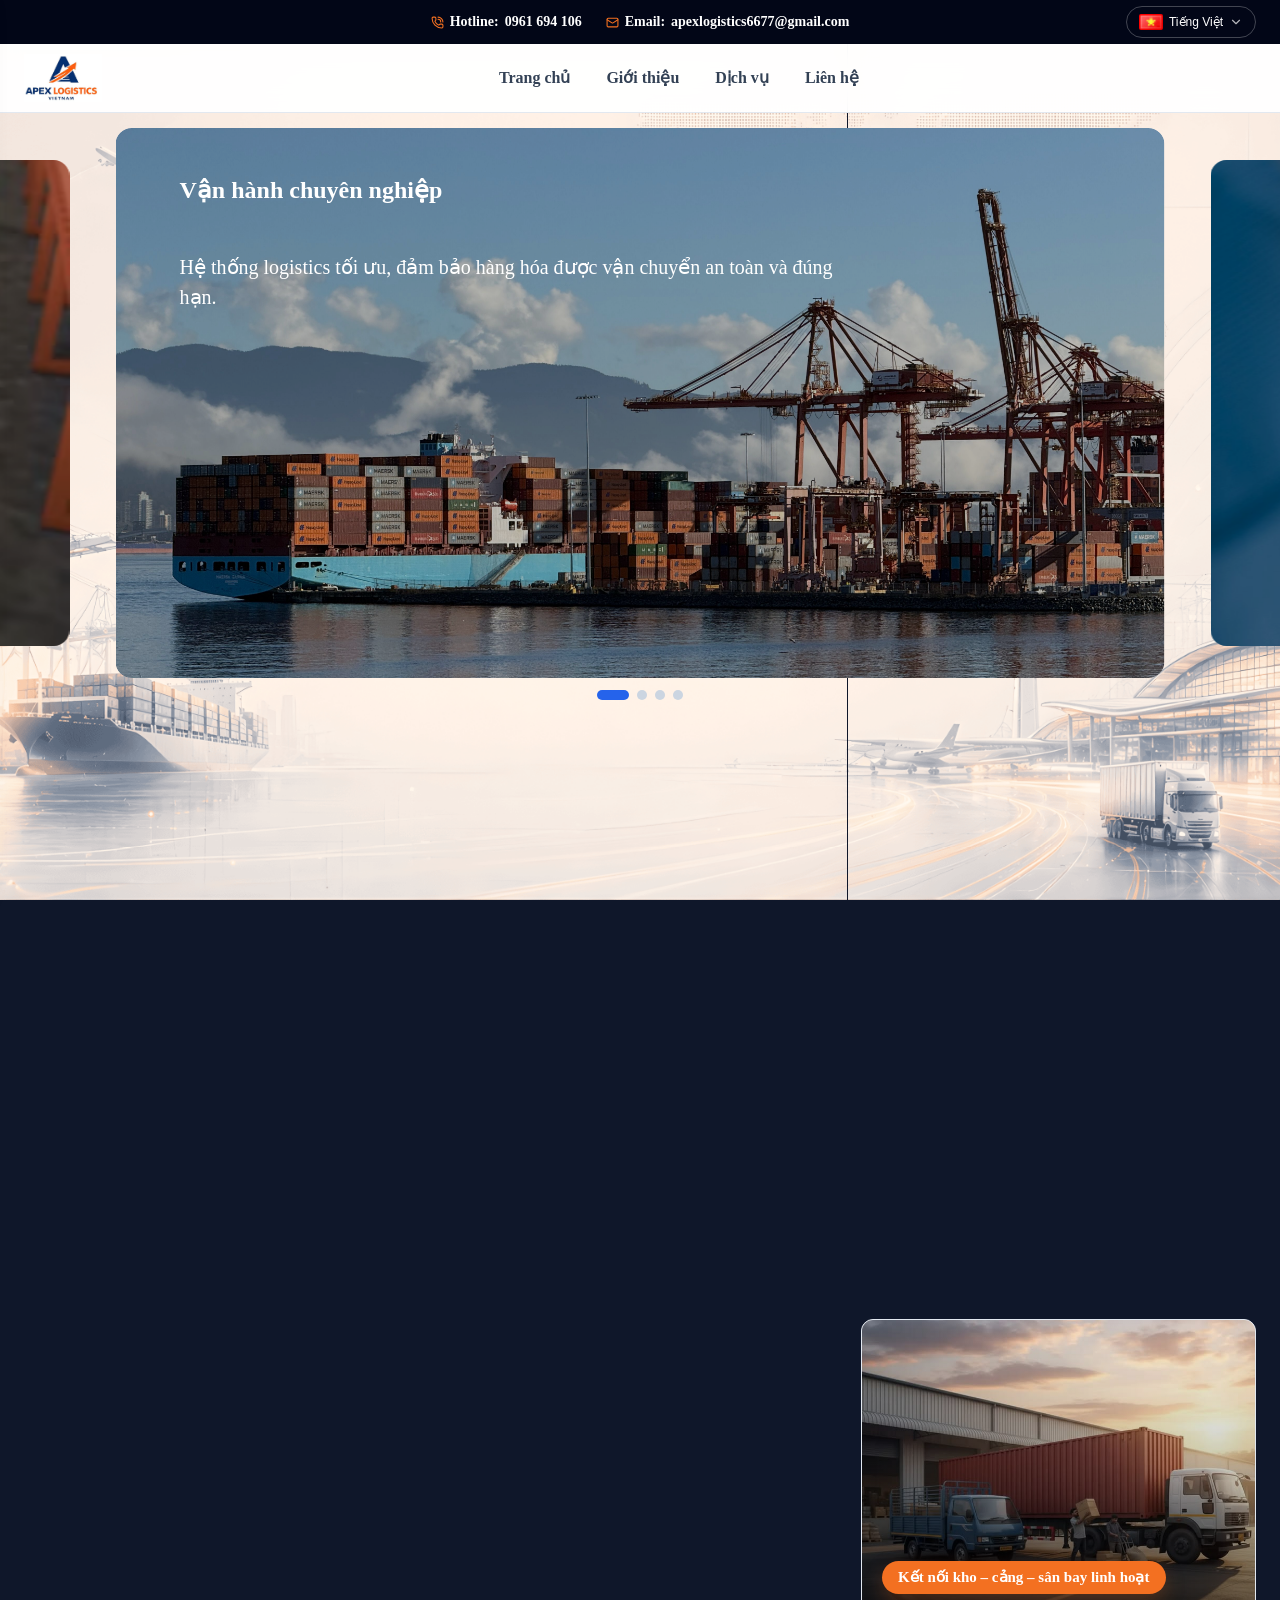
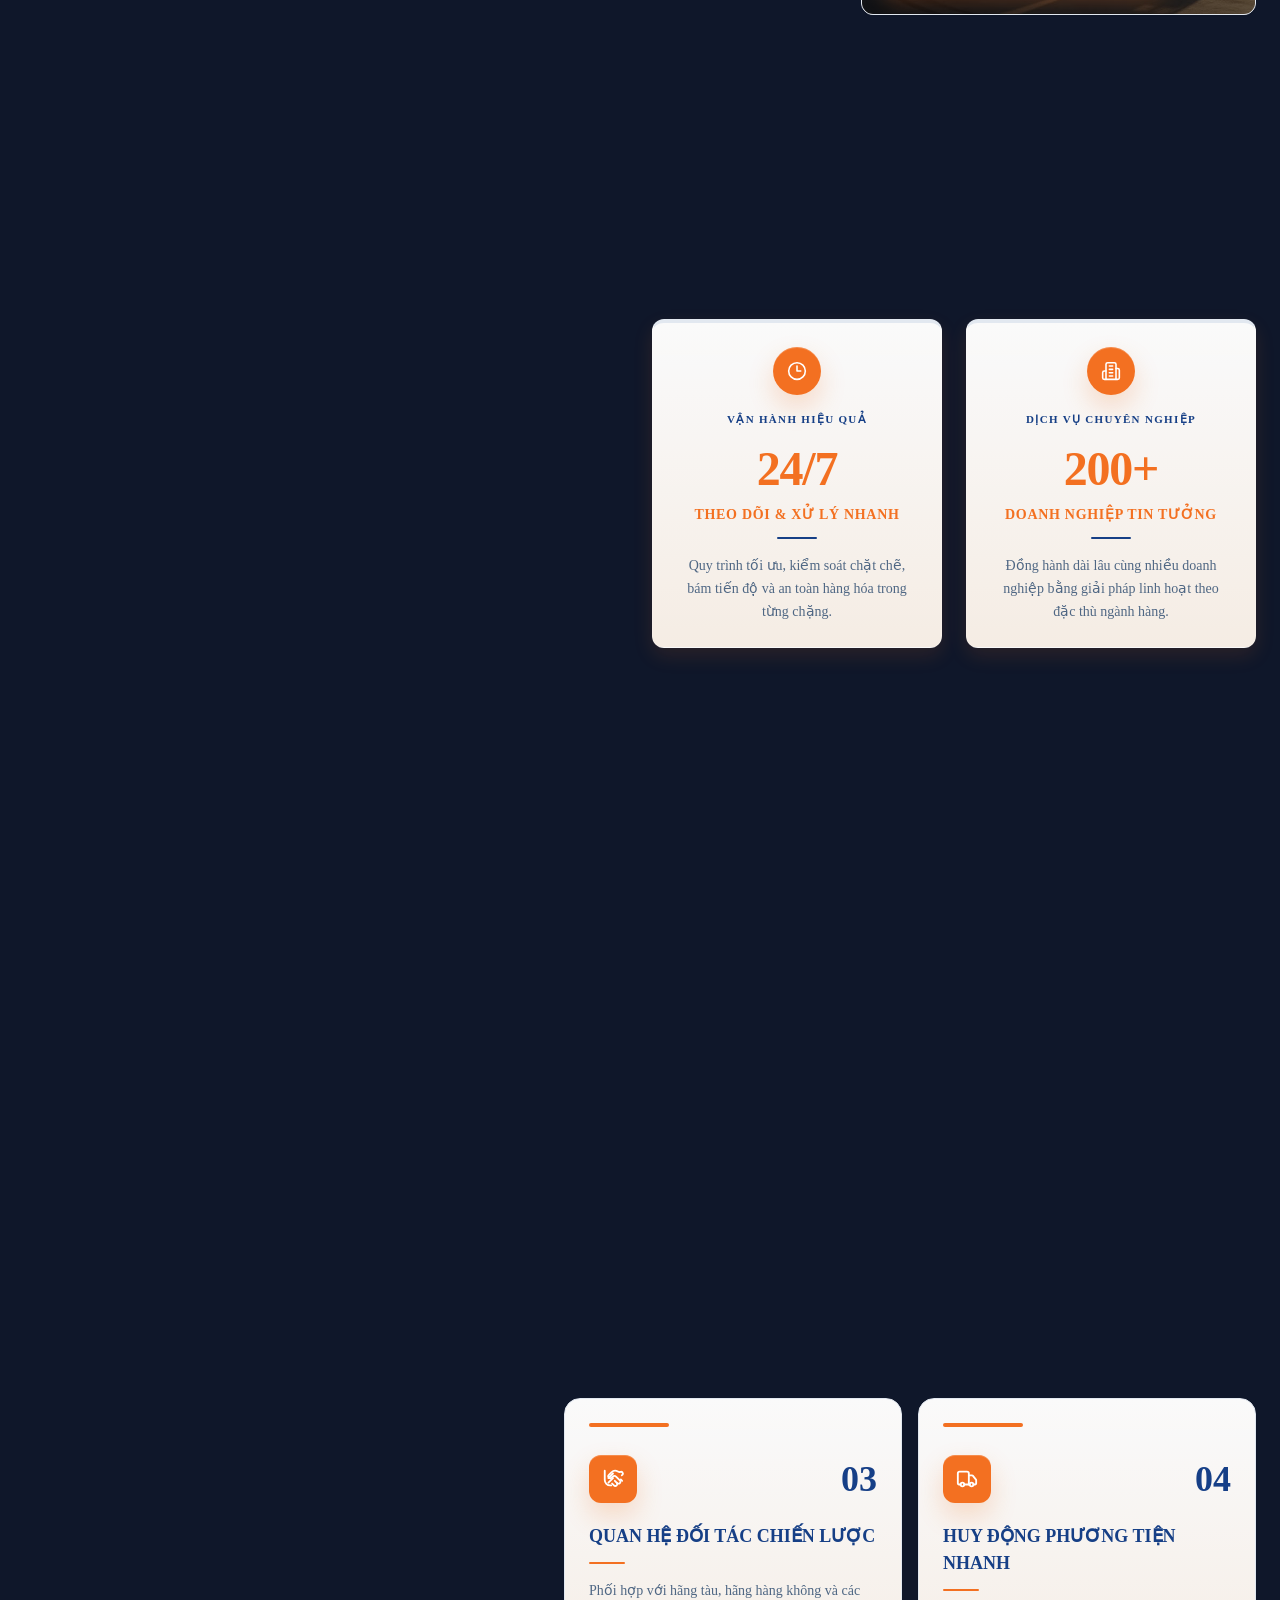
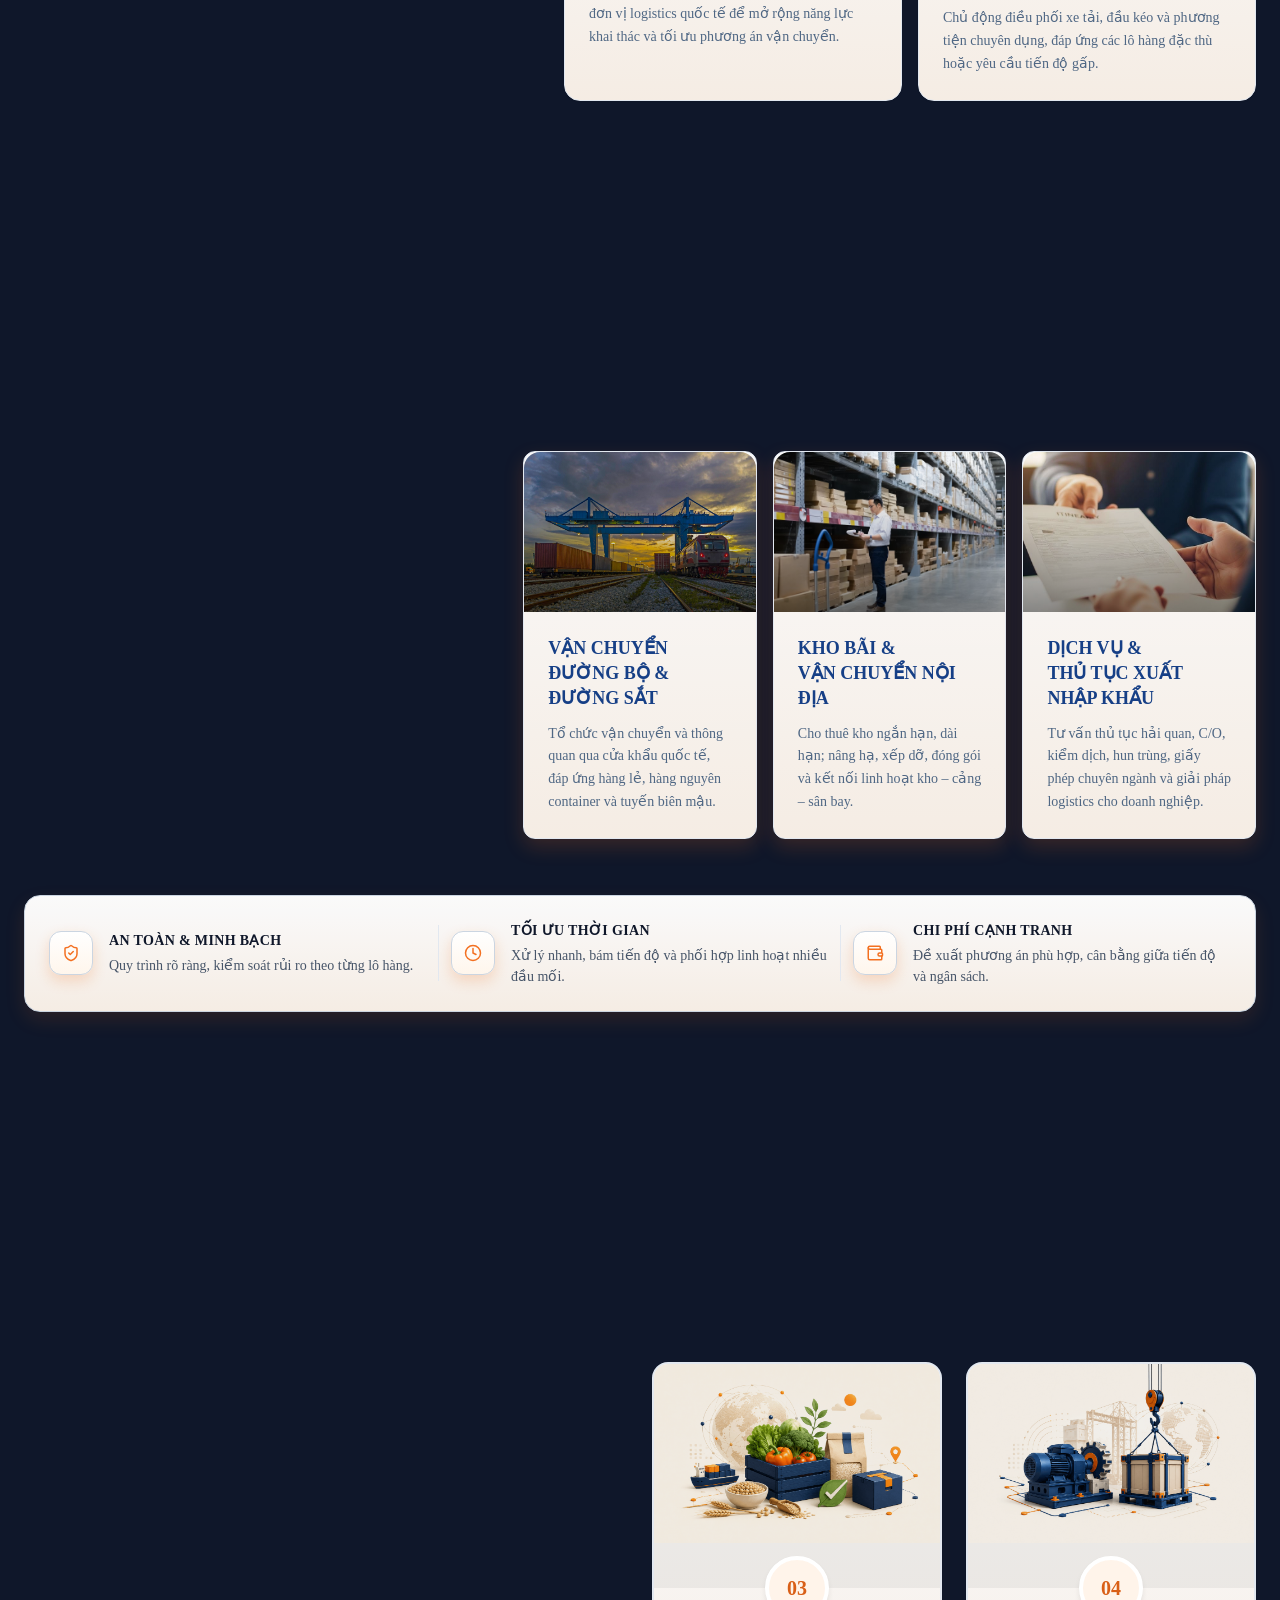
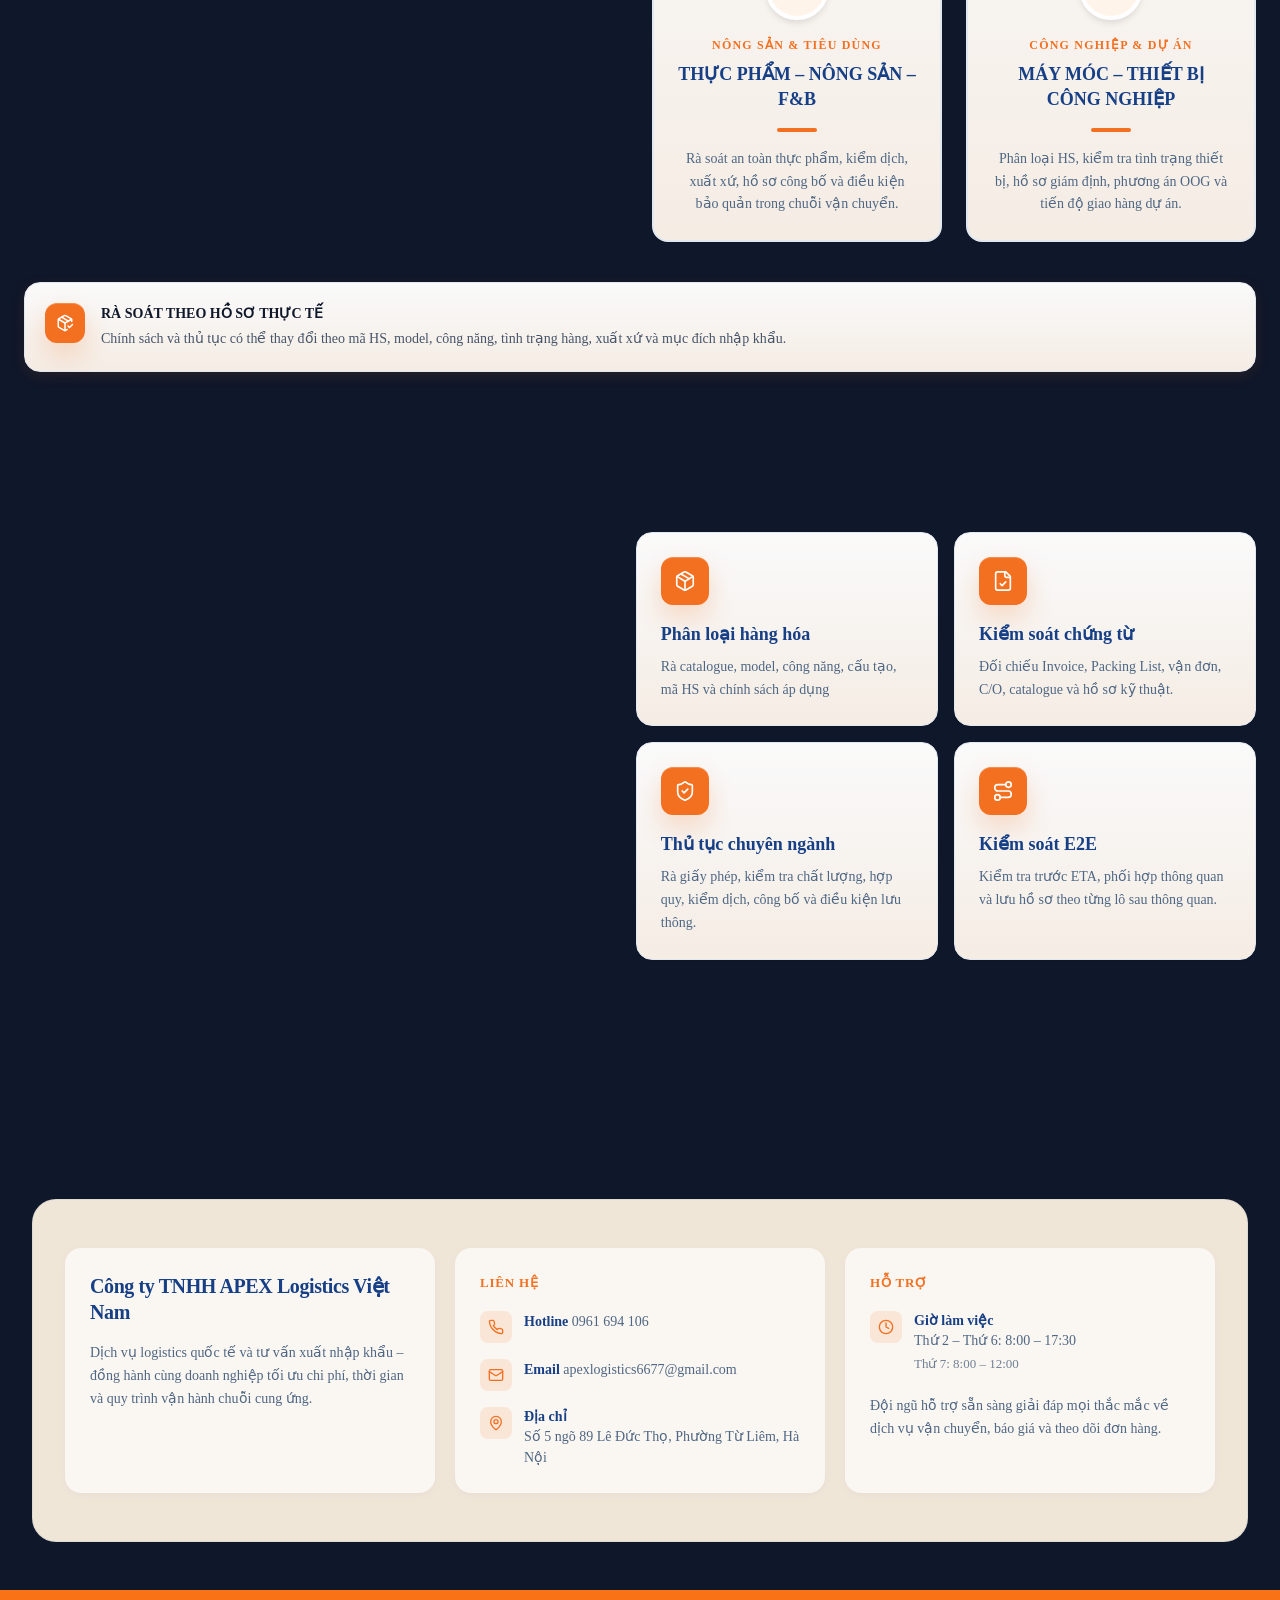
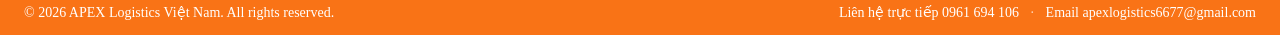
<file: index.html>
<!DOCTYPE html>
<html lang="vi">
<head>
    <meta charset="UTF-8">

    <meta
        name="viewport"
        content="width=device-width, initial-scale=1.0"
    >

    <title>APEX Logistics Việt Nam | Dịch vụ logistics và xuất nhập khẩu</title>

    <meta
        name="description"
        content="APEX Logistics Việt Nam cung cấp vận tải quốc tế, khai báo hải quan và tư vấn xuất nhập khẩu cho doanh nghiệp."
    >

    <meta name="robots" content="index, follow" />

    <!-- URL chính của trang tiếng Việt -->
    <link
        rel="canonical"
        href="https://apexlogvn.com/"
    >

    <!--  Ngôn ngữ và khu vực --> 
    <meta name="language" content="Vietnamese" />
    <meta name="geo.region" content="VN-HN" />

    <!-- Hreflang đa ngôn ngữ -->
    <link rel="alternate" hreflang="vi" href="https://apexlogvn.com/" />
    <link
      rel="alternate"
      hreflang="zh-CN"
      href="https://apexlogvn.com/zh/"
    />
    <link
      rel="alternate"
      hreflang="x-default"
      href="https://apexlogvn.com/"
    />

    <!-- Open Graph - Facebook/Zalo và các nền tảng chia sẻ -->
    <meta property="og:type" content="website" />
    <meta property="og:locale" content="vi_VN" />
    <meta property="og:site_name" content="APEX LOGISTICS" />

    <meta
      property="og:title"
      content="APEX LOGISTICS | Công ty Logistics Việt Nam."
    />
    <meta
      property="og:description"
      content="APEX LOGISTICS – Cung cấp giải pháp logistics, dịch vụ cho doanh nghiệp."
    />
    <meta
        property="og:url"
        content="https://apexlogvn.com/"
    >
    <meta property="og:image" content="https://apexlogvn.com/images/logo.jpg" />
    <meta property="og:image:alt" content="APEX Logistics Việt Nam" />
    <meta name="twitter:card" content="summary_large_image" />
    <meta name="twitter:title" content="APEX Logistics Việt Nam | Dịch vụ logistics và xuất nhập khẩu" />
    <meta name="twitter:description" content="Vận tải quốc tế, khai báo hải quan và tư vấn xuất nhập khẩu cho doanh nghiệp." />
    <meta name="twitter:image" content="https://apexlogvn.com/images/logo.jpg" />

    <!-- Thông tin doanh nghiệp -->
    <meta
      name="author"
      content="CÔNG TY TNHH APEX LOGISTICS VIỆT NAM"
    />

    <script type="application/ld+json">
    {
      "@context": "https://schema.org",
      "@type": "LocalBusiness",
      "@id": "https://apexlogvn.com/#business",
      "name": "CÔNG TY TNHH APEX LOGISTICS VIỆT NAM",
      "url": "https://apexlogvn.com/",
      "logo": "https://apexlogvn.com/images/logo.jpg",
      "image": "https://apexlogvn.com/images/logo.jpg",
      "description": "Dịch vụ logistics quốc tế và tư vấn xuất nhập khẩu tại Việt Nam.",
      "telephone": "+84961694106",
      "email": "apexlogistics6677@gmail.com",
      "address": {"@type": "PostalAddress", "streetAddress": "Số 5 ngõ 89 Lê Đức Thọ, Phường Từ Liêm", "addressLocality": "Hà Nội", "addressCountry": "VN"},
      "areaServed": "VN",
      "availableLanguage": ["vi", "zh-CN"]
    }
    </script>

    <!-- Favicon -->
    <link rel="icon" type="image/png" sizes="32x32" href="images/favicon-32x32.png" />

    <link rel="stylesheet" href="css/style.css">
    <link rel="stylesheet" href="css/header.css">
    <link rel="stylesheet" href="css/banner.css">
    <link rel="stylesheet" href="css/vision-mission.css">
    <link rel="stylesheet" href="css/stats.css">
    <link rel="stylesheet" href="css/about.css">
    <link rel="stylesheet" href="css/services.css">
    <link rel="stylesheet" href="css/industries.css">
    <link rel="stylesheet" href="css/compliance.css">
    <link rel="stylesheet" href="css/contact.css">
    <link rel="stylesheet" href="css/footer.css">
    <link rel="stylesheet" href="css/scrolltop.css">
</head>

<body>

    <header id="site-header">
        <!-- Top bar -->
         <div class="topbar">
            <div class="container topbar-inner">
                <div class="contact-info">
                    <!-- Hotline -->
                    <p class="contact-item">
                        <svg xmlns="http://www.w3.org/2000/svg" width="24" height="24" viewBox="0 0 24 24" fill="none" stroke="currentColor" stroke-width="2" stroke-linecap="round" stroke-linejoin="round" class="lucide lucide-phone-call"><path d="M13 2a9 9 0 0 1 9 9"/><path d="M13 6a5 5 0 0 1 5 5"/><path d="M13.832 16.568a1 1 0 0 0 1.213-.303l.355-.465A2 2 0 0 1 17 15h3a2 2 0 0 1 2 2v3a2 2 0 0 1-2 2A18 18 0 0 1 2 4a2 2 0 0 1 2-2h3a2 2 0 0 1 2 2v3a2 2 0 0 1-.8 1.6l-.468.351a1 1 0 0 0-.292 1.233 14 14 0 0 0 6.392 6.384"/></svg>
                        <span class="contact-label">Hotline:</span>
                        <span class="contact-label">0961 694 106</span>
                    </p>

                    <!-- Email -->
                    <p class="contact-item">
                        <svg xmlns="http://www.w3.org/2000/svg" width="24" height="24" viewBox="0 0 24 24" fill="none" stroke="currentColor" stroke-width="2" stroke-linecap="round" stroke-linejoin="round" class="lucide lucide-mail"><path d="m22 7-8.991 5.727a2 2 0 0 1-2.009 0L2 7"/><rect x="2" y="4" width="20" height="16" rx="2"/></svg>
                        <span class="contact-label">Email:</span>
                        <span class="contact-label">apexlogistics6677@gmail.com</span>
                    </p>
                </div>

                <!-- Language switch dropdown -->
                 <div class="language-dropdown" id="languageDropdown">
                    <!-- Current language -->
                     <button type="button" class="language-trigger" id="languageTrigger" aria-label="Chọn ngôn ngữ" aria-haspopup="listbox" aria-expanded="false">
                        <img src="images/icons/vn.png" alt="Tiếng Việt" class="language-flag" id="currentLanguageFlag">
                        <span class="language-current-label" id="currentLanguageLabel">Tiếng Việt</span>
                        
                        <!-- CHEVRON -->
                         <svg xmlns="http://www.w3.org/2000/svg" width="24" height="24" viewBox="0 0 24 24" fill="none" stroke="currentColor" stroke-width="2" stroke-linecap="round" stroke-linejoin="round" class="lucide lucide-chevron-down"><path d="m6 9 6 6 6-6"/></svg>
                     </button>

                     <!-- Dropdown -->
                      <div class="language-menu" id="languageMenu" role="listbox" aria-label="Danh sách ngôn ngữ">
                        <!-- Vietnamese -->
                         <button type="button" class="language-option active" data-language="vi" data-label="Tiếng Việt" data-flag="images/icons/vn.png" role="option" aria-selected="true">
                            <img src="images/icons/vn.png" alt="Tiếng Việt" class="language-flag">
                            <span class="language-option-label">Tiếng Việt</span>
                            <svg class="language-check" xmlns="http://www.w3.org/2000/svg" width="24" height="24" viewBox="0 0 24 24" fill="none" stroke="currentColor" stroke-width="2" stroke-linecap="round" stroke-linejoin="round" class="lucide lucide-check"><path d="M20 6 9 17l-5-5"/></svg>
                         </button>

                         <!-- Chinaese -->
                          <button type="button" class="language-option" data-language="zh" data-label="中文 (中国)" data-flag="images/icons/cn.png" role="option" aria-selected="false" onclick="window.location.href='/zh/'">
                            <img src="images/icons/cn.png" alt="中文 (中国)" class="language-flag">
                            <span class="language-option-label">中文 (中国)</span>
                            <svg class="language-check" xmlns="http://www.w3.org/2000/svg" width="24" height="24" viewBox="0 0 24 24" fill="none" stroke="currentColor" stroke-width="2" stroke-linecap="round" stroke-linejoin="round" class="lucide lucide-check"><path d="M20 6 9 17l-5-5"/></svg>
                         </button>
                      </div>

                 </div>
            </div>
         </div>

         <!-- Navbar -->
          <div class="navbar">
            <div class="container navbar-inner">
                <!-- logo -->
                 <div class="logo-wrap">
                    <a href="#home" class="site-logo"
                     title="CÔNG TY TNHH APEX LOGISTICS VIỆT NAM" rel="home"
                     aria-label="Trang chủ APEX Logistics Việt Nam">
                        <!-- Thay img logo công ty -->
                         <img
                            src="images/logo.jpg"
                            alt="APEX Logistics Việt Nam"
                            class="site-logo-img"
                            width="160"
                            height="48"
                         />
                    </a>
                 </div>

                 <!-- Button menu icon mobile -->
                 <button class="mobile-menu-button" id="mobileMenuButton" type="button" aria-label="Mở menu" aria-expanded="false" aria-controls="mobileMenu">
                    <span class="menu-icon is-visible">
                        <svg xmlns="http://www.w3.org/2000/svg" width="24" height="24" viewBox="0 0 24 24" fill="none" stroke="currentColor" stroke-width="2" stroke-linecap="round" stroke-linejoin="round" class="lucide lucide-menu"><path d="M4 5h16"/><path d="M4 12h16"/><path d="M4 19h16"/></svg>
                    </span>
                    <span class="close-icon">
                        <svg xmlns="http://www.w3.org/2000/svg" width="24" height="24" viewBox="0 0 24 24" fill="none" stroke="currentColor" stroke-width="2" stroke-linecap="round" stroke-linejoin="round" class="lucide lucide-x"><path d="M18 6 6 18"/><path d="m6 6 12 12"/></svg>
                    </span>
                 </button>



                  <!-- Desktop right elements navbar -->
                   <nav class="desktop-nav">
                    <a href="#banner">Trang chủ</a>
                    <a href="#about">Giới thiệu</a>
                    <a href="#services">Dịch vụ</a>
                    <a href="#contact">Liên hệ</a>
                   </nav>
            </div>
          </div>
    
        <!-- Mobile sheet + backdrop (outside navbar for fixed positioning) -->
        <!-- Mobile left navbar -->
                  <aside id="mobileMenu" class="mobile-menu" aria-label="Menu điều hướng">
                    <!-- Sheet header -->
                     <div class="mobile-menu-header">
                        <h2>CÔNG TY TNHH APEX LOGISTICS VIỆT NAM</h2>
                     </div>

                     <!-- Sheet navigation -->
                      <nav class="mobile-navigation" aria-label="Điều hướng chính">
                        <a href="#home" class="mobile-nav-link active">
                            <span>Trang chủ</span>
                        </a>
                        <a href="#about" class="mobile-nav-link">
                            <span>Giới thiệu</span>
                        </a>
                        <a href="#services" class="mobile-nav-link">
                            <span>Dịch vụ</span>
                        </a>
                        <a href="#contact" class="mobile-nav-link">
                            <span>Liên hệ</span>
                        </a>
                      </nav>

                      <!-- Sheet email -->
                       <div class="mobile-menu-email">
                        <p>
                            <svg xmlns="http://www.w3.org/2000/svg" width="24" height="24" viewBox="0 0 24 24" fill="none" stroke="currentColor" stroke-width="2" stroke-linecap="round" stroke-linejoin="round" class="lucide lucide-mail"><path d="m22 7-8.991 5.727a2 2 0 0 1-2.009 0L2 7"/><rect x="2" y="4" width="20" height="16" rx="2"/></svg>
                        </p>

                        <span>Email: </span>
                        <span>apexlogistics6677@gmail.com</span>
                       </div>
                  </aside>
        <!-- MOBILE BACKDROP -->
                   <div id="mobileMenuBackdrop" class="mobile-menu-backdrop" aria-hidden="true"></div>

    </header>

    <main id="home">

        <!-- section banner -->
        <section id="banner" class="banner" aria-label="Banner chính">
        <h1 class="seo-page-title">APEX Logistics Việt Nam - Dịch vụ logistics và xuất nhập khẩu</h1>
        <!-- Mobile / Tablet: 1 slide full -->
        <div class="banner__mobile">
          <div class="banner__mobile-track">
            <!-- Slide 0 -->
            <div class="banner__mobile-slide is-active" data-index="0">
              <img
                src="images/banner-1.jpg"
                alt="Vận hành chuyên nghiệp"
                width="1600"
                height="900"
                loading="eager"
                decoding="async"
                draggable="false"
              />
              <div class="banner__overlay"></div>
              <div class="banner__content">
                <h2>Vận hành chuyên nghiệp</h2>
                <p>Hệ thống logistics tối ưu, đảm bảo hàng hóa được vận chuyển an toàn và đúng hạn.</p>
              </div>
            </div>
        
            <!-- Slide 1 -->
            <div class="banner__mobile-slide" data-index="1">
              <img
                src="images/banner-2.jpg"
                alt="Độ chính xác cao"
                width="1600"
                height="900"
                loading="lazy"
                decoding="async"
                draggable="false"
              />
              <div class="banner__overlay"></div>
              <div class="banner__content">
                <h2>Độ chính xác cao</h2>
                <p>Theo dõi real-time, kiểm soát chặt chẽ từng khâu để giảm thiểu sai sót.</p>
              </div>
            </div>
        
            <!-- Slide 2 -->
            <div class="banner__mobile-slide" data-index="2">
              <img
                src="images/banner-3.jpg"
                alt="Phối hợp nhịp nhàng"
                width="1600"
                height="900"
                loading="lazy"
                decoding="async"
                draggable="false"
              />
              <div class="banner__overlay"></div>
              <div class="banner__content">
                <h2>Phối hợp nhịp nhàng</h2>
                <p>Kết nối liền mạch giữa các bộ phận, đối tác và khách hàng trên toàn cầu.</p>
              </div>
            </div>
        
            <!-- Slide 3 -->
            <div class="banner__mobile-slide" data-index="3">
              <img
                src="images/banner-4.png"
                alt="Đối tác tin cậy"
                width="1600"
                height="900"
                loading="lazy"
                decoding="async"
                draggable="false"
              />
              <div class="banner__overlay"></div>
              <div class="banner__content">
                <h2>Đối tác tin cậy</h2>
                <p>Xây dựng mối quan hệ dài lâu dựa trên sự minh bạch và chất lượng dịch vụ.</p>
              </div>
            </div>
          </div>
        </div>
    
        <!-- Desktop: carousel nhiều slide -->
        <div class="banner__desktop">
          <div class="banner__desktop-track" id="bannerDesktopTrack">
            <!-- Các slide desktop sẽ được JS render / quản lý vị trí -->
            <div class="banner__desktop-slide" data-index="0">
              <div class="banner__desktop-inner">
                <div class="banner__desktop-img-wrap">
                  <img
                    src="images/banner-1.jpg"
                    alt="Vận hành chuyên nghiệp"
                    width="1600"
                    height="900"
                    loading="eager"
                    decoding="async"
                    draggable="false"
                  />
                </div>
                <div class="banner__desktop-overlay"></div>
                <div class="banner__desktop-content">
                  <h2>Vận hành chuyên nghiệp</h2>
                  <p>Hệ thống logistics tối ưu, đảm bảo hàng hóa được vận chuyển an toàn và đúng hạn.</p>
                </div>
              </div>
            </div>
        
            <div class="banner__desktop-slide" data-index="1">
              <div class="banner__desktop-inner">
                <div class="banner__desktop-img-wrap">
                  <img
                    src="images/banner-2.jpg"
                    alt="Độ chính xác cao"
                    width="1600"
                    height="900"
                    loading="lazy"
                    decoding="async"
                    draggable="false"
                  />
                </div>
                <div class="banner__desktop-overlay"></div>
                <div class="banner__desktop-content">
                  <h2>Độ chính xác cao</h2>
                  <p>Theo dõi real-time, kiểm soát chặt chẽ từng khâu để giảm thiểu sai sót.</p>
                </div>
              </div>
            </div>
        
            <div class="banner__desktop-slide" data-index="2">
              <div class="banner__desktop-inner">
                <div class="banner__desktop-img-wrap">
                  <img
                    src="images/banner-3.jpg"
                    alt="Phối hợp nhịp nhàng"
                    width="1600"
                    height="900"
                    loading="lazy"
                    decoding="async"
                    draggable="false"
                  />
                </div>
                <div class="banner__desktop-overlay"></div>
                <div class="banner__desktop-content">
                  <h2>Phối hợp nhịp nhàng</h2>
                  <p>Kết nối liền mạch giữa các bộ phận, đối tác và khách hàng trên toàn cầu.</p>
                </div>
              </div>
            </div>
        
            <div class="banner__desktop-slide" data-index="3">
              <div class="banner__desktop-inner">
                <div class="banner__desktop-img-wrap">
                  <img
                    src="images/banner-4.png"
                    alt="Đối tác tin cậy"
                    width="1600"
                    height="900"
                    loading="lazy"
                    decoding="async"
                    draggable="false"
                  />
                </div>
                <div class="banner__desktop-overlay"></div>
                <div class="banner__desktop-content">
                  <h2>Đối tác tin cậy</h2>
                  <p>Xây dựng mối quan hệ dài lâu dựa trên sự minh bạch và chất lượng dịch vụ.</p>
                </div>
              </div>
            </div>
          </div>
        </div>
    
        <!-- Dots -->
        <div class="banner__dots" role="tablist" aria-label="Điều hướng slide">
          <button type="button" class="banner__dot is-active" data-index="0" aria-label="Slide 1" aria-selected="true"></button>
          <button type="button" class="banner__dot" data-index="1" aria-label="Slide 2" aria-selected="false"></button>
          <button type="button" class="banner__dot" data-index="2" aria-label="Slide 3" aria-selected="false"></button>
          <button type="button" class="banner__dot" data-index="3" aria-label="Slide 4" aria-selected="false"></button>
        </div>
        </section>

        <!-- section vision mission -->
        <section id="vision-mission" class="vm-section">
          <div class="vm-container">
            <!-- Title -->
            <div class="vm-title-block" data-animate>
              <div class="apex-ornament apex-ornament--sm" aria-hidden="true">
                <span></span><i></i><span></span>
              </div>
              <h2 class="vm-title">Tầm nhìn & Sứ mệnh</h2>
              <p class="vm-description">
                Cung cấp giải pháp logistics toàn diện, tối ưu chi phí và vận hành, đồng hành cùng doanh nghiệp trong chuỗi cung ứng toàn cầu.
              </p>
            </div>
        
            <!-- Vision & Mission Cards -->
            <div class="vm-cards-grid">
              <!-- Vision Card -->
              <div class="vm-card-wrapper" data-animate data-delay="0">
                <div class="vm-card">
                  <div class="vm-icon">
                    <!-- Eye icon (lucide) -->
                    <svg xmlns="http://www.w3.org/2000/svg" width="28" height="28" viewBox="0 0 24 24" fill="none" stroke="currentColor" stroke-width="1.9" stroke-linecap="round" stroke-linejoin="round">
                      <path d="M2.062 12.348a1 1 0 0 1 0-.696 10.75 10.75 0 0 1 19.876 0 1 1 0 0 1 0 .696 10.75 10.75 0 0 1-19.876 0"/>
                      <circle cx="12" cy="12" r="3"/>
                    </svg>
                  </div>
                  <div class="vm-card-content">
                    <div class="vm-eyebrow">ĐỊNH HƯỚNG PHÁT TRIỂN</div>
                    <h3 class="vm-card-title">TẦM NHÌN</h3>
                    <span class="vm-underline"></span>
                    <p class="vm-card-text">
                      Trở thành doanh nghiệp logistics và tư vấn xuất nhập khẩu uy tín hàng đầu Việt Nam, là đối tác chiến lược tin cậy của các doanh nghiệp trong chuỗi cung ứng toàn cầu.
                    </p>
                  </div>
                </div>
              </div>
          
              <!-- Mission Card -->
              <div class="vm-card-wrapper" data-animate data-delay="1">
                <div class="vm-card">
                  <div class="vm-icon">
                    <!-- Target icon (lucide) -->
                    <svg xmlns="http://www.w3.org/2000/svg" width="28" height="28" viewBox="0 0 24 24" fill="none" stroke="currentColor" stroke-width="1.9" stroke-linecap="round" stroke-linejoin="round">
                      <circle cx="12" cy="12" r="10"/>
                      <circle cx="12" cy="12" r="6"/>
                      <circle cx="12" cy="12" r="2"/>
                    </svg>
                  </div>
                  <div class="vm-card-content">
                    <div class="vm-eyebrow">GIÁ TRỊ PHỤC VỤ</div>
                    <h3 class="vm-card-title">SỨ MỆNH</h3>
                    <span class="vm-underline"></span>
                    <p class="vm-card-text">
                      Cung cấp giải pháp logistics tối ưu, đồng hành cùng doanh nghiệp trên hành trình phát triển lâu dài và vận hành bền vững.
                    </p>
                  </div>
                </div>
              </div>
            </div>
        
            <!-- Image Cards -->
            <div class="vm-images-grid">
              <div class="vm-image-wrapper" data-animate data-delay="0">
                <div class="vm-image-card" data-tilt>
                  <div class="vm-image-inner">
                    <img
                      src="images/tau-container.png"
                      alt="Kết nối quốc tế"
                      loading="lazy"
                    />
                    <div class="vm-image-overlay"></div>
                    <div class="vm-image-caption">
                      <h4>Kết nối quốc tế hiệu quả và linh hoạt</h4>
                    </div>
                  </div>
                </div>
              </div>
          
              <div class="vm-image-wrapper" data-animate data-delay="1">
                <div class="vm-image-card" data-tilt>
                  <div class="vm-image-inner">
                    <img
                      src="images/hang-khong.jpg"
                      alt="Vận chuyển hàng hóa"
                      loading="lazy"
                    />
                    <div class="vm-image-overlay"></div>
                    <div class="vm-image-caption">
                      <h4>Phù hợp lô hàng cần tiến độ nhanh</h4>
                    </div>
                  </div>
                </div>
              </div>
          
              <div class="vm-image-wrapper" data-animate data-delay="2">
                <div class="vm-image-card" data-tilt>
                  <div class="vm-image-inner">
                    <img
                      src="images/kho-hangjpg.jpg"
                      alt="Kết nối kho – cảng – sân bay"
                      loading="lazy"
                    />
                    <div class="vm-image-overlay"></div>
                    <div class="vm-image-caption">
                      <h4>Kết nối kho – cảng – sân bay linh hoạt</h4>
                    </div>
                  </div>
                </div>
              </div>
            </div>
          </div>
        </section>

        <!-- Stats Section -->
        <section id="stats" class="stats-section">
          <div class="stats-container">
            <!-- Title -->
            <div class="stats-title-block" data-animate>
              <div class="apex-ornament apex-ornament--sm" aria-hidden="true">
                <span></span><i></i><span></span>
              </div>
              <h2 class="stats-title">NĂNG LỰC & CAM KẾT</h2>
              <div class="stats-title-underline"></div>
            </div>
        
            <!-- Stats Grid -->
            <div class="stats-grid">
              <!-- Stat 1 -->
              <div class="stats-card-wrapper" data-animate data-delay="0">
                <div class="stats-card">
                  <div class="stats-card-inner">
                    <div class="stats-icon">
                      <!-- Globe2 -->
                      <svg xmlns="http://www.w3.org/2000/svg" width="20" height="20" viewBox="0 0 24 24" fill="none" stroke="currentColor" stroke-width="1.9" stroke-linecap="round" stroke-linejoin="round">
                        <path d="M21.54 15H17a2 2 0 0 0-2 2v4.54"/>
                        <path d="M7 3.34V5a3 3 0 0 0 3 3a2 2 0 0 1 2 2c0 1.1.9 2 2 2a2 2 0 0 0 2-2c0-1.1.9-2 2-2h3.17"/>
                        <path d="M11 21.95V18a2 2 0 0 0-2-2 2 2 0 0 1-2-2v-1a2 2 0 0 0-2-2H2.05"/>
                        <circle cx="12" cy="12" r="10"/>
                      </svg>
                    </div>
                    <div class="stats-label">MẠNG LƯỚI TOÀN CẦU</div>
                    <div class="stats-value">60+</div>
                    <div class="stats-unit">QUỐC GIA</div>
                    <span class="stats-underline"></span>
                    <p class="stats-desc">Kết nối rộng khắp giúp xử lý hàng hóa nhanh chóng, hiệu quả trên nhiều tuyến vận chuyển quốc tế.</p>
                  </div>
                </div>
              </div>
          
              <!-- Stat 2 -->
              <div class="stats-card-wrapper" data-animate data-delay="1">
                <div class="stats-card">
                  <div class="stats-card-inner">
                    <div class="stats-icon">
                      <!-- ShieldCheck -->
                      <svg xmlns="http://www.w3.org/2000/svg" width="20" height="20" viewBox="0 0 24 24" fill="none" stroke="currentColor" stroke-width="1.9" stroke-linecap="round" stroke-linejoin="round">
                        <path d="M20 13c0 5-3.5 7.5-7.66 8.95a1 1 0 0 1-.67-.01C7.5 20.5 4 18 4 13V6a1 1 0 0 1 1-1c2 0 4.5-1.2 6.24-2.72a1.17 1.17 0 0 1 1.52 0C14.51 3.81 17 5 19 5a1 1 0 0 1 1 1z"/>
                        <path d="m9 12 2 2 4-4"/>
                      </svg>
                    </div>
                    <div class="stats-label">PHÁP LÝ HẢI QUAN VỮNG VÀNG</div>
                    <div class="stats-value">100%</div>
                    <div class="stats-unit">TƯ VẤN CHUẨN QUY ĐỊNH</div>
                    <span class="stats-underline"></span>
                    <p class="stats-desc">Đội ngũ chuyên môn cập nhật chính sách và văn bản mới, hỗ trợ rà soát hồ sơ chính xác hơn.</p>
                  </div>
                </div>
              </div>
          
              <!-- Stat 3 -->
              <div class="stats-card-wrapper" data-animate data-delay="2">
                <div class="stats-card">
                  <div class="stats-card-inner">
                    <div class="stats-icon">
                      <!-- Clock3 -->
                      <svg xmlns="http://www.w3.org/2000/svg" width="20" height="20" viewBox="0 0 24 24" fill="none" stroke="currentColor" stroke-width="1.9" stroke-linecap="round" stroke-linejoin="round">
                        <circle cx="12" cy="12" r="10"/>
                        <polyline points="12 6 12 12 16.5 12"/>
                      </svg>
                    </div>
                    <div class="stats-label">VẬN HÀNH HIỆU QUẢ</div>
                    <div class="stats-value">24/7</div>
                    <div class="stats-unit">THEO DÕI & XỬ LÝ NHANH</div>
                    <span class="stats-underline"></span>
                    <p class="stats-desc">Quy trình tối ưu, kiểm soát chặt chẽ, bám tiến độ và an toàn hàng hóa trong từng chặng.</p>
                  </div>
                </div>
              </div>
          
              <!-- Stat 4 -->
              <div class="stats-card-wrapper" data-animate data-delay="3">
                <div class="stats-card">
                  <div class="stats-card-inner">
                    <div class="stats-icon">
                      <!-- Building2 -->
                      <svg xmlns="http://www.w3.org/2000/svg" width="20" height="20" viewBox="0 0 24 24" fill="none" stroke="currentColor" stroke-width="1.9" stroke-linecap="round" stroke-linejoin="round">
                        <path d="M6 22V4a2 2 0 0 1 2-2h8a2 2 0 0 1 2 2v18Z"/>
                        <path d="M6 12H4a2 2 0 0 0-2 2v6a2 2 0 0 0 2 2h2"/>
                        <path d="M18 9h2a2 2 0 0 1 2 2v9a2 2 0 0 1-2 2h-2"/>
                        <path d="M10 6h4"/>
                        <path d="M10 10h4"/>
                        <path d="M10 14h4"/>
                        <path d="M10 18h4"/>
                      </svg>
                    </div>
                    <div class="stats-label">DỊCH VỤ CHUYÊN NGHIỆP</div>
                    <div class="stats-value">200+</div>
                    <div class="stats-unit">DOANH NGHIỆP TIN TƯỞNG</div>
                    <span class="stats-underline"></span>
                    <p class="stats-desc">Đồng hành dài lâu cùng nhiều doanh nghiệp bằng giải pháp linh hoạt theo đặc thù ngành hàng.</p>
                  </div>
                </div>
              </div>
            </div>
          </div>
        </section>

        <!-- About Section -->
        <section id="about" class="about-section">
          <div class="about-container">
            <!-- Title Block -->
            <div class="about-title-block" data-animate>
              <div class="apex-ornament apex-ornament--sm" aria-hidden="true">
                <span></span><i></i><span></span>
              </div>
              <span class="about-eyebrow">Lý do doanh nghiệp lựa chọn</span>
              <h2 class="about-title">ĐỐI TÁC LOGISTICS TIN CẬY & CHUYÊN NGHIỆP</h2>
              <p class="about-description">
                Năng lực kết nối quốc tế, kiểm soát tuân thủ và tổ chức vận hành đồng bộ giúp doanh nghiệp tối ưu chuỗi cung ứng, chủ động tiến độ và hạn chế rủi ro trong từng lô hàng.
              </p>
            </div>
        
            <!-- Content Grid -->
            <div class="about-content">
              <!-- Image -->
              <div class="about-image-wrapper" data-animate>
                <div class="about-image">
                  <img
                    src="images/nang-luc.jpg"
                    alt="Logistics và chuỗi cung ứng"
                    loading="lazy"
                  />
                  <div class="about-image-overlay"></div>
                  <div class="about-image-caption">
                    <span class="about-image-label">Năng lực vận hành</span>
                    <h3 class="about-image-title">Kết nối toàn cầu, kiểm soát xuyên suốt</h3>
                    <h4>Tổ chức đồng bộ từ vận tải quốc tế, thủ tục hải quan đến giao hàng nội địa và kiểm soát hồ sơ sau thông quan.</h4>
                  </div>
                </div>
              </div>
          
              <!-- Feature Cards -->
              <div class="about-features">
                <!-- Feature 01 -->
                <div class="about-feature" data-animate data-delay="0">
                  <span class="about-feature-top-line"></span>
                  <div class="about-feature-header">
                    <div class="about-feature-icon">
                      <!-- Globe2 -->
                      <svg xmlns="http://www.w3.org/2000/svg" width="22" height="22" viewBox="0 0 24 24" fill="none" stroke="currentColor" stroke-width="2" stroke-linecap="round" stroke-linejoin="round">
                        <path d="M21.54 15H17a2 2 0 0 0-2 2v4.54"/>
                        <path d="M7 3.34V5a3 3 0 0 0 3 3a2 2 0 0 1 2 2c0 1.1.9 2 2 2a2 2 0 0 0 2-2c0-1.1.9-2 2-2h3.17"/>
                        <path d="M11 21.95V18a2 2 0 0 0-2-2 2 2 0 0 1-2-2v-1a2 2 0 0 0-2-2H2.05"/>
                        <circle cx="12" cy="12" r="10"/>
                      </svg>
                    </div>
                    <span class="about-feature-number">01</span>
                  </div>
                  <h3 class="about-feature-title">MẠNG LƯỚI ĐẠI LÝ RỘNG</h3>
                  <span class="about-feature-underline"></span>
                  <p class="about-feature-desc">
                    Chủ động phối hợp các tuyến vận chuyển quốc tế thông qua hệ thống đại lý và đối tác tại hơn 60 quốc gia.
                  </p>
                </div>
            
                <!-- Feature 02 -->
                <div class="about-feature" data-animate data-delay="1">
                  <span class="about-feature-top-line"></span>
                  <div class="about-feature-header">
                    <div class="about-feature-icon">
                      <!-- Scale -->
                      <svg xmlns="http://www.w3.org/2000/svg" width="22" height="22" viewBox="0 0 24 24" fill="none" stroke="currentColor" stroke-width="2" stroke-linecap="round" stroke-linejoin="round">
                        <path d="m16 16 3-8 3 8c-.87.65-1.92 1-3 1s-2.13-.35-3-1Z"/>
                        <path d="m2 16 3-8 3 8c-.87.65-1.92 1-3 1s-2.13-.35-3-1Z"/>
                        <path d="M7 21h10"/>
                        <path d="M12 3v18"/>
                        <path d="M3 7h2c2 0 5-1 7-2 2 1 5 2 7 2h2"/>
                      </svg>
                    </div>
                    <span class="about-feature-number">02</span>
                  </div>
                  <h3 class="about-feature-title">AM HIỂU PHÁP LÝ & THỊ TRƯỜNG</h3>
                  <span class="about-feature-underline"></span>
                  <p class="about-feature-desc">
                    Theo dõi quy định, chính sách chuyên ngành và biến động thị trường để hỗ trợ rà soát hồ sơ, thủ tục và rủi ro vận hành.
                  </p>
                </div>
            
                <!-- Feature 03 -->
                <div class="about-feature" data-animate data-delay="2">
                  <span class="about-feature-top-line"></span>
                  <div class="about-feature-header">
                    <div class="about-feature-icon">
                      <!-- Handshake -->
                      <svg xmlns="http://www.w3.org/2000/svg" width="22" height="22" viewBox="0 0 24 24" fill="none" stroke="currentColor" stroke-width="2" stroke-linecap="round" stroke-linejoin="round">
                        <path d="m11 17 2 2a1 1 0 1 0 3-3"/>
                        <path d="m14 14 2.5 2.5a1 1 0 1 0 3-3l-3.88-3.88a3 3 0 0 0-4.24 0l-.88.88a1 1 0 1 1-3-3l2.81-2.81a5.79 5.79 0 0 1 7.06-.87l.47.28a2 2 0 0 0 1.45.28l1.06-.21a2 2 0 0 1 1.32 3.74"/>
                        <path d="M20.5 12.5 22 14"/>
                        <path d="M3 3v10a6 6 0 0 0 6 6h1"/>
                        <path d="m7 11 5-5"/>
                        <path d="m7 16 5-5"/>
                      </svg>
                    </div>
                    <span class="about-feature-number">03</span>
                  </div>
                  <h3 class="about-feature-title">QUAN HỆ ĐỐI TÁC CHIẾN LƯỢC</h3>
                  <span class="about-feature-underline"></span>
                  <p class="about-feature-desc">
                    Phối hợp với hãng tàu, hãng hàng không và các đơn vị logistics quốc tế để mở rộng năng lực khai thác và tối ưu phương án vận chuyển.
                  </p>
                </div>
            
                <!-- Feature 04 -->
                <div class="about-feature" data-animate data-delay="3">
                  <span class="about-feature-top-line"></span>
                  <div class="about-feature-header">
                    <div class="about-feature-icon">
                      <!-- Truck -->
                      <svg xmlns="http://www.w3.org/2000/svg" width="22" height="22" viewBox="0 0 24 24" fill="none" stroke="currentColor" stroke-width="2" stroke-linecap="round" stroke-linejoin="round">
                        <path d="M14 18V6a2 2 0 0 0-2-2H4a2 2 0 0 0-2 2v11a1 1 0 0 0 1 1h2"/>
                        <path d="M15 18H9"/>
                        <path d="M19 18h2a1 1 0 0 0 1-1v-3.65a1 1 0 0 0-.22-.624l-3.48-4.35A1 1 0 0 0 17.52 8H14"/>
                        <circle cx="17" cy="18" r="2"/>
                        <circle cx="7" cy="18" r="2"/>
                      </svg>
                    </div>
                    <span class="about-feature-number">04</span>
                  </div>
                  <h3 class="about-feature-title">HUY ĐỘNG PHƯƠNG TIỆN NHANH</h3>
                  <span class="about-feature-underline"></span>
                  <p class="about-feature-desc">
                    Chủ động điều phối xe tải, đầu kéo và phương tiện chuyên dụng, đáp ứng các lô hàng đặc thù hoặc yêu cầu tiến độ gấp.
                  </p>
                </div>
              </div>
            </div>
          </div>
        </section>

        <!-- Services Section -->
        <section id="services" class="services-section">
          <div class="services-container">
            <!-- Header -->
            <div class="services-header" data-animate>
              <div class="apex-ornament apex-ornament--sm" aria-hidden="true">
                <span></span><i></i><span></span>
              </div>
              <h2 class="services-title">GIẢI PHÁP LOGISTICS QUỐC TẾ</h2>
              <p class="services-description">
                Giải pháp vận tải quốc tế và thủ tục xuất nhập khẩu được tổ chức đồng bộ, đáp ứng yêu cầu về tiến độ, chi phí và kiểm soát vận hành của doanh nghiệp.
              </p>
            </div>
        
            <!-- Service Cards -->
            <div class="services-grid">
            
              <!-- 1. Air -->
              <div class="service-card-wrapper" data-animate data-delay="0">
                <div class="service-card" data-tilt data-max-rotate="12">
                  <div class="service-card-header">
                    <img src="images/may-bay.jpg" alt="Vận chuyển đường hàng không" class="service-header-img" loading="lazy" />
                    <div class="service-card-header-overlay"></div>
                  </div>
                  <div class="service-card-body">
                    <h3 class="service-card-title">
                      VẬN CHUYỂN<br>ĐƯỜNG HÀNG KHÔNG
                    </h3>
                    <p class="service-card-desc">
                      Airport-to-airport, door-to-door; phù hợp hàng gấp, hàng giá trị cao và lô hàng cần kiểm soát thời gian.
                    </p>
                  </div>
                </div>
              </div>
            
              <!-- 2. Sea -->
              <div class="service-card-wrapper" data-animate data-delay="1">
                <div class="service-card" data-tilt data-max-rotate="12">
                  <div class="service-card-header">
                    <img src="images/duong-thuy.jpg" alt="Vận chuyển đường biển" class="service-header-img" loading="lazy" />
                    <div class="service-card-header-overlay"></div>
                  </div>
                  <div class="service-card-body">
                    <h3 class="service-card-title">
                      VẬN CHUYỂN<br>ĐƯỜNG BIỂN
                    </h3>
                    <p class="service-card-desc">
                      Giải pháp FCL, LCL, hàng cồng kềnh và hàng dự án; tối ưu chi phí cho các tuyến vận chuyển quốc tế.
                    </p>
                  </div>
                </div>
              </div>
            
              <!-- 3. Road -->
              <div class="service-card-wrapper" data-animate data-delay="2">
                <div class="service-card" data-tilt data-max-rotate="12">
                  <div class="service-card-header">
                    <img src="images/duong-sat.jpg" alt="Vận chuyển đường bộ & đường sắt" class="service-header-img" loading="lazy" />
                    <div class="service-card-header-overlay"></div>
                  </div>
                  <div class="service-card-body">
                    <h3 class="service-card-title">
                      VẬN CHUYỂN<br>ĐƯỜNG BỘ & ĐƯỜNG SẮT
                    </h3>
                    <p class="service-card-desc">
                      Tổ chức vận chuyển và thông quan qua cửa khẩu quốc tế, đáp ứng hàng lẻ, hàng nguyên container và tuyến biên mậu.
                    </p>
                  </div>
                </div>
              </div>
            
              <!-- 4. Warehouse -->
              <div class="service-card-wrapper" data-animate data-delay="3">
                <div class="service-card" data-tilt data-max-rotate="12">
                  <div class="service-card-header">
                    <img src="images/van-hanh.png" alt="Kho bãi & vận chuyển nội địa" class="service-header-img" loading="lazy" />
                    <div class="service-card-header-overlay"></div>
                  </div>
                  <div class="service-card-body">
                    <h3 class="service-card-title">
                      KHO BÃI &<br> VẬN CHUYỂN NỘI ĐỊA
                    </h3>
                    <p class="service-card-desc">
                      Cho thuê kho ngắn hạn, dài hạn; nâng hạ, xếp dỡ, đóng gói và kết nối linh hoạt kho – cảng – sân bay.
                    </p>
                  </div>
                </div>
              </div>
            
              <!-- 5. Customs -->
              <div class="service-card-wrapper" data-animate data-delay="4">
                <div class="service-card" data-tilt data-max-rotate="12">
                  <div class="service-card-header">
                    <img src="images/tin-cay.jpg" alt="Dịch vụ logistics & thủ tục xuất nhập khẩu" class="service-header-img" loading="lazy" />
                    <div class="service-card-header-overlay"></div>
                  </div>
                  <div class="service-card-body">
                    <h3 class="service-card-title">
                      DỊCH VỤ &<br>THỦ TỤC XUẤT NHẬP KHẨU
                    </h3>
                    <p class="service-card-desc">
                      Tư vấn thủ tục hải quan, C/O, kiểm dịch, hun trùng, giấy phép chuyên ngành và giải pháp logistics cho doanh nghiệp.
                    </p>
                  </div>
                </div>
              </div>
            
            </div>
        
            <!-- Highlights -->
            <div class="services-highlights">
              <div class="services-highlight">
                <div class="services-highlight-icon">
                  <!-- ShieldCheck -->
                  <svg xmlns="http://www.w3.org/2000/svg" width="18" height="18" viewBox="0 0 24 24" fill="none" stroke="currentColor" stroke-width="2" stroke-linecap="round" stroke-linejoin="round">
                    <path d="M20 13c0 5-3.5 7.5-7.66 8.95a1 1 0 0 1-.67-.01C7.5 20.5 4 18 4 13V6a1 1 0 0 1 1-1c2 0 4.5-1.2 6.24-2.72a1.17 1.17 0 0 1 1.52 0C14.51 3.81 17 5 19 5a1 1 0 0 1 1 1z"/>
                    <path d="m9 12 2 2 4-4"/>
                  </svg>
                </div>
                <div>
                  <h4 class="services-highlight-title">AN TOÀN & MINH BẠCH</h4>
                  <p class="services-highlight-desc">Quy trình rõ ràng, kiểm soát rủi ro theo từng lô hàng.</p>
                </div>
              </div>
          
              <div class="services-highlight">
                <div class="services-highlight-icon">
                  <!-- Clock -->
                  <svg xmlns="http://www.w3.org/2000/svg" width="18" height="18" viewBox="0 0 24 24" fill="none" stroke="currentColor" stroke-width="2" stroke-linecap="round" stroke-linejoin="round">
                    <circle cx="12" cy="12" r="10"/>
                    <polyline points="12 6 12 12 16 14"/>
                  </svg>
                </div>
                <div>
                  <h4 class="services-highlight-title">TỐI ƯU THỜI GIAN</h4>
                  <p class="services-highlight-desc">Xử lý nhanh, bám tiến độ và phối hợp linh hoạt nhiều đầu mối.</p>
                </div>
              </div>
          
              <div class="services-highlight">
                <div class="services-highlight-icon">
                  <!-- Wallet -->
                  <svg xmlns="http://www.w3.org/2000/svg" width="18" height="18" viewBox="0 0 24 24" fill="none" stroke="currentColor" stroke-width="2" stroke-linecap="round" stroke-linejoin="round">
                    <path d="M19 7V4a1 1 0 0 0-1-1H5a2 2 0 0 0 0 4h15a1 1 0 0 1 1 1v4h-3a2 2 0 0 0 0 4h3a1 1 0 0 0 1-1v-2a1 1 0 0 0-1-1"/>
                    <path d="M3 5v14a2 2 0 0 0 2 2h15a1 1 0 0 0 1-1v-4"/>
                  </svg>
                </div>
                <div>
                  <h4 class="services-highlight-title">CHI PHÍ CẠNH TRANH</h4>
                  <p class="services-highlight-desc">Đề xuất phương án phù hợp, cân bằng giữa tiến độ và ngân sách.</p>
                </div>
              </div>
            </div>
          </div>
        </section>

        <!-- Industry Logistics Section -->
        <section id="industries" class="industries-section">
          <div class="industries-container">
            <!-- Header -->
            <div class="industries-header" data-animate>
              <div class="apex-ornament apex-ornament--sm" aria-hidden="true">
                <span></span><i></i><span></span>
              </div>

              <h2 class="industries-title">LOGISTICS THEO NHÓM NGÀNH HÀNG</h2>
              <p class="industries-description">
                Rà soát chính sách, hồ sơ và phương án vận chuyển theo đặc tính kỹ thuật, mục đích sử dụng và yêu cầu quản lý của từng nhóm hàng cụ thể.
              </p>
            </div>
        
            <!-- Industry Cards -->
            <div class="industries-grid">
            
              <!-- 01 Electronics -->
              <div class="industry-card-wrapper" data-animate data-delay="0">
                <div class="industry-card">
                  <div class="industry-card-header">
                    <img src="images/dien-tu.png" alt="ICT – Viễn thông" class="industry-header-img" loading="lazy" />
                    <div class="industry-card-header-overlay"></div>
                  </div>
                  <span class="industry-number">01</span>
                  <div class="industry-card-body">
                    <p class="industry-category">CÔNG NGHỆ & KẾT NỐI</p>
                    <h3 class="industry-card-title">ICT – VIỄN THÔNG – AN TOÀN THÔNG TIN</h3>
                    <div class="industry-underline-wrap">
                      <span class="industry-underline"></span>
                    </div>
                    <p class="industry-card-desc">
                      Rà soát hợp quy ICT, Wi-Fi/Bluetooth, tần số vô tuyến, mật mã dân sự và hồ sơ kỹ thuật theo từng model.
                    </p>
                  </div>
                </div>
              </div>
            
              <!-- 02 Retail -->
              <div class="industry-card-wrapper" data-animate data-delay="1">
                <div class="industry-card">
                  <div class="industry-card-header">
                    <img src="images/my-pham.png" alt="Mỹ phẩm" class="industry-header-img" loading="lazy" />
                    <div class="industry-card-header-overlay"></div>
                  </div>
                  <span class="industry-number">02</span>
                  <div class="industry-card-body">
                    <p class="industry-category">SẢN PHẨM TIÊU DÙNG</p>
                    <h3 class="industry-card-title">MỸ PHẨM – CHĂM SÓC CÁ NHÂN</h3>
                    <div class="industry-underline-wrap">
                      <span class="industry-underline"></span>
                    </div>
                    <p class="industry-card-desc">
                      Kiểm tra phiếu công bố, thành phần, nhãn hàng hóa, CFS và bộ hồ sơ nhập khẩu trước khi triển khai lô hàng.
                    </p>
                  </div>
                </div>
              </div>
            
              <!-- 03 Agriculture -->
              <div class="industry-card-wrapper" data-animate data-delay="2">
                <div class="industry-card">
                  <div class="industry-card-header">
                    <img src="images/rau-cu.png" alt="Thực phẩm – Nông sản" class="industry-header-img" loading="lazy" />
                    <div class="industry-card-header-overlay"></div>
                  </div>
                  <span class="industry-number">03</span>
                  <div class="industry-card-body">
                    <p class="industry-category">NÔNG SẢN & TIÊU DÙNG</p>
                    <h3 class="industry-card-title">THỰC PHẨM – NÔNG SẢN – F&B</h3>
                    <div class="industry-underline-wrap">
                      <span class="industry-underline"></span>
                    </div>
                    <p class="industry-card-desc">
                      Rà soát an toàn thực phẩm, kiểm dịch, xuất xứ, hồ sơ công bố và điều kiện bảo quản trong chuỗi vận chuyển.
                    </p>
                  </div>
                </div>
              </div>
            
              <!-- 04 Manufacturing -->
              <div class="industry-card-wrapper" data-animate data-delay="3">
                <div class="industry-card">
                  <div class="industry-card-header">
                    <img src="images/may-moc.png" alt="Máy móc – Thiết bị" class="industry-header-img" loading="lazy" />
                    <div class="industry-card-header-overlay"></div>
                  </div>
                  <span class="industry-number">04</span>
                  <div class="industry-card-body">
                    <p class="industry-category">CÔNG NGHIỆP & DỰ ÁN</p>
                    <h3 class="industry-card-title">MÁY MÓC – THIẾT BỊ CÔNG NGHIỆP</h3>
                    <div class="industry-underline-wrap">
                      <span class="industry-underline"></span>
                    </div>
                    <p class="industry-card-desc">
                      Phân loại HS, kiểm tra tình trạng thiết bị, hồ sơ giám định, phương án OOG và tiến độ giao hàng dự án.
                    </p>
                  </div>
                </div>
              </div>
            
            </div>
        
            <!-- Note -->
            <div class="industries-note">
              <div class="industries-note-icon">
                <!-- PackageCheck -->
                <svg xmlns="http://www.w3.org/2000/svg" width="18" height="18" viewBox="0 0 24 24" fill="none" stroke="currentColor" stroke-width="2" stroke-linecap="round" stroke-linejoin="round">
                  <path d="m16 16 2 2 4-4"/>
                  <path d="M21 10V8a2 2 0 0 0-1-1.73l-7-4a2 2 0 0 0-2 0l-7 4A2 2 0 0 0 3 8v8a2 2 0 0 0 1 1.73l7 4a2 2 0 0 0 2 0l2-1.14"/>
                  <path d="m7.5 4.27 9 5.15"/>
                  <polyline points="3.29 7 12 12 20.71 7"/>
                  <line x1="12" x2="12" y1="22" y2="12"/>
                </svg>
              </div>
              <div>
                <h4 class="industries-note-title">RÀ SOÁT THEO HỒ SƠ THỰC TẾ</h4>
                <p class="industries-note-desc">
                  Chính sách và thủ tục có thể thay đổi theo mã HS, model, công năng, tình trạng hàng, xuất xứ và mục đích nhập khẩu.
                </p>
              </div>
            </div>
          </div>
        </section>

        <!-- Compliance Section -->
        <section id="compliance" class="compliance-section">
          <div class="compliance-container">
            
            <div class="compliance-grid">
              
              <!-- Left column -->
              <div class="compliance-left" data-animate>
                <div class="apex-ornament apex-ornament--sm compliance-ornament" aria-hidden="true">
                  <span></span><i></i><span></span>
                </div>
                <div class="compliance-eyebrow">Trade & Customs Compliance</div>
                <h2 class="compliance-title">NĂNG LỰC KIỂM SOÁT TUÂN THỦ XUẤT NHẬP KHẨU</h2>
                <p class="compliance-description">
                  Kiểm soát đồng bộ mã HS, chính sách chuyên ngành, chứng từ, C/O, giấy phép và timeline hải quan theo từng nhóm hàng — từ trước ETA đến sau thông quan.
                </p>
            
                <!-- Flow nodes -->
                <div class="compliance-flow">
                  <div class="compliance-flow-node" data-animate-flow data-delay="0">
                    <!-- Warehouse -->
                    <svg xmlns="http://www.w3.org/2000/svg" width="20" height="20" viewBox="0 0 24 24" fill="none" stroke="currentColor" stroke-width="1.7" stroke-linecap="round" stroke-linejoin="round">
                      <path d="M22 8.35V20a2 2 0 0 1-2 2H4a2 2 0 0 1-2-2V8.35A2 2 0 0 1 3.26 6.5l8-3.2a2 2 0 0 1 1.48 0l8 3.2A2 2 0 0 1 22 8.35Z"/>
                      <path d="M6 18h12"/>
                      <path d="M6 14h12"/>
                      <path d="M6 10h12"/>
                      <path d="M12 2v6"/>
                    </svg>
                  </div>
                  <div class="compliance-flow-line" data-animate-line data-delay="0"></div>
              
                  <div class="compliance-flow-node" data-animate-flow data-delay="1">
                    <!-- FileText -->
                    <svg xmlns="http://www.w3.org/2000/svg" width="20" height="20" viewBox="0 0 24 24" fill="none" stroke="currentColor" stroke-width="1.7" stroke-linecap="round" stroke-linejoin="round">
                      <path d="M15 2H6a2 2 0 0 0-2 2v16a2 2 0 0 0 2 2h12a2 2 0 0 0 2-2V7Z"/>
                      <path d="M14 2v4a2 2 0 0 0 2 2h4"/>
                      <path d="M10 9H8"/>
                      <path d="M16 13H8"/>
                      <path d="M16 17H8"/>
                    </svg>
                  </div>
                  <div class="compliance-flow-line" data-animate-line data-delay="1"></div>
              
                  <div class="compliance-flow-node" data-animate-flow data-delay="2">
                    <!-- Building -->
                    <svg xmlns="http://www.w3.org/2000/svg" width="20" height="20" viewBox="0 0 24 24" fill="none" stroke="currentColor" stroke-width="1.7" stroke-linecap="round" stroke-linejoin="round">
                      <path d="M6 22V4a2 2 0 0 1 2-2h8a2 2 0 0 1 2 2v18Z"/>
                      <path d="M6 12H4a2 2 0 0 0-2 2v6a2 2 0 0 0 2 2h2"/>
                      <path d="M18 9h2a2 2 0 0 1 2 2v9a2 2 0 0 1-2 2h-2"/>
                      <path d="M10 6h4"/>
                      <path d="M10 10h4"/>
                      <path d="M10 14h4"/>
                      <path d="M10 18h4"/>
                    </svg>
                  </div>
                </div>
              </div>
          
              <!-- Right column - Cards -->
              <div class="compliance-cards">
                <article class="compliance-card" data-animate data-delay="0">
                  <div class="compliance-card-icon">
                    <!-- Package -->
                    <svg xmlns="http://www.w3.org/2000/svg" width="22" height="22" viewBox="0 0 24 24" fill="none" stroke="currentColor" stroke-width="1.8" stroke-linecap="round" stroke-linejoin="round">
                      <path d="M11 21.73a2 2 0 0 0 2 0l7-4A2 2 0 0 0 21 16V8a2 2 0 0 0-1-1.73l-7-4a2 2 0 0 0-2 0l-7 4A2 2 0 0 0 3 8v8a2 2 0 0 0 1 1.73z"/>
                      <path d="M12 22V12"/>
                      <path d="m3.3 7 7.703 4.734a2 2 0 0 0 1.994 0L20.7 7"/>
                      <path d="m7.5 4.27 9 5.15"/>
                    </svg>
                  </div>
                  <h3 class="compliance-card-title">Phân loại hàng hóa</h3>
                  <p class="compliance-card-desc">
                    Rà catalogue, model, công năng, cấu tạo, mã HS và chính sách áp dụng
                  </p>
                </article>
            
                <article class="compliance-card" data-animate data-delay="1">
                  <div class="compliance-card-icon">
                    <!-- FileCheck -->
                    <svg xmlns="http://www.w3.org/2000/svg" width="22" height="22" viewBox="0 0 24 24" fill="none" stroke="currentColor" stroke-width="1.8" stroke-linecap="round" stroke-linejoin="round">
                      <path d="M15 2H6a2 2 0 0 0-2 2v16a2 2 0 0 0 2 2h12a2 2 0 0 0 2-2V7Z"/>
                      <path d="M14 2v4a2 2 0 0 0 2 2h4"/>
                      <path d="m9 15 2 2 4-4"/>
                    </svg>
                  </div>
                  <h3 class="compliance-card-title">Kiểm soát chứng từ</h3>
                  <p class="compliance-card-desc">
                    Đối chiếu Invoice, Packing List, vận đơn, C/O, catalogue và hồ sơ kỹ thuật.
                  </p>
                </article>
            
                <article class="compliance-card" data-animate data-delay="2">
                  <div class="compliance-card-icon">
                    <!-- ShieldCheck -->
                    <svg xmlns="http://www.w3.org/2000/svg" width="22" height="22" viewBox="0 0 24 24" fill="none" stroke="currentColor" stroke-width="1.8" stroke-linecap="round" stroke-linejoin="round">
                      <path d="M20 13c0 5-3.5 7.5-7.66 8.95a1 1 0 0 1-.67-.01C7.5 20.5 4 18 4 13V6a1 1 0 0 1 1-1c2 0 4.5-1.2 6.24-2.72a1.17 1.17 0 0 1 1.52 0C14.51 3.81 17 5 19 5a1 1 0 0 1 1 1z"/>
                      <path d="m9 12 2 2 4-4"/>
                    </svg>
                  </div>
                  <h3 class="compliance-card-title">Thủ tục chuyên ngành</h3>
                  <p class="compliance-card-desc">
                    Rà giấy phép, kiểm tra chất lượng, hợp quy, kiểm dịch, công bố và điều kiện lưu thông.
                  </p>
                </article>
            
                <article class="compliance-card" data-animate data-delay="3">
                  <div class="compliance-card-icon">
                    <!-- Route -->
                    <svg xmlns="http://www.w3.org/2000/svg" width="22" height="22" viewBox="0 0 24 24" fill="none" stroke="currentColor" stroke-width="1.8" stroke-linecap="round" stroke-linejoin="round">
                      <circle cx="6" cy="19" r="3"/>
                      <path d="M9 19h8.5a3.5 3.5 0 0 0 0-7h-11a3.5 3.5 0 0 1 0-7H15"/>
                      <circle cx="18" cy="5" r="3"/>
                    </svg>
                  </div>
                  <h3 class="compliance-card-title">Kiểm soát E2E</h3>
                  <p class="compliance-card-desc">
                    Kiểm tra trước ETA, phối hợp thông quan và lưu hồ sơ theo từng lô sau thông quan.
                  </p>
                </article>
              </div>
            </div>
        
            <!-- Industry tags -->
            <div class="compliance-tags" data-animate>
              <div class="compliance-tag">
                <!-- Cpu -->
                <svg xmlns="http://www.w3.org/2000/svg" width="14" height="14" viewBox="0 0 24 24" fill="none" stroke="currentColor" stroke-width="2" stroke-linecap="round" stroke-linejoin="round">
                  <rect width="16" height="16" x="4" y="4" rx="2"/>
                  <rect width="6" height="6" x="9" y="9" rx="1"/>
                  <path d="M15 2v2"/><path d="M15 20v2"/><path d="M2 15h2"/><path d="M2 9h2"/>
                  <path d="M20 15h2"/><path d="M20 9h2"/><path d="M9 2v2"/><path d="M9 20v2"/>
                </svg>
                <span>Công nghệ</span>
              </div>
              <div class="compliance-tag">
                <!-- Utensils -->
                <svg xmlns="http://www.w3.org/2000/svg" width="14" height="14" viewBox="0 0 24 24" fill="none" stroke="currentColor" stroke-width="2" stroke-linecap="round" stroke-linejoin="round">
                  <path d="M3 2v7c0 1.1.9 2 2 2h4a2 2 0 0 0 2-2V2"/>
                  <path d="M7 2v20"/>
                  <path d="M21 15V2a5 5 0 0 0-5 5v6c0 1.1.9 2 2 2h3Zm0 0v7"/>
                </svg>
                <span>Thực phẩm</span>
              </div>
              <div class="compliance-tag">
                <!-- Sparkles -->
                <svg xmlns="http://www.w3.org/2000/svg" width="14" height="14" viewBox="0 0 24 24" fill="none" stroke="currentColor" stroke-width="2" stroke-linecap="round" stroke-linejoin="round">
                  <path d="M9.937 15.5A2 2 0 0 0 8.5 14.063l-6.135-1.582a.5.5 0 0 1 0-.962L8.5 9.936A2 2 0 0 0 9.937 8.5l1.582-6.135a.5.5 0 0 1 .963 0L14.063 8.5A2 2 0 0 0 15.5 9.937l6.135 1.581a.5.5 0 0 1 0 .964L15.5 14.063a2 2 0 0 0-1.437 1.437l-1.582 6.135a.5.5 0 0 1-.963 0z"/>
                  <path d="M20 3v4"/><path d="M22 5h-4"/><path d="M4 17v2"/><path d="M5 18H3"/>
                </svg>
                <span>Mỹ phẩm</span>
              </div>
              <div class="compliance-tag">
                <!-- Cog -->
                <svg xmlns="http://www.w3.org/2000/svg" width="14" height="14" viewBox="0 0 24 24" fill="none" stroke="currentColor" stroke-width="2" stroke-linecap="round" stroke-linejoin="round">
                  <path d="M12 20a8 8 0 1 0 0-16 8 8 0 0 0 0 16Z"/>
                  <path d="M12 14a2 2 0 1 0 0-4 2 2 0 0 0 0 4Z"/>
                  <path d="M12 2v2"/><path d="M12 22v-2"/><path d="m17 20.66-1-1.73"/><path d="M11 10.27 7 3.34"/>
                  <path d="m20.66 17-1.73-1"/><path d="m3.34 7 1.73 1"/><path d="M14 12h8"/><path d="M2 12h2"/>
                  <path d="m20.66 7-1.73 1"/><path d="m3.34 17 1.73-1"/><path d="m17 3.34-1 1.73"/><path d="m11 13.73-4 6.93"/>
                </svg>
                <span>Máy móc – Thiết bị</span>
              </div>
              <div class="compliance-tag">
                <!-- Building2 -->
                <svg xmlns="http://www.w3.org/2000/svg" width="14" height="14" viewBox="0 0 24 24" fill="none" stroke="currentColor" stroke-width="2" stroke-linecap="round" stroke-linejoin="round">
                  <path d="M6 22V4a2 2 0 0 1 2-2h8a2 2 0 0 1 2 2v18Z"/>
                  <path d="M6 12H4a2 2 0 0 0-2 2v6a2 2 0 0 0 2 2h2"/>
                  <path d="M18 9h2a2 2 0 0 1 2 2v9a2 2 0 0 1-2 2h-2"/>
                  <path d="M10 6h4"/><path d="M10 10h4"/><path d="M10 14h4"/><path d="M10 18h4"/>
                </svg>
                <span>FDI / EPE</span>
              </div>
            </div>
          </div>
        </section>

        <!-- Contact Section -->
        <section id="contact" class="contact-section">
          <div class="contact-container">
            <div class="contact-grid">
              <!-- Company -->
              <div class="contact-col contact-col-company">
                <div class="contact-company">Công ty TNHH APEX Logistics Việt Nam</div>
                <p class="contact-desc">
                  Dịch vụ logistics quốc tế và tư vấn xuất nhập khẩu – đồng hành cùng doanh nghiệp
                  tối ưu chi phí, thời gian và quy trình vận hành chuỗi cung ứng.
                </p>
              </div>
          
              <!-- Contact info -->
              <div class="contact-col contact-col-info">
                <h3 class="contact-heading">Liên hệ</h3>
                <div class="contact-list">
                  <a href="tel:+84961694106" class="contact-item">
                    <span class="contact-icon">
                      <!-- Phone -->
                      <svg xmlns="http://www.w3.org/2000/svg" width="18" height="18" viewBox="0 0 24 24" fill="none" stroke="currentColor" stroke-width="2" stroke-linecap="round" stroke-linejoin="round">
                        <path d="M22 16.92v3a2 2 0 0 1-2.18 2 19.79 19.79 0 0 1-8.63-3.07 19.5 19.5 0 0 1-6-6 19.79 19.79 0 0 1-3.07-8.67A2 2 0 0 1 4.11 2h3a2 2 0 0 1 2 1.72 12.84 12.84 0 0 0 .7 2.81 2 2 0 0 1-.45 2.11L8.09 9.91a16 16 0 0 0 6 6l1.27-1.27a2 2 0 0 1 2.11-.45 12.84 12.84 0 0 0 2.81.7A2 2 0 0 1 22 16.92z"/>
                      </svg>
                    </span>
                    <div>
                      <span class="contact-label">Hotline</span>
                      <span class="contact-value">0961 694 106</span>
                    </div>
                  </a>
              
                  <a href="mailto:apexlogistics6677@gmail.com" class="contact-item">
                    <span class="contact-icon">
                      <!-- Mail -->
                      <svg xmlns="http://www.w3.org/2000/svg" width="18" height="18" viewBox="0 0 24 24" fill="none" stroke="currentColor" stroke-width="2" stroke-linecap="round" stroke-linejoin="round">
                        <rect width="20" height="16" x="2" y="4" rx="2"/>
                        <path d="m22 7-8.991 5.727a2 2 0 0 1-2.009 0L2 7"/>
                      </svg>
                    </span>
                    <div>
                      <span class="contact-label">Email</span>
                      <span class="contact-value">apexlogistics6677@gmail.com</span>
                    </div>
                  </a>
              
                  <div class="contact-item contact-item-static">
                    <span class="contact-icon">
                      <!-- MapPin -->
                      <svg xmlns="http://www.w3.org/2000/svg" width="18" height="18" viewBox="0 0 24 24" fill="none" stroke="currentColor" stroke-width="2" stroke-linecap="round" stroke-linejoin="round">
                        <path d="M20 10c0 4.993-5.539 10.193-7.399 11.799a1 1 0 0 1-1.202 0C9.539 20.193 4 14.993 4 10a8 8 0 0 1 16 0"/>
                        <circle cx="12" cy="10" r="3"/>
                      </svg>
                    </span>
                    <div>
                      <div class="contact-label">Địa chỉ</div>
                      <div class="contact-value">Số 5 ngõ 89 Lê Đức Thọ, Phường Từ Liêm, Hà Nội</div>
                    </div>
                  </div>
                </div>
              </div>
          
              <!-- Support / Working hours -->
              <div class="contact-col contact-col-support">
                <h3 class="contact-heading">Hỗ trợ</h3>
                <div class="contact-list">
                  <div class="contact-item contact-item-static">
                    <span class="contact-icon">
                      <!-- Clock -->
                      <svg xmlns="http://www.w3.org/2000/svg" width="18" height="18" viewBox="0 0 24 24" fill="none" stroke="currentColor" stroke-width="2" stroke-linecap="round" stroke-linejoin="round">
                        <circle cx="12" cy="12" r="10"/>
                        <polyline points="12 6 12 12 16 14"/>
                      </svg>
                    </span>
                    <div>
                      <div class="contact-label">Giờ làm việc</div>
                      <div class="contact-value">Thứ 2 – Thứ 6: 8:00 – 17:30</div>
                      <div class="contact-value-secondary">Thứ 7: 8:00 – 12:00</div>
                    </div>
                  </div>
                  <p class="contact-support-desc">
                    Đội ngũ hỗ trợ sẵn sàng giải đáp mọi thắc mắc về dịch vụ vận chuyển, 
                    báo giá và theo dõi đơn hàng.
                  </p>
                </div>
              </div>
            </div>
          </div>
        </section>

    </main>

    <!-- Footer -->
    <footer class="site-footer">
      <div class="footer-container">
        <div class="footer-copyright">
          © <span id="footer-year"></span> APEX Logistics Việt Nam. All rights reserved.
        </div>
        <div class="footer-contact">
          Liên hệ trực tiếp
          <a href="tel:0961694106" class="footer-link">0961 694 106</a>
          <span class="footer-sep">·</span>
          Email
          <a href="mailto:apexlogistics6677@gmail.com" class="footer-link">apexlogistics6677@gmail.com</a>
        </div>
      </div>
    </footer>

    <!-- Nút Scroll to Top -->
    <button
      id="scroll-to-top"
      type="button"
      aria-label="Quay lên đầu trang"
      title="Quay lên đầu trang"
      class="scroll-to-top"
      style="display: none;"
    >
      <!-- Icon ChevronUp (SVG thay cho lucide-react) -->
      <svg
        xmlns="http://www.w3.org/2000/svg"
        width="22"
        height="22"
        viewBox="0 0 24 24"
        fill="none"
        stroke="currentColor"
        stroke-width="2.5"
        stroke-linecap="round"
        stroke-linejoin="round"
      >
        <path d="m18 15-6-6-6 6"/>
      </svg>
    </button>

    <script src="js/header.js"></script>
    <script src="js/banner.js"></script>
    <script src="js/vision-mission.js"></script>
    <script src="js/stats.js"></script>
    <script src="js/about.js"></script>
    <script src="js/services.js"></script>
    <script src="js/industries.js"></script>
    <script src="js/compliance.js"></script>
    <script src="js/footer.js"></script>
    <script src="js/scrolltop.js"></script>

</body>
</html>
</file>
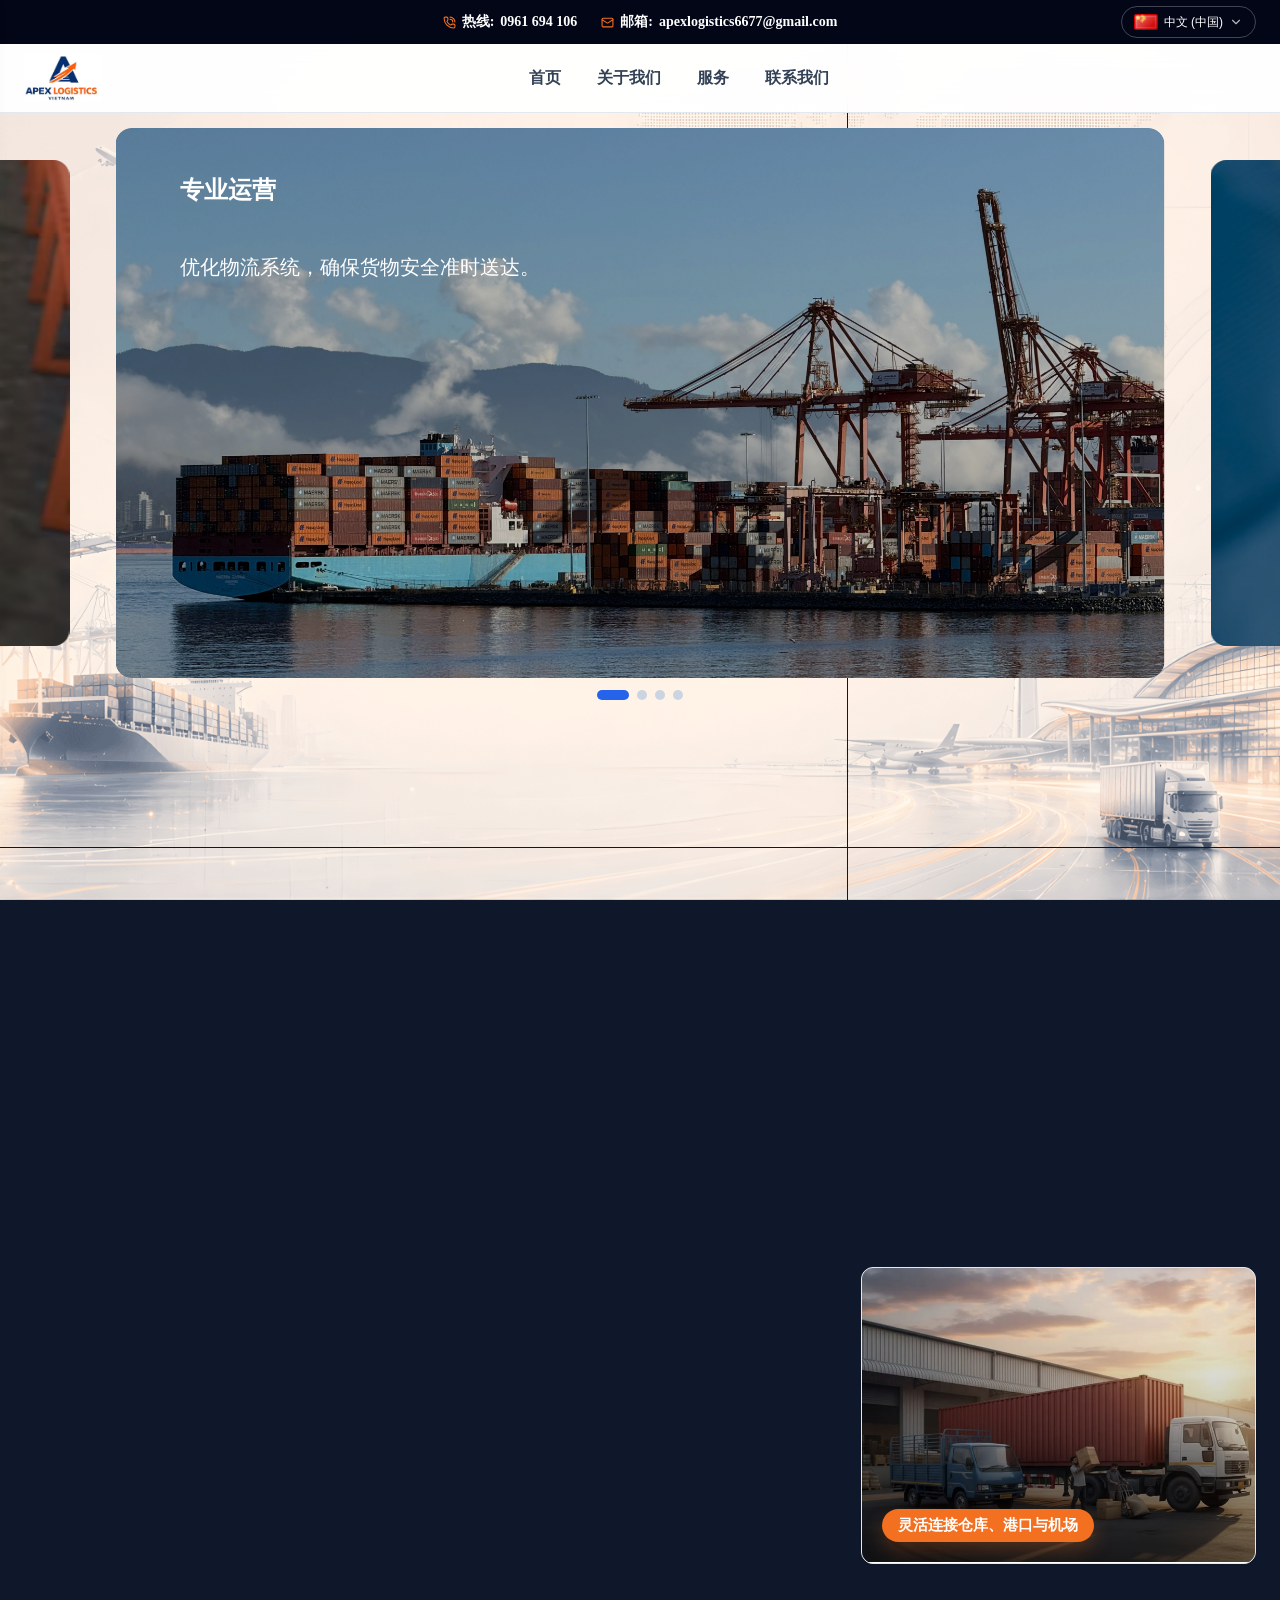
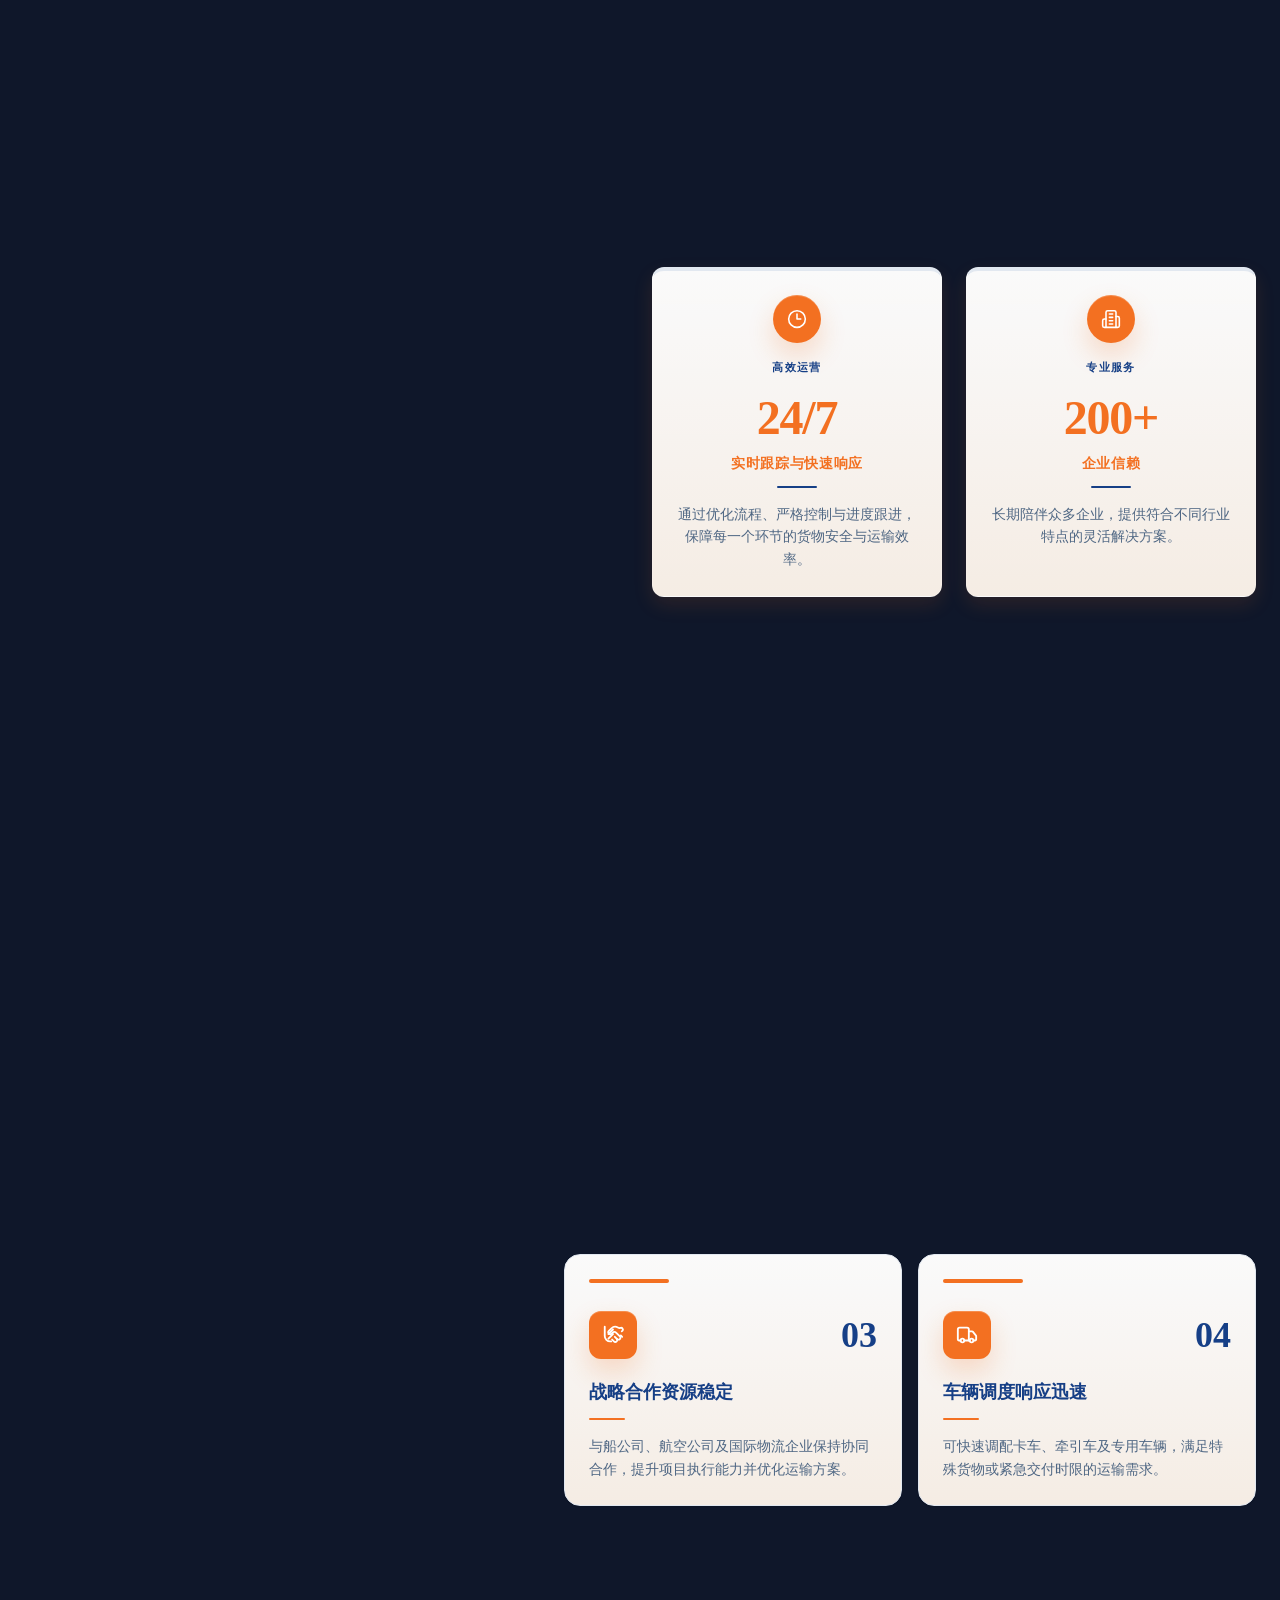
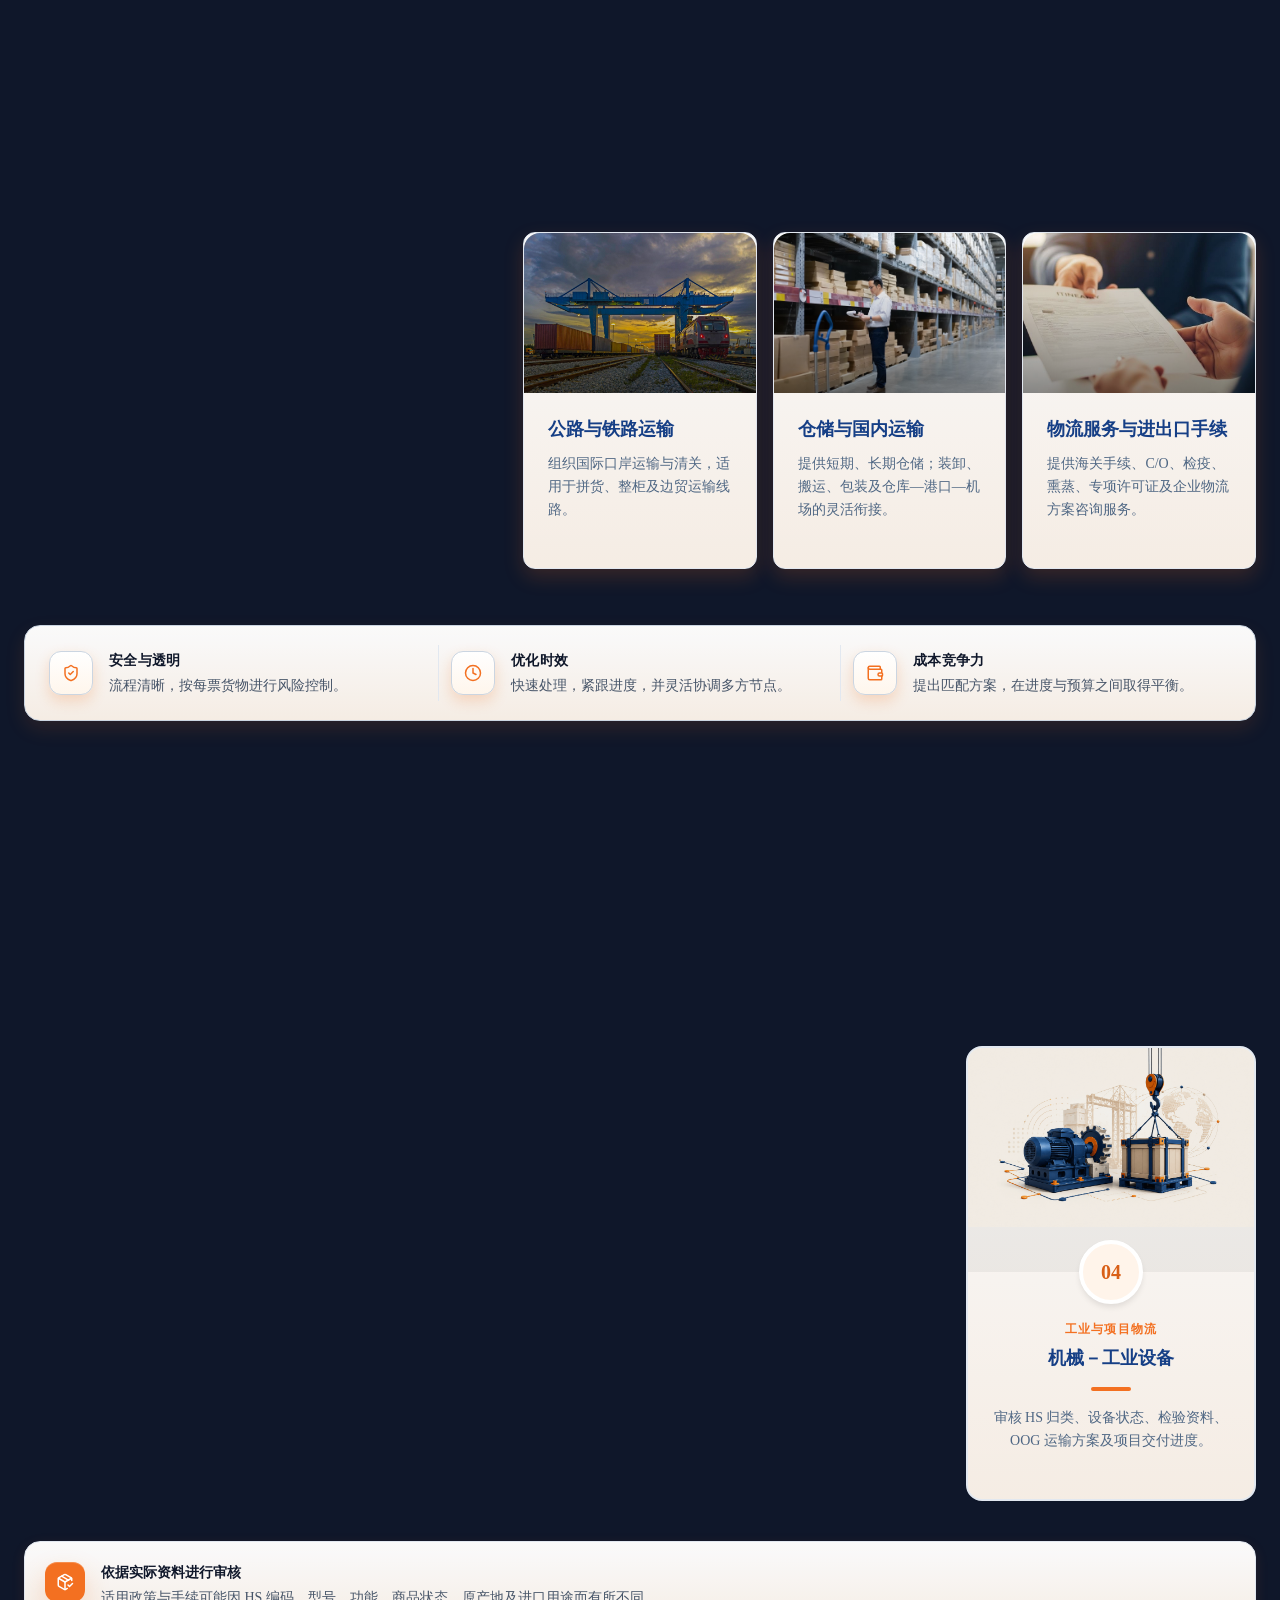
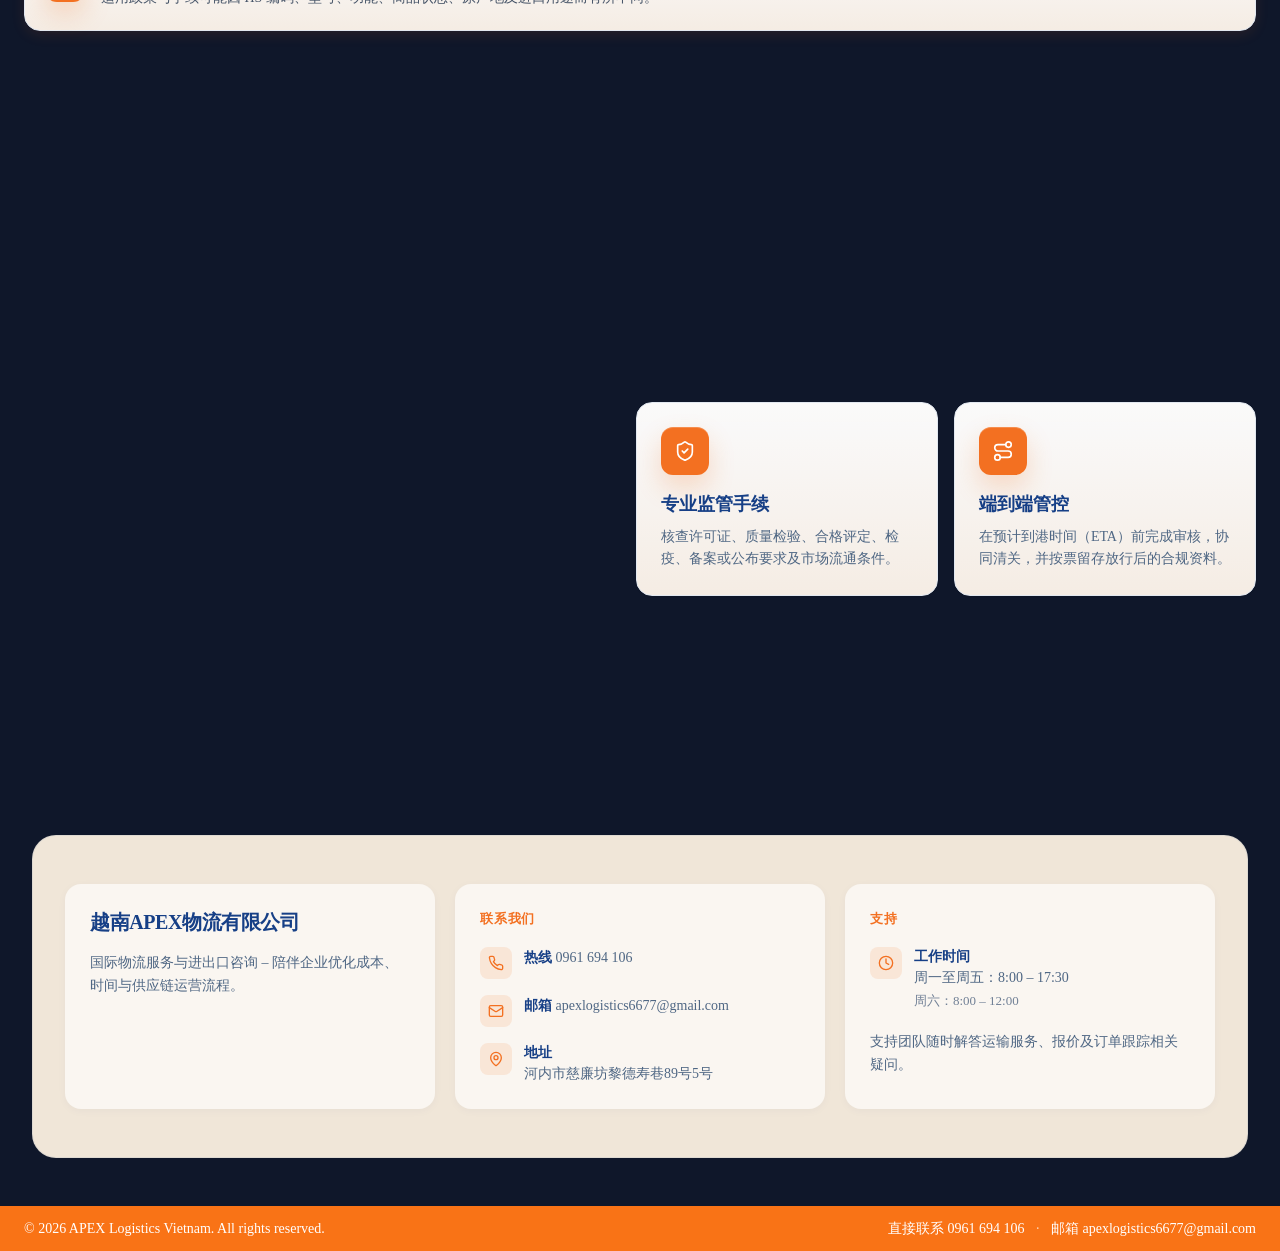
<file: zh/index.html>
<!DOCTYPE html>
<html lang="zh-CN">
<head>
    <meta charset="UTF-8">
    <meta name="viewport" content="width=device-width, initial-scale=1.0">

    <title>APEX Logistics Vietnam | 物流与进出口服务</title>

    <meta name="description" content="越南APEX物流有限公司提供国际运输、海关申报及进出口咨询服务，帮助企业优化供应链。">

    <meta name="robots" content="index, follow" />

    <meta name="language" content="Chinese" />
    <meta name="geo.region" content="VN-HN" />

    <!-- URL chính của trang tiếng Trung -->
    <link
        rel="canonical"
        href="https://apexlogvn.com/zh/"
    >

    <link rel="alternate" hreflang="vi" href="https://apexlogvn.com/" />
    <link rel="alternate" hreflang="zh-CN" href="https://apexlogvn.com/zh/" />
    <link rel="alternate" hreflang="x-default" href="https://apexlogvn.com/" />
    

    <meta property="og:type" content="website" />
    <meta property="og:locale" content="zh_CN" />
    <meta property="og:site_name" content="APEX LOGISTICS" />
    <meta property="og:title" content="APEX LOGISTICS | 越南物流公司" />
    <meta property="og:description" content="APEX LOGISTICS – 为企业提供物流解决方案与服务。" />
    <meta
        property="og:url"
        content="https://apexlogvn.com/zh/"
    >
    <meta property="og:image" content="https://apexlogvn.com/images/logo.jpg" />
    <meta property="og:image:alt" content="APEX Logistics Vietnam" />
    <meta name="twitter:card" content="summary_large_image" />
    <meta name="twitter:title" content="APEX Logistics Vietnam | 物流与进出口服务" />
    <meta name="twitter:description" content="提供国际运输、海关申报及进出口咨询服务。" />
    <meta name="twitter:image" content="https://apexlogvn.com/images/logo.jpg" />

    <meta name="author" content="越南APEX物流有限公司" />

        <script type="application/ld+json">
        {
            "@context": "https://schema.org",
            "@type": "LocalBusiness",
            "@id": "https://apexlogvn.com/zh/#business",
            "name": "越南APEX物流有限公司",
            "url": "https://apexlogvn.com/zh/",
            "logo": "https://apexlogvn.com/images/logo.jpg",
            "image": "https://apexlogvn.com/images/logo.jpg",
            "description": "提供国际运输、海关申报及进出口咨询服务。",
            "telephone": "+84961694106",
            "email": "apexlogistics6677@gmail.com",
            "address": {"@type": "PostalAddress", "streetAddress": "河内市慈廉坊黎德寿巷89号5号", "addressLocality": "河内", "addressCountry": "VN"},
            "areaServed": "VN",
            "availableLanguage": ["vi", "zh-CN"]
        }
        </script>

    <link rel="icon" type="image/png" sizes="32x32" href="../images/favicon-32x32.png" />

    <link rel="stylesheet" href="../css/style.css">
    <link rel="stylesheet" href="../css/header.css">
    <link rel="stylesheet" href="../css/banner.css">
    <link rel="stylesheet" href="../css/vision-mission.css">
    <link rel="stylesheet" href="../css/stats.css">
    <link rel="stylesheet" href="../css/about.css">
    <link rel="stylesheet" href="../css/services.css">
    <link rel="stylesheet" href="../css/industries.css">
    <link rel="stylesheet" href="../css/compliance.css">
    <link rel="stylesheet" href="../css/contact.css">
    <link rel="stylesheet" href="../css/footer.css">
    <link rel="stylesheet" href="../css/scrolltop.css">
</head>

<body>
    <header id="site-header">
        <!-- Top bar -->
        <div class="topbar">
            <div class="container topbar-inner">
                <div class="contact-info">
                    <!-- Hotline -->
                    <p class="contact-item">
                        <svg xmlns="http://www.w3.org/2000/svg" width="24" height="24" viewBox="0 0 24 24" fill="none" stroke="currentColor" stroke-width="2" stroke-linecap="round" stroke-linejoin="round" class="lucide lucide-phone-call"><path d="M13 2a9 9 0 0 1 9 9"/><path d="M13 6a5 5 0 0 1 5 5"/><path d="M13.832 16.568a1 1 0 0 0 1.213-.303l.355-.465A2 2 0 0 1 17 15h3a2 2 0 0 1 2 2v3a2 2 0 0 1-2 2A18 18 0 0 1 2 4a2 2 0 0 1 2-2h3a2 2 0 0 1 2 2v3a2 2 0 0 1-.8 1.6l-.468.351a1 1 0 0 0-.292 1.233 14 14 0 0 0 6.392 6.384"/></svg>
                        <span class="contact-label">热线:</span>
                        <span class="contact-label">0961 694 106</span>
                    </p>

                    <!-- Email -->
                    <p class="contact-item">
                        <svg xmlns="http://www.w3.org/2000/svg" width="24" height="24" viewBox="0 0 24 24" fill="none" stroke="currentColor" stroke-width="2" stroke-linecap="round" stroke-linejoin="round" class="lucide lucide-mail"><path d="m22 7-8.991 5.727a2 2 0 0 1-2.009 0L2 7"/><rect x="2" y="4" width="20" height="16" rx="2"/></svg>
                        <span class="contact-label">邮箱:</span>
                        <span class="contact-label">apexlogistics6677@gmail.com</span>
                    </p>
                </div>

                <!-- Language switch dropdown -->
                <div class="language-dropdown" id="languageDropdown">
                    <button type="button" class="language-trigger" id="languageTrigger" aria-label="选择语言" aria-haspopup="listbox" aria-expanded="false">
                        <img src="../images/icons/cn.png" alt="中文 (中国)" class="language-flag" id="currentLanguageFlag">
                        <span class="language-current-label" id="currentLanguageLabel">中文 (中国)</span>
                        <svg xmlns="http://www.w3.org/2000/svg" width="24" height="24" viewBox="0 0 24 24" fill="none" stroke="currentColor" stroke-width="2" stroke-linecap="round" stroke-linejoin="round" class="lucide lucide-chevron-down"><path d="m6 9 6 6 6-6"/></svg>
                    </button>

                    <div class="language-menu" id="languageMenu" role="listbox" aria-label="语言列表">
                        <!-- Vietnamese -->
                        <button type="button" class="language-option" data-language="vi" data-label="Tiếng Việt" data-flag="../images/icons/vn.png" role="option" aria-selected="false" onclick="window.location.href='../'">
                            <img src="../images/icons/vn.png" alt="Tiếng Việt" class="language-flag">
                            <span class="language-option-label">Tiếng Việt</span>
                            <svg class="language-check" xmlns="http://www.w3.org/2000/svg" width="24" height="24" viewBox="0 0 24 24" fill="none" stroke="currentColor" stroke-width="2" stroke-linecap="round" stroke-linejoin="round" class="lucide lucide-check"><path d="M20 6 9 17l-5-5"/></svg>
                        </button>

                        <!-- Chinese -->
                        <button type="button" class="language-option active" data-language="zh" data-label="中文 (中国)" data-flag="../images/icons/cn.png" role="option" aria-selected="true">
                            <img src="../images/icons/cn.png" alt="中文 (中国)" class="language-flag">
                            <span class="language-option-label">中文 (中国)</span>
                            <svg class="language-check" xmlns="http://www.w3.org/2000/svg" width="24" height="24" viewBox="0 0 24 24" fill="none" stroke="currentColor" stroke-width="2" stroke-linecap="round" stroke-linejoin="round" class="lucide lucide-check"><path d="M20 6 9 17l-5-5"/></svg>
                        </button>
                    </div>
                </div>
            </div>
        </div>

        <!-- Navbar -->
        <div class="navbar">
            <div class="container navbar-inner">
                <div class="logo-wrap">
                    <a href="#home" class="site-logo" title="越南APEX物流有限公司" rel="home" aria-label="APEX Logistics Vietnam 首页">
                        <img src="../images/logo.jpg" alt="APEX Logistics Vietnam" class="site-logo-img" width="160" height="48" />
                    </a>
                </div>

                <button class="mobile-menu-button" id="mobileMenuButton" type="button" aria-label="打开菜单" aria-expanded="false" aria-controls="mobileMenu">
                    <span class="menu-icon is-visible">
                        <svg xmlns="http://www.w3.org/2000/svg" width="24" height="24" viewBox="0 0 24 24" fill="none" stroke="currentColor" stroke-width="2" stroke-linecap="round" stroke-linejoin="round" class="lucide lucide-menu"><path d="M4 5h16"/><path d="M4 12h16"/><path d="M4 19h16"/></svg>
                    </span>
                    <span class="close-icon">
                        <svg xmlns="http://www.w3.org/2000/svg" width="24" height="24" viewBox="0 0 24 24" fill="none" stroke="currentColor" stroke-width="2" stroke-linecap="round" stroke-linejoin="round" class="lucide lucide-x"><path d="M18 6 6 18"/><path d="m6 6 12 12"/></svg>
                    </span>
                </button>

                <nav class="desktop-nav">
                    <a href="#banner">首页</a>
                    <a href="#about">关于我们</a>
                    <a href="#services">服务</a>
                    <a href="#contact">联系我们</a>
                </nav>
            </div>
        </div>

        <!-- Mobile menu -->
        <aside id="mobileMenu" class="mobile-menu" aria-label="导航菜单">
            <div class="mobile-menu-header">
                <h2>越南APEX物流有限公司</h2>
            </div>
            <nav class="mobile-navigation" aria-label="主导航">
                <a href="#home" class="mobile-nav-link active"><span>首页</span></a>
                <a href="#about" class="mobile-nav-link"><span>关于我们</span></a>
                <a href="#services" class="mobile-nav-link"><span>服务</span></a>
                <a href="#contact" class="mobile-nav-link"><span>联系我们</span></a>
            </nav>
            <div class="mobile-menu-email">
                <p>
                    <svg xmlns="http://www.w3.org/2000/svg" width="24" height="24" viewBox="0 0 24 24" fill="none" stroke="currentColor" stroke-width="2" stroke-linecap="round" stroke-linejoin="round" class="lucide lucide-mail"><path d="m22 7-8.991 5.727a2 2 0 0 1-2.009 0L2 7"/><rect x="2" y="4" width="20" height="16" rx="2"/></svg>
                </p>
                <span>邮箱: </span>
                <span>apexlogistics6677@gmail.com</span>
            </div>
        </aside>
        <div id="mobileMenuBackdrop" class="mobile-menu-backdrop" aria-hidden="true"></div>
    </header>

    <main id="home">
        <!-- Banner -->
        <section id="banner" class="banner" aria-label="主横幅">
            <h1 class="seo-page-title">APEX Logistics Vietnam - 国际物流与进出口服务</h1>
            <div class="banner__mobile">
                <div class="banner__mobile-track">
                    <div class="banner__mobile-slide is-active" data-index="0">
                        <img src="../images/banner-1.jpg" alt="专业运营" width="1600" height="900" loading="eager" decoding="async" draggable="false" />
                        <div class="banner__overlay"></div>
                        <div class="banner__content">
                            <h2>专业运营</h2>
                            <p>优化物流系统，确保货物安全准时送达。</p>
                        </div>
                    </div>
                    <div class="banner__mobile-slide" data-index="1">
                        <img src="../images/banner-2.jpg" alt="高精度" width="1600" height="900" loading="lazy" decoding="async" draggable="false" />
                        <div class="banner__overlay"></div>
                        <div class="banner__content">
                            <h2>高精度</h2>
                            <p>实时跟踪，严格控制每个环节，最大限度减少差错。</p>
                        </div>
                    </div>
                    <div class="banner__mobile-slide" data-index="2">
                        <img src="../images/banner-3.jpg" alt="高效协同" width="1600" height="900" loading="lazy" decoding="async" draggable="false" />
                        <div class="banner__overlay"></div>
                        <div class="banner__content">
                            <h2>高效协同</h2>
                            <p>全球各部门、合作伙伴与客户无缝连接。</p>
                        </div>
                    </div>
                    <div class="banner__mobile-slide" data-index="3">
                        <img src="../images/banner-4.png" alt="值得信赖的合作伙伴" width="1600" height="900" loading="lazy" decoding="async" draggable="false" />
                        <div class="banner__overlay"></div>
                        <div class="banner__content">
                            <h2>值得信赖的合作伙伴</h2>
                            <p>以透明和服务质量为基础，建立长期合作关系。</p>
                        </div>
                    </div>
                </div>
            </div>

            <div class="banner__desktop">
                <div class="banner__desktop-track" id="bannerDesktopTrack">
                    <div class="banner__desktop-slide" data-index="0">
                        <div class="banner__desktop-inner">
                            <div class="banner__desktop-img-wrap">
                                <img src="../images/banner-1.jpg" alt="专业运营" width="1600" height="900" loading="eager" decoding="async" draggable="false" />
                            </div>
                            <div class="banner__desktop-overlay"></div>
                            <div class="banner__desktop-content">
                                <h2>专业运营</h2>
                                <p>优化物流系统，确保货物安全准时送达。</p>
                            </div>
                        </div>
                    </div>
                    <div class="banner__desktop-slide" data-index="1">
                        <div class="banner__desktop-inner">
                            <div class="banner__desktop-img-wrap">
                                <img src="../images/banner-2.jpg" alt="高精度" width="1600" height="900" loading="lazy" decoding="async" draggable="false" />
                            </div>
                            <div class="banner__desktop-overlay"></div>
                            <div class="banner__desktop-content">
                                <h2>高精度</h2>
                                <p>实时跟踪，严格控制每个环节，最大限度减少差错。</p>
                            </div>
                        </div>
                    </div>
                    <div class="banner__desktop-slide" data-index="2">
                        <div class="banner__desktop-inner">
                            <div class="banner__desktop-img-wrap">
                                <img src="../images/banner-3.jpg" alt="高效协同" width="1600" height="900" loading="lazy" decoding="async" draggable="false" />
                            </div>
                            <div class="banner__desktop-overlay"></div>
                            <div class="banner__desktop-content">
                                <h2>高效协同</h2>
                                <p>全球各部门、合作伙伴与客户无缝连接。</p>
                            </div>
                        </div>
                    </div>
                    <div class="banner__desktop-slide" data-index="3">
                        <div class="banner__desktop-inner">
                            <div class="banner__desktop-img-wrap">
                                <img src="../images/banner-4.png" alt="值得信赖的合作伙伴" width="1600" height="900" loading="lazy" decoding="async" draggable="false" />
                            </div>
                            <div class="banner__desktop-overlay"></div>
                            <div class="banner__desktop-content">
                                <h2>值得信赖的合作伙伴</h2>
                                <p>以透明和服务质量为基础，建立长期合作关系。</p>
                            </div>
                        </div>
                    </div>
                </div>
            </div>

            <div class="banner__dots" role="tablist" aria-label="幻灯片导航">
                <button type="button" class="banner__dot is-active" data-index="0" aria-label="Slide 1" aria-selected="true"></button>
                <button type="button" class="banner__dot" data-index="1" aria-label="Slide 2" aria-selected="false"></button>
                <button type="button" class="banner__dot" data-index="2" aria-label="Slide 3" aria-selected="false"></button>
                <button type="button" class="banner__dot" data-index="3" aria-label="Slide 4" aria-selected="false"></button>
            </div>
        </section>

        <!-- Vision & Mission -->
        <section id="vision-mission" class="vm-section">
            <div class="vm-container">
                <div class="vm-title-block" data-animate>
                    <div class="apex-ornament apex-ornament--sm" aria-hidden="true"><span></span><i></i><span></span></div>
                    <h2 class="vm-title">愿景与使命</h2>
                    <p class="vm-description">提供全面的物流解决方案，优化成本与运营效率，陪伴企业在全球供应链中稳步发展。</p>
                </div>

                <div class="vm-cards-grid">
                    <div class="vm-card-wrapper" data-animate data-delay="0">
                        <div class="vm-card">
                            <div class="vm-icon">
                                <svg xmlns="http://www.w3.org/2000/svg" width="28" height="28" viewBox="0 0 24 24" fill="none" stroke="currentColor" stroke-width="1.9" stroke-linecap="round" stroke-linejoin="round">
                                    <path d="M2.062 12.348a1 1 0 0 1 0-.696 10.75 10.75 0 0 1 19.876 0 1 1 0 0 1 0 .696 10.75 10.75 0 0 1-19.876 0"/>
                                    <circle cx="12" cy="12" r="3"/>
                                </svg>
                            </div>
                            <div class="vm-card-content">
                                <div class="vm-eyebrow">发展方向</div>
                                <h3 class="vm-card-title">愿景</h3>
                                <span class="vm-underline"></span>
                                <p class="vm-card-text">成为越南领先且值得信赖的物流与进出口咨询企业，成为全球供应链中企业可信赖的战略合作伙伴。</p>
                            </div>
                        </div>
                    </div>
                    <div class="vm-card-wrapper" data-animate data-delay="1">
                        <div class="vm-card">
                            <div class="vm-icon">
                                <svg xmlns="http://www.w3.org/2000/svg" width="28" height="28" viewBox="0 0 24 24" fill="none" stroke="currentColor" stroke-width="1.9" stroke-linecap="round" stroke-linejoin="round">
                                    <circle cx="12" cy="12" r="10"/>
                                    <circle cx="12" cy="12" r="6"/>
                                    <circle cx="12" cy="12" r="2"/>
                                </svg>
                            </div>
                            <div class="vm-card-content">
                                <div class="vm-eyebrow">服务价值</div>
                                <h3 class="vm-card-title">使命</h3>
                                <span class="vm-underline"></span>
                                <p class="vm-card-text">提供高效优化的物流解决方案，陪伴企业实现长期发展与可持续运营。</p>
                            </div>
                        </div>
                    </div>
                </div>

                <div class="vm-images-grid">
                    <div class="vm-image-wrapper" data-animate data-delay="0">
                        <div class="vm-image-card" data-tilt>
                            <div class="vm-image-inner">
                                <img src="../images/tau-container.png" alt="高效灵活的国际连接" loading="lazy" />
                                <div class="vm-image-overlay"></div>
                                <div class="vm-image-caption"><h4>高效灵活的国际连接</h4></div>
                            </div>
                        </div>
                    </div>
                    <div class="vm-image-wrapper" data-animate data-delay="1">
                        <div class="vm-image-card" data-tilt>
                            <div class="vm-image-inner">
                                <img src="../images/hang-khong.jpg" alt="适用于对时效要求较高的货物" loading="lazy" />
                                <div class="vm-image-overlay"></div>
                                <div class="vm-image-caption"><h4>适用于对时效要求较高的货物</h4></div>
                            </div>
                        </div>
                    </div>
                    <div class="vm-image-wrapper" data-animate data-delay="2">
                        <div class="vm-image-card" data-tilt>
                            <div class="vm-image-inner">
                                <img src="../images/kho-hangjpg.jpg" alt="灵活连接仓库、港口与机场" loading="lazy" />
                                <div class="vm-image-overlay"></div>
                                <div class="vm-image-caption"><h4>灵活连接仓库、港口与机场</h4></div>
                            </div>
                        </div>
                    </div>
                </div>
            </div>
        </section>

        <!-- Stats -->
        <section id="stats" class="stats-section">
            <div class="stats-container">
                <div class="stats-title-block" data-animate>
                    <div class="apex-ornament apex-ornament--sm" aria-hidden="true"><span></span><i></i><span></span></div>
                    <h2 class="stats-title">实力与承诺</h2>
                    <div class="stats-title-underline"></div>
                </div>

                <div class="stats-grid">
                    <div class="stats-card-wrapper" data-animate data-delay="0">
                        <div class="stats-card">
                            <div class="stats-card-inner">
                                <div class="stats-icon">
                                    <svg xmlns="http://www.w3.org/2000/svg" width="20" height="20" viewBox="0 0 24 24" fill="none" stroke="currentColor" stroke-width="1.9" stroke-linecap="round" stroke-linejoin="round">
                                        <path d="M21.54 15H17a2 2 0 0 0-2 2v4.54"/>
                                        <path d="M7 3.34V5a3 3 0 0 0 3 3a2 2 0 0 1 2 2c0 1.1.9 2 2 2a2 2 0 0 0 2-2c0-1.1.9-2 2-2h3.17"/>
                                        <path d="M11 21.95V18a2 2 0 0 0-2-2 2 2 0 0 1-2-2v-1a2 2 0 0 0-2-2H2.05"/>
                                        <circle cx="12" cy="12" r="10"/>
                                    </svg>
                                </div>
                                <div class="stats-label">全球网络</div>
                                <div class="stats-value">60+</div>
                                <div class="stats-unit">国家</div>
                                <span class="stats-underline"></span>
                                <p class="stats-desc">覆盖广泛的网络可帮助企业在多条国际运输线路上更快速、更高效地处理货物。</p>
                            </div>
                        </div>
                    </div>
                    <div class="stats-card-wrapper" data-animate data-delay="1">
                        <div class="stats-card">
                            <div class="stats-card-inner">
                                <div class="stats-icon">
                                    <svg xmlns="http://www.w3.org/2000/svg" width="20" height="20" viewBox="0 0 24 24" fill="none" stroke="currentColor" stroke-width="1.9" stroke-linecap="round" stroke-linejoin="round">
                                        <path d="M20 13c0 5-3.5 7.5-7.66 8.95a1 1 0 0 1-.67-.01C7.5 20.5 4 18 4 13V6a1 1 0 0 1 1-1c2 0 4.5-1.2 6.24-2.72a1.17 1.17 0 0 1 1.52 0C14.51 3.81 17 5 19 5a1 1 0 0 1 1 1z"/>
                                        <path d="m9 12 2 2 4-4"/>
                                    </svg>
                                </div>
                                <div class="stats-label">扎实的海关法规能力</div>
                                <div class="stats-value">100%</div>
                                <div class="stats-unit">合规咨询支持</div>
                                <span class="stats-underline"></span>
                                <p class="stats-desc">专业团队持续更新政策与法规文件，为企业提供更准确的资料审核支持。</p>
                            </div>
                        </div>
                    </div>
                    <div class="stats-card-wrapper" data-animate data-delay="2">
                        <div class="stats-card">
                            <div class="stats-card-inner">
                                <div class="stats-icon">
                                    <svg xmlns="http://www.w3.org/2000/svg" width="20" height="20" viewBox="0 0 24 24" fill="none" stroke="currentColor" stroke-width="1.9" stroke-linecap="round" stroke-linejoin="round">
                                        <circle cx="12" cy="12" r="10"/>
                                        <polyline points="12 6 12 12 16.5 12"/>
                                    </svg>
                                </div>
                                <div class="stats-label">高效运营</div>
                                <div class="stats-value">24/7</div>
                                <div class="stats-unit">实时跟踪与快速响应</div>
                                <span class="stats-underline"></span>
                                <p class="stats-desc">通过优化流程、严格控制与进度跟进，保障每一个环节的货物安全与运输效率。</p>
                            </div>
                        </div>
                    </div>
                    <div class="stats-card-wrapper" data-animate data-delay="3">
                        <div class="stats-card">
                            <div class="stats-card-inner">
                                <div class="stats-icon">
                                    <svg xmlns="http://www.w3.org/2000/svg" width="20" height="20" viewBox="0 0 24 24" fill="none" stroke="currentColor" stroke-width="1.9" stroke-linecap="round" stroke-linejoin="round">
                                        <path d="M6 22V4a2 2 0 0 1 2-2h8a2 2 0 0 1 2 2v18Z"/>
                                        <path d="M6 12H4a2 2 0 0 0-2 2v6a2 2 0 0 0 2 2h2"/>
                                        <path d="M18 9h2a2 2 0 0 1 2 2v9a2 2 0 0 1-2 2h-2"/>
                                        <path d="M10 6h4"/>
                                        <path d="M10 10h4"/>
                                        <path d="M10 14h4"/>
                                        <path d="M10 18h4"/>
                                    </svg>
                                </div>
                                <div class="stats-label">专业服务</div>
                                <div class="stats-value">200+</div>
                                <div class="stats-unit">企业信赖</div>
                                <span class="stats-underline"></span>
                                <p class="stats-desc">长期陪伴众多企业，提供符合不同行业特点的灵活解决方案。</p>
                            </div>
                        </div>
                    </div>
                </div>
            </div>
        </section>

        <!-- About -->
        <section id="about" class="about-section">
            <div class="about-container">
                <div class="about-title-block" data-animate>
                    <div class="apex-ornament apex-ornament--sm" aria-hidden="true"><span></span><i></i><span></span></div>
                    <span class="about-eyebrow">企业为何选择</span>
                    <h2 class="about-title">值得信赖的物流伙伴 专业 · 稳定 · 高效</h2>
                    <p class="about-description">依托全球连接能力、法规理解深度与协同运营体系，协助企业优化供应链、主动管控进度并降低每票货物的运营风险。</p>
                </div>

                <div class="about-content">
                    <div class="about-image-wrapper" data-animate>
                        <div class="about-image">
                            <img src="../images/nang-luc.jpg" alt="物流与供应链" loading="lazy" />
                            <div class="about-image-overlay"></div>
                            <div class="about-image-caption">
                                <span class="about-image-label">运营能力</span>
                                <h3 class="about-image-title">全球连接，全程管控</h3>
                                <h4>从国际运输、海关手续到境内交付及放行后资料管理，实现各环节协同组织与持续管控。</h4>
                            </div>
                        </div>
                    </div>

                    <div class="about-features">
                        <div class="about-feature" data-animate data-delay="0">
                            <span class="about-feature-top-line"></span>
                            <div class="about-feature-header">
                                <div class="about-feature-icon">
                                    <svg xmlns="http://www.w3.org/2000/svg" width="22" height="22" viewBox="0 0 24 24" fill="none" stroke="currentColor" stroke-width="2" stroke-linecap="round" stroke-linejoin="round">
                                        <path d="M21.54 15H17a2 2 0 0 0-2 2v4.54"/>
                                        <path d="M7 3.34V5a3 3 0 0 0 3 3a2 2 0 0 1 2 2c0 1.1.9 2 2 2a2 2 0 0 0 2-2c0-1.1.9-2 2-2h3.17"/>
                                        <path d="M11 21.95V18a2 2 0 0 0-2-2 2 2 0 0 1-2-2v-1a2 2 0 0 0-2-2H2.05"/>
                                        <circle cx="12" cy="12" r="10"/>
                                    </svg>
                                </div>
                                <span class="about-feature-number">01</span>
                            </div>
                            <h3 class="about-feature-title">全球代理网络广泛</h3>
                            <span class="about-feature-underline"></span>
                            <p class="about-feature-desc">依托覆盖60多个国家的代理与合作伙伴体系，可更主动地协调多条国际运输线路。</p>
                        </div>
                        <div class="about-feature" data-animate data-delay="1">
                            <span class="about-feature-top-line"></span>
                            <div class="about-feature-header">
                                <div class="about-feature-icon">
                                    <svg xmlns="http://www.w3.org/2000/svg" width="22" height="22" viewBox="0 0 24 24" fill="none" stroke="currentColor" stroke-width="2" stroke-linecap="round" stroke-linejoin="round">
                                        <path d="m16 16 3-8 3 8c-.87.65-1.92 1-3 1s-2.13-.35-3-1Z"/>
                                        <path d="m2 16 3-8 3 8c-.87.65-1.92 1-3 1s-2.13-.35-3-1Z"/>
                                        <path d="M7 21h10"/>
                                        <path d="M12 3v18"/>
                                        <path d="M3 7h2c2 0 5-1 7-2 2 1 5 2 7 2h2"/>
                                    </svg>
                                </div>
                                <span class="about-feature-number">02</span>
                            </div>
                            <h3 class="about-feature-title">熟悉法规与市场变化</h3>
                            <span class="about-feature-underline"></span>
                            <p class="about-feature-desc">持续跟进法规、专业监管政策及市场变动，支持企业审核资料、办理手续并控制运营风险。</p>
                        </div>
                        <div class="about-feature" data-animate data-delay="2">
                            <span class="about-feature-top-line"></span>
                            <div class="about-feature-header">
                                <div class="about-feature-icon">
                                    <svg xmlns="http://www.w3.org/2000/svg" width="22" height="22" viewBox="0 0 24 24" fill="none" stroke="currentColor" stroke-width="2" stroke-linecap="round" stroke-linejoin="round">
                                        <path d="m11 17 2 2a1 1 0 1 0 3-3"/>
                                        <path d="m14 14 2.5 2.5a1 1 0 1 0 3-3l-3.88-3.88a3 3 0 0 0-4.24 0l-.88.88a1 1 0 1 1-3-3l2.81-2.81a5.79 5.79 0 0 1 7.06-.87l.47.28a2 2 0 0 0 1.45.28l1.06-.21a2 2 0 0 1 1.32 3.74"/>
                                        <path d="M20.5 12.5 22 14"/>
                                        <path d="M3 3v10a6 6 0 0 0 6 6h1"/>
                                        <path d="m7 11 5-5"/>
                                        <path d="m7 16 5-5"/>
                                    </svg>
                                </div>
                                <span class="about-feature-number">03</span>
                            </div>
                            <h3 class="about-feature-title">战略合作资源稳定</h3>
                            <span class="about-feature-underline"></span>
                            <p class="about-feature-desc">与船公司、航空公司及国际物流企业保持协同合作，提升项目执行能力并优化运输方案。</p>
                        </div>
                        <div class="about-feature" data-animate data-delay="3">
                            <span class="about-feature-top-line"></span>
                            <div class="about-feature-header">
                                <div class="about-feature-icon">
                                    <svg xmlns="http://www.w3.org/2000/svg" width="22" height="22" viewBox="0 0 24 24" fill="none" stroke="currentColor" stroke-width="2" stroke-linecap="round" stroke-linejoin="round">
                                        <path d="M14 18V6a2 2 0 0 0-2-2H4a2 2 0 0 0-2 2v11a1 1 0 0 0 1 1h2"/>
                                        <path d="M15 18H9"/>
                                        <path d="M19 18h2a1 1 0 0 0 1-1v-3.65a1 1 0 0 0-.22-.624l-3.48-4.35A1 1 0 0 0 17.52 8H14"/>
                                        <circle cx="17" cy="18" r="2"/>
                                        <circle cx="7" cy="18" r="2"/>
                                    </svg>
                                </div>
                                <span class="about-feature-number">04</span>
                            </div>
                            <h3 class="about-feature-title">车辆调度响应迅速</h3>
                            <span class="about-feature-underline"></span>
                            <p class="about-feature-desc">可快速调配卡车、牵引车及专用车辆，满足特殊货物或紧急交付时限的运输需求。</p>
                        </div>
                    </div>
                </div>
            </div>
        </section>

        <!-- Services -->
        <section id="services" class="services-section">
            <div class="services-container">
                <div class="services-header" data-animate>
                    <div class="apex-ornament apex-ornament--sm" aria-hidden="true"><span></span><i></i><span></span></div>
                    <h2 class="services-title">国际物流解决方案</h2>
                    <p class="services-description">提供一体化国际运输与进出口手续解决方案，满足企业对时效、成本及运营管控的实际需求。</p>
                </div>

                <div class="services-grid">
                    <div class="service-card-wrapper" data-animate data-delay="0">
                        <div class="service-card" data-tilt data-max-rotate="12">
                            <div class="service-card-header">
                                <img src="../images/may-bay.jpg" alt="航空运输" class="service-header-img" loading="lazy" />
                                <div class="service-card-header-overlay"></div>
                            </div>
                            <div class="service-card-body">
                                <h3 class="service-card-title">航空运输</h3>
                                <p class="service-card-desc">提供 airport-to-airport、door-to-door 服务；适用于紧急货物、高价值货物及对时效要求严格的货物。</p>
                            </div>
                        </div>
                    </div>
                    <div class="service-card-wrapper" data-animate data-delay="1">
                        <div class="service-card" data-tilt data-max-rotate="12">
                            <div class="service-card-header">
                                <img src="../images/duong-thuy.jpg" alt="海运服务" class="service-header-img" loading="lazy" />
                                <div class="service-card-header-overlay"></div>
                            </div>
                            <div class="service-card-body">
                                <h3 class="service-card-title">海运服务</h3>
                                <p class="service-card-desc">提供 FCL、LCL、超大件货物及项目货运输方案；优化国际运输线路的综合成本。</p>
                            </div>
                        </div>
                    </div>
                    <div class="service-card-wrapper" data-animate data-delay="2">
                        <div class="service-card" data-tilt data-max-rotate="12">
                            <div class="service-card-header">
                                <img src="../images/duong-sat.jpg" alt="公路与铁路运输" class="service-header-img" loading="lazy" />
                                <div class="service-card-header-overlay"></div>
                            </div>
                            <div class="service-card-body">
                                <h3 class="service-card-title">公路与铁路运输</h3>
                                <p class="service-card-desc">组织国际口岸运输与清关，适用于拼货、整柜及边贸运输线路。</p>
                            </div>
                        </div>
                    </div>
                    <div class="service-card-wrapper" data-animate data-delay="3">
                        <div class="service-card" data-tilt data-max-rotate="12">
                            <div class="service-card-header">
                                <img src="../images/van-hanh.png" alt="仓储与国内运输" class="service-header-img" loading="lazy" />
                                <div class="service-card-header-overlay"></div>
                            </div>
                            <div class="service-card-body">
                                <h3 class="service-card-title">仓储与国内运输</h3>
                                <p class="service-card-desc">提供短期、长期仓储；装卸、搬运、包装及仓库—港口—机场的灵活衔接。</p>
                            </div>
                        </div>
                    </div>
                    <div class="service-card-wrapper" data-animate data-delay="4">
                        <div class="service-card" data-tilt data-max-rotate="12">
                            <div class="service-card-header">
                                <img src="../images/tin-cay.jpg" alt="物流服务与进出口手续" class="service-header-img" loading="lazy" />
                                <div class="service-card-header-overlay"></div>
                            </div>
                            <div class="service-card-body">
                                <h3 class="service-card-title">物流服务与进出口手续</h3>
                                <p class="service-card-desc">提供海关手续、C/O、检疫、熏蒸、专项许可证及企业物流方案咨询服务。</p>
                            </div>
                        </div>
                    </div>
                </div>

                <div class="services-highlights">
                    <div class="services-highlight">
                        <div class="services-highlight-icon">
                            <svg xmlns="http://www.w3.org/2000/svg" width="18" height="18" viewBox="0 0 24 24" fill="none" stroke="currentColor" stroke-width="2" stroke-linecap="round" stroke-linejoin="round">
                                <path d="M20 13c0 5-3.5 7.5-7.66 8.95a1 1 0 0 1-.67-.01C7.5 20.5 4 18 4 13V6a1 1 0 0 1 1-1c2 0 4.5-1.2 6.24-2.72a1.17 1.17 0 0 1 1.52 0C14.51 3.81 17 5 19 5a1 1 0 0 1 1 1z"/>
                                <path d="m9 12 2 2 4-4"/>
                            </svg>
                        </div>
                        <div>
                            <h4 class="services-highlight-title">安全与透明</h4>
                            <p class="services-highlight-desc">流程清晰，按每票货物进行风险控制。</p>
                        </div>
                    </div>
                    <div class="services-highlight">
                        <div class="services-highlight-icon">
                            <svg xmlns="http://www.w3.org/2000/svg" width="18" height="18" viewBox="0 0 24 24" fill="none" stroke="currentColor" stroke-width="2" stroke-linecap="round" stroke-linejoin="round">
                                <circle cx="12" cy="12" r="10"/>
                                <polyline points="12 6 12 12 16 14"/>
                            </svg>
                        </div>
                        <div>
                            <h4 class="services-highlight-title">优化时效</h4>
                            <p class="services-highlight-desc">快速处理，紧跟进度，并灵活协调多方节点。</p>
                        </div>
                    </div>
                    <div class="services-highlight">
                        <div class="services-highlight-icon">
                            <svg xmlns="http://www.w3.org/2000/svg" width="18" height="18" viewBox="0 0 24 24" fill="none" stroke="currentColor" stroke-width="2" stroke-linecap="round" stroke-linejoin="round">
                                <path d="M19 7V4a1 1 0 0 0-1-1H5a2 2 0 0 0 0 4h15a1 1 0 0 1 1 1v4h-3a2 2 0 0 0 0 4h3a1 1 0 0 0 1-1v-2a1 1 0 0 0-1-1"/>
                                <path d="M3 5v14a2 2 0 0 0 2 2h15a1 1 0 0 0 1-1v-4"/>
                            </svg>
                        </div>
                        <div>
                            <h4 class="services-highlight-title">成本竞争力</h4>
                            <p class="services-highlight-desc">提出匹配方案，在进度与预算之间取得平衡。</p>
                        </div>
                    </div>
                </div>
            </div>
        </section>

        <!-- Industries -->
        <section id="industries" class="industries-section">
            <div class="industries-container">
                <div class="industries-header" data-animate>
                    <div class="apex-ornament apex-ornament--sm" aria-hidden="true"><span></span><i></i><span></span></div>
                    <h2 class="industries-title">按行业类别提供物流解决方案</h2>
                    <p class="industries-description">根据各类商品的技术特性、实际用途及监管要求，审核适用政策、申报资料与运输方案。</p>
                </div>

                <div class="industries-grid">
                    <div class="industry-card-wrapper" data-animate data-delay="0">
                        <div class="industry-card">
                            <div class="industry-card-header">
                                <img src="../images/dien-tu.png" alt="ICT－通信" class="industry-header-img" loading="lazy" />
                                <div class="industry-card-header-overlay"></div>
                            </div>
                            <span class="industry-number">01</span>
                            <div class="industry-card-body">
                                <p class="industry-category">技术与连接</p>
                                <h3 class="industry-card-title">ICT－通信－信息安全</h3>
                                <div class="industry-underline-wrap"><span class="industry-underline"></span></div>
                                <p class="industry-card-desc">按具体型号审核 ICT 合规、Wi-Fi/蓝牙功能、无线电频率、民用密码及技术资料。</p>
                            </div>
                        </div>
                    </div>
                    <div class="industry-card-wrapper" data-animate data-delay="1">
                        <div class="industry-card">
                            <div class="industry-card-header">
                                <img src="../images/my-pham.png" alt="化妆品" class="industry-header-img" loading="lazy" />
                                <div class="industry-card-header-overlay"></div>
                            </div>
                            <span class="industry-number">02</span>
                            <div class="industry-card-body">
                                <p class="industry-category">消费品</p>
                                <h3 class="industry-card-title">化妆品－个人护理</h3>
                                <div class="industry-underline-wrap"><span class="industry-underline"></span></div>
                                <p class="industry-card-desc">在安排货运前，审核产品备案凭证、成分、商品标签、CFS 及进口资料。</p>
                            </div>
                        </div>
                    </div>
                    <div class="industry-card-wrapper" data-animate data-delay="2">
                        <div class="industry-card">
                            <div class="industry-card-header">
                                <img src="../images/rau-cu.png" alt="食品－农产品" class="industry-header-img" loading="lazy" />
                                <div class="industry-card-header-overlay"></div>
                            </div>
                            <span class="industry-number">03</span>
                            <div class="industry-card-body">
                                <p class="industry-category">农产品与消费品</p>
                                <h3 class="industry-card-title">食品－农产品－F&B</h3>
                                <div class="industry-underline-wrap"><span class="industry-underline"></span></div>
                                <p class="industry-card-desc">审核食品安全、检疫、原产地、产品申报资料及运输链中的储存条件。</p>
                            </div>
                        </div>
                    </div>
                    <div class="industry-card-wrapper" data-animate data-delay="3">
                        <div class="industry-card">
                            <div class="industry-card-header">
                                <img src="../images/may-moc.png" alt="机械－工业设备" class="industry-header-img" loading="lazy" />
                                <div class="industry-card-header-overlay"></div>
                            </div>
                            <span class="industry-number">04</span>
                            <div class="industry-card-body">
                                <p class="industry-category">工业与项目物流</p>
                                <h3 class="industry-card-title">机械－工业设备</h3>
                                <div class="industry-underline-wrap"><span class="industry-underline"></span></div>
                                <p class="industry-card-desc">审核 HS 归类、设备状态、检验资料、OOG 运输方案及项目交付进度。</p>
                            </div>
                        </div>
                    </div>
                </div>

                <div class="industries-note">
                    <div class="industries-note-icon">
                        <svg xmlns="http://www.w3.org/2000/svg" width="18" height="18" viewBox="0 0 24 24" fill="none" stroke="currentColor" stroke-width="2" stroke-linecap="round" stroke-linejoin="round">
                            <path d="m16 16 2 2 4-4"/>
                            <path d="M21 10V8a2 2 0 0 0-1-1.73l-7-4a2 2 0 0 0-2 0l-7 4A2 2 0 0 0 3 8v8a2 2 0 0 0 1 1.73l7 4a2 2 0 0 0 2 0l2-1.14"/>
                            <path d="m7.5 4.27 9 5.15"/>
                            <polyline points="3.29 7 12 12 20.71 7"/>
                            <line x1="12" x2="12" y1="22" y2="12"/>
                        </svg>
                    </div>
                    <div>
                        <h4 class="industries-note-title">依据实际资料进行审核</h4>
                        <p class="industries-note-desc">适用政策与手续可能因 HS 编码、型号、功能、商品状态、原产地及进口用途而有所不同。</p>
                    </div>
                </div>
            </div>
        </section>

        <!-- Compliance -->
        <section id="compliance" class="compliance-section">
            <div class="compliance-container">
                <div class="compliance-grid">
                    <div class="compliance-left" data-animate>
                        <div class="apex-ornament apex-ornament--sm compliance-ornament" aria-hidden="true"><span></span><i></i><span></span></div>
                        <div class="compliance-eyebrow">贸易与海关合规</div>
                        <h2 class="compliance-title">进出口合规管控能力</h2>
                        <p class="compliance-description">针对不同商品类别，协同管控 HS 编码、专业监管政策、单证、原产地证书（C/O）及许可证，并管理海关业务时间节点——覆盖货物到港前审核至放行后的合规管理。</p>

                        <div class="compliance-flow">
                            <div class="compliance-flow-node" data-animate-flow data-delay="0">
                                <svg xmlns="http://www.w3.org/2000/svg" width="20" height="20" viewBox="0 0 24 24" fill="none" stroke="currentColor" stroke-width="1.7" stroke-linecap="round" stroke-linejoin="round">
                                    <path d="M22 8.35V20a2 2 0 0 1-2 2H4a2 2 0 0 1-2-2V8.35A2 2 0 0 1 3.26 6.5l8-3.2a2 2 0 0 1 1.48 0l8 3.2A2 2 0 0 1 22 8.35Z"/>
                                    <path d="M6 18h12"/>
                                    <path d="M6 14h12"/>
                                    <path d="M6 10h12"/>
                                    <path d="M12 2v6"/>
                                </svg>
                            </div>
                            <div class="compliance-flow-line" data-animate-line data-delay="0"></div>
                            <div class="compliance-flow-node" data-animate-flow data-delay="1">
                                <svg xmlns="http://www.w3.org/2000/svg" width="20" height="20" viewBox="0 0 24 24" fill="none" stroke="currentColor" stroke-width="1.7" stroke-linecap="round" stroke-linejoin="round">
                                    <path d="M15 2H6a2 2 0 0 0-2 2v16a2 2 0 0 0 2 2h12a2 2 0 0 0 2-2V7Z"/>
                                    <path d="M14 2v4a2 2 0 0 0 2 2h4"/>
                                    <path d="M10 9H8"/>
                                    <path d="M16 13H8"/>
                                    <path d="M16 17H8"/>
                                </svg>
                            </div>
                            <div class="compliance-flow-line" data-animate-line data-delay="1"></div>
                            <div class="compliance-flow-node" data-animate-flow data-delay="2">
                                <svg xmlns="http://www.w3.org/2000/svg" width="20" height="20" viewBox="0 0 24 24" fill="none" stroke="currentColor" stroke-width="1.7" stroke-linecap="round" stroke-linejoin="round">
                                    <path d="M6 22V4a2 2 0 0 1 2-2h8a2 2 0 0 1 2 2v18Z"/>
                                    <path d="M6 12H4a2 2 0 0 0-2 2v6a2 2 0 0 0 2 2h2"/>
                                    <path d="M18 9h2a2 2 0 0 1 2 2v9a2 2 0 0 1-2 2h-2"/>
                                    <path d="M10 6h4"/>
                                    <path d="M10 10h4"/>
                                    <path d="M10 14h4"/>
                                    <path d="M10 18h4"/>
                                </svg>
                            </div>
                        </div>
                    </div>

                    <div class="compliance-cards">
                        <article class="compliance-card" data-animate data-delay="0">
                            <div class="compliance-card-icon">
                                <svg xmlns="http://www.w3.org/2000/svg" width="22" height="22" viewBox="0 0 24 24" fill="none" stroke="currentColor" stroke-width="1.8" stroke-linecap="round" stroke-linejoin="round">
                                    <path d="M11 21.73a2 2 0 0 0 2 0l7-4A2 2 0 0 0 21 16V8a2 2 0 0 0-1-1.73l-7-4a2 2 0 0 0-2 0l-7 4A2 2 0 0 0 3 8v8a2 2 0 0 0 1 1.73z"/>
                                    <path d="M12 22V12"/>
                                    <path d="m3.3 7 7.703 4.734a2 2 0 0 0 1.994 0L20.7 7"/>
                                    <path d="m7.5 4.27 9 5.15"/>
                                </svg>
                            </div>
                            <h3 class="compliance-card-title">商品归类</h3>
                            <p class="compliance-card-desc">核对产品目录、型号、功能、结构、HS 编码及适用监管政策。</p>
                        </article>
                        <article class="compliance-card" data-animate data-delay="1">
                            <div class="compliance-card-icon">
                                <svg xmlns="http://www.w3.org/2000/svg" width="22" height="22" viewBox="0 0 24 24" fill="none" stroke="currentColor" stroke-width="1.8" stroke-linecap="round" stroke-linejoin="round">
                                    <path d="M15 2H6a2 2 0 0 0-2 2v16a2 2 0 0 0 2 2h12a2 2 0 0 0 2-2V7Z"/>
                                    <path d="M14 2v4a2 2 0 0 0 2 2h4"/>
                                    <path d="m9 15 2 2 4-4"/>
                                </svg>
                            </div>
                            <h3 class="compliance-card-title">单证管控</h3>
                            <p class="compliance-card-desc">核对商业发票、装箱单、运输单证、原产地证书（C/O）、产品目录及技术资料。</p>
                        </article>
                        <article class="compliance-card" data-animate data-delay="2">
                            <div class="compliance-card-icon">
                                <svg xmlns="http://www.w3.org/2000/svg" width="22" height="22" viewBox="0 0 24 24" fill="none" stroke="currentColor" stroke-width="1.8" stroke-linecap="round" stroke-linejoin="round">
                                    <path d="M20 13c0 5-3.5 7.5-7.66 8.95a1 1 0 0 1-.67-.01C7.5 20.5 4 18 4 13V6a1 1 0 0 1 1-1c2 0 4.5-1.2 6.24-2.72a1.17 1.17 0 0 1 1.52 0C14.51 3.81 17 5 19 5a1 1 0 0 1 1 1z"/>
                                    <path d="m9 12 2 2 4-4"/>
                                </svg>
                            </div>
                            <h3 class="compliance-card-title">专业监管手续</h3>
                            <p class="compliance-card-desc">核查许可证、质量检验、合格评定、检疫、备案或公布要求及市场流通条件。</p>
                        </article>
                        <article class="compliance-card" data-animate data-delay="3">
                            <div class="compliance-card-icon">
                                <svg xmlns="http://www.w3.org/2000/svg" width="22" height="22" viewBox="0 0 24 24" fill="none" stroke="currentColor" stroke-width="1.8" stroke-linecap="round" stroke-linejoin="round">
                                    <circle cx="6" cy="19" r="3"/>
                                    <path d="M9 19h8.5a3.5 3.5 0 0 0 0-7h-11a3.5 3.5 0 0 1 0-7H15"/>
                                    <circle cx="18" cy="5" r="3"/>
                                </svg>
                            </div>
                            <h3 class="compliance-card-title">端到端管控</h3>
                            <p class="compliance-card-desc">在预计到港时间（ETA）前完成审核，协同清关，并按票留存放行后的合规资料。</p>
                        </article>
                    </div>
                </div>

                <div class="compliance-tags" data-animate>
                    <div class="compliance-tag">
                        <svg xmlns="http://www.w3.org/2000/svg" width="14" height="14" viewBox="0 0 24 24" fill="none" stroke="currentColor" stroke-width="2" stroke-linecap="round" stroke-linejoin="round">
                            <rect width="16" height="16" x="4" y="4" rx="2"/>
                            <rect width="6" height="6" x="9" y="9" rx="1"/>
                            <path d="M15 2v2"/><path d="M15 20v2"/><path d="M2 15h2"/><path d="M2 9h2"/>
                            <path d="M20 15h2"/><path d="M20 9h2"/><path d="M9 2v2"/><path d="M9 20v2"/>
                        </svg>
                        <span>技术</span>
                    </div>
                    <div class="compliance-tag">
                        <svg xmlns="http://www.w3.org/2000/svg" width="14" height="14" viewBox="0 0 24 24" fill="none" stroke="currentColor" stroke-width="2" stroke-linecap="round" stroke-linejoin="round">
                            <path d="M3 2v7c0 1.1.9 2 2 2h4a2 2 0 0 0 2-2V2"/>
                            <path d="M7 2v20"/>
                            <path d="M21 15V2a5 5 0 0 0-5 5v6c0 1.1.9 2 2 2h3Zm0 0v7"/>
                        </svg>
                        <span>食品</span>
                    </div>
                    <div class="compliance-tag">
                        <svg xmlns="http://www.w3.org/2000/svg" width="14" height="14" viewBox="0 0 24 24" fill="none" stroke="currentColor" stroke-width="2" stroke-linecap="round" stroke-linejoin="round">
                            <path d="M9.937 15.5A2 2 0 0 0 8.5 14.063l-6.135-1.582a.5.5 0 0 1 0-.962L8.5 9.936A2 2 0 0 0 9.937 8.5l1.582-6.135a.5.5 0 0 1 .963 0L14.063 8.5A2 2 0 0 0 15.5 9.937l6.135 1.581a.5.5 0 0 1 0 .964L15.5 14.063a2 2 0 0 0-1.437 1.437l-1.582 6.135a.5.5 0 0 1-.963 0z"/>
                            <path d="M20 3v4"/><path d="M22 5h-4"/><path d="M4 17v2"/><path d="M5 18H3"/>
                        </svg>
                        <span>化妆品</span>
                    </div>
                    <div class="compliance-tag">
                        <svg xmlns="http://www.w3.org/2000/svg" width="14" height="14" viewBox="0 0 24 24" fill="none" stroke="currentColor" stroke-width="2" stroke-linecap="round" stroke-linejoin="round">
                            <path d="M12 20a8 8 0 1 0 0-16 8 8 0 0 0 0 16Z"/>
                            <path d="M12 14a2 2 0 1 0 0-4 2 2 0 0 0 0 4Z"/>
                            <path d="M12 2v2"/><path d="M12 22v-2"/><path d="m17 20.66-1-1.73"/><path d="M11 10.27 7 3.34"/>
                            <path d="m20.66 17-1.73-1"/><path d="m3.34 7 1.73 1"/><path d="M14 12h8"/><path d="M2 12h2"/>
                            <path d="m20.66 7-1.73 1"/><path d="m3.34 17 1.73-1"/><path d="m17 3.34-1 1.73"/><path d="m11 13.73-4 6.93"/>
                        </svg>
                        <span>机械－设备</span>
                    </div>
                    <div class="compliance-tag">
                        <svg xmlns="http://www.w3.org/2000/svg" width="14" height="14" viewBox="0 0 24 24" fill="none" stroke="currentColor" stroke-width="2" stroke-linecap="round" stroke-linejoin="round">
                            <path d="M6 22V4a2 2 0 0 1 2-2h8a2 2 0 0 1 2 2v18Z"/>
                            <path d="M6 12H4a2 2 0 0 0-2 2v6a2 2 0 0 0 2 2h2"/>
                            <path d="M18 9h2a2 2 0 0 1 2 2v9a2 2 0 0 1-2 2h-2"/>
                            <path d="M10 6h4"/><path d="M10 10h4"/><path d="M10 14h4"/><path d="M10 18h4"/>
                        </svg>
                        <span>FDI / EPE</span>
                    </div>
                </div>
            </div>
        </section>

        <!-- Contact -->
        <section id="contact" class="contact-section">
            <div class="contact-container">
                <div class="contact-grid">
                    <div class="contact-col contact-col-company">
                        <div class="contact-company">越南APEX物流有限公司</div>
                        <p class="contact-desc">国际物流服务与进出口咨询 – 陪伴企业优化成本、时间与供应链运营流程。</p>
                    </div>

                    <div class="contact-col contact-col-info">
                        <h3 class="contact-heading">联系我们</h3>
                        <div class="contact-list">
                            <a href="tel:+84961694106" class="contact-item">
                                <span class="contact-icon">
                                    <svg xmlns="http://www.w3.org/2000/svg" width="18" height="18" viewBox="0 0 24 24" fill="none" stroke="currentColor" stroke-width="2" stroke-linecap="round" stroke-linejoin="round">
                                        <path d="M22 16.92v3a2 2 0 0 1-2.18 2 19.79 19.79 0 0 1-8.63-3.07 19.5 19.5 0 0 1-6-6 19.79 19.79 0 0 1-3.07-8.67A2 2 0 0 1 4.11 2h3a2 2 0 0 1 2 1.72 12.84 12.84 0 0 0 .7 2.81 2 2 0 0 1-.45 2.11L8.09 9.91a16 16 0 0 0 6 6l1.27-1.27a2 2 0 0 1 2.11-.45 12.84 12.84 0 0 0 2.81.7A2 2 0 0 1 22 16.92z"/>
                                    </svg>
                                </span>
                                <div>
                                    <span class="contact-label">热线</span>
                                    <span class="contact-value">0961 694 106</span>
                                </div>
                            </a>
                            <a href="mailto:apexlogistics6677@gmail.com" class="contact-item">
                                <span class="contact-icon">
                                    <svg xmlns="http://www.w3.org/2000/svg" width="18" height="18" viewBox="0 0 24 24" fill="none" stroke="currentColor" stroke-width="2" stroke-linecap="round" stroke-linejoin="round">
                                        <rect width="20" height="16" x="2" y="4" rx="2"/>
                                        <path d="m22 7-8.991 5.727a2 2 0 0 1-2.009 0L2 7"/>
                                    </svg>
                                </span>
                                <div>
                                    <span class="contact-label">邮箱</span>
                                    <span class="contact-value">apexlogistics6677@gmail.com</span>
                                </div>
                            </a>
                            <div class="contact-item contact-item-static">
                                <span class="contact-icon">
                                    <svg xmlns="http://www.w3.org/2000/svg" width="18" height="18" viewBox="0 0 24 24" fill="none" stroke="currentColor" stroke-width="2" stroke-linecap="round" stroke-linejoin="round">
                                        <path d="M20 10c0 4.993-5.539 10.193-7.399 11.799a1 1 0 0 1-1.202 0C9.539 20.193 4 14.993 4 10a8 8 0 0 1 16 0"/>
                                        <circle cx="12" cy="10" r="3"/>
                                    </svg>
                                </span>
                                <div>
                                    <div class="contact-label">地址</div>
                                    <div class="contact-value">河内市慈廉坊黎德寿巷89号5号</div>
                                </div>
                            </div>
                        </div>
                    </div>

                    <div class="contact-col contact-col-support">
                        <h3 class="contact-heading">支持</h3>
                        <div class="contact-list">
                            <div class="contact-item contact-item-static">
                                <span class="contact-icon">
                                    <svg xmlns="http://www.w3.org/2000/svg" width="18" height="18" viewBox="0 0 24 24" fill="none" stroke="currentColor" stroke-width="2" stroke-linecap="round" stroke-linejoin="round">
                                        <circle cx="12" cy="12" r="10"/>
                                        <polyline points="12 6 12 12 16 14"/>
                                    </svg>
                                </span>
                                <div>
                                    <div class="contact-label">工作时间</div>
                                    <div class="contact-value">周一至周五：8:00 – 17:30</div>
                                    <div class="contact-value-secondary">周六：8:00 – 12:00</div>
                                </div>
                            </div>
                            <p class="contact-support-desc">支持团队随时解答运输服务、报价及订单跟踪相关疑问。</p>
                        </div>
                    </div>
                </div>
            </div>
        </section>
    </main>

    <footer class="site-footer">
        <div class="footer-container">
            <div class="footer-copyright">
                © <span id="footer-year"></span> APEX Logistics Vietnam. All rights reserved.
            </div>
            <div class="footer-contact">
                直接联系
                <a href="tel:0961694106" class="footer-link">0961 694 106</a>
                <span class="footer-sep">·</span>
                邮箱
                <a href="mailto:apexlogistics6677@gmail.com" class="footer-link">apexlogistics6677@gmail.com</a>
            </div>
        </div>
    </footer>

    <!-- Nút Scroll to Top -->
    <button
      id="scroll-to-top"
      type="button"
      aria-label="Quay lên đầu trang"
      title="Quay lên đầu trang"
      class="scroll-to-top"
      style="display: none;"
    >
      <!-- Icon ChevronUp (SVG thay cho lucide-react) -->
      <svg
        xmlns="http://www.w3.org/2000/svg"
        width="22"
        height="22"
        viewBox="0 0 24 24"
        fill="none"
        stroke="currentColor"
        stroke-width="2.5"
        stroke-linecap="round"
        stroke-linejoin="round"
      >
        <path d="m18 15-6-6-6 6"/>
      </svg>
    </button>

    <script src="../js/header.js"></script>
    <script src="../js/banner.js"></script>
    <script src="../js/vision-mission.js"></script>
    <script src="../js/stats.js"></script>
    <script src="../js/about.js"></script>
    <script src="../js/services.js"></script>
    <script src="../js/industries.js"></script>
    <script src="../js/compliance.js"></script>
    <script src="../js/footer.js"></script>
    <script src="../js/scrolltop.js"></script>
</body>
</html>
</file>
<file: css/style.css>
/* ===== Global – style.css (APEX Logistics) ===== */

:root {
  --apex-navy: #163f86;
  --apex-navy-dark: #0f2f5d;
  --apex-orange: #f37021;
  --apex-orange-light: #f58a43;
  --apex-orange-deep: #d95f17;
  --apex-muted: #4f6784;
  --apex-text: #1a2b3c;
  --apex-cream: #fff8f1;
  --apex-orange-soft: #fff4ea;
  --apex-line: #eee7df;
  --apex-border: #e2d0bb;

  --apex-gradient: linear-gradient(
    135deg,
    #f58a43 0%,
    #f37021 52%,
    #d95f17 100%
  );

  --apex-card-bg: linear-gradient(
    180deg,
    rgba(255, 255, 255, 0.98) 0%,
    rgba(255, 246, 236, 0.96) 100%
  );

  --apex-icon-bg: #f37021;
  --apex-icon-color: #ffffff;

  --apex-shadow: 0 12px 26px rgba(243, 112, 33, 0.22),
    inset 0 1px 0 rgba(255, 255, 255, 0.2);
  --apex-shadow-soft: 0 8px 20px rgba(243, 112, 33, 0.18);

  --apex-underline: #f37021;
}

*,
*::before,
*::after {
  box-sizing: border-box;
}

html {
  background-color: #0f172a;
}

body {
  margin: 0;
  min-height: 100vh;
  font-family: "Times New Roman", Times, "Noto Serif", serif;
  font-size: 16px;
  line-height: 1.5;
  color: var(--apex-text);
  background-color: #0f172a;
  position: relative;
}



/* Ảnh nền – hoạt động tốt trên cả desktop & mobile */
body::before {
  content: "";
  position: fixed;
  inset: 0;
  z-index: 0;
  background-image: url("/images/wallpaper.png");
  background-size: cover;
  background-position: center center;
  background-repeat: no-repeat;
  pointer-events: none;
}

/* Mobile: chọn vùng ảnh đẹp hơn */
@media (max-width: 768px) {
  body::before {
    background-position: center 40%;   /* thử 20% / 30% / 40% */
    /* hoặc */
    background-position: left center;
  }
}

img {
  max-width: 100%;
  height: auto;
  display: block;
}

a {
  color: inherit;
}

.container {
  width: 100%;
  max-width: 80rem;
  margin-left: auto;
  margin-right: auto;
  padding-left: 1rem;
  padding-right: 1rem;
}

@media (min-width: 640px) {
  .container {
    padding-left: 1.5rem;
    padding-right: 1.5rem;
  }
}

main,
#site-header,
.site-footer,
footer {
  position: relative;
  z-index: 1;
}

.vm-section,
.about-section,
.services-section,
.industries-section,
.compliance-section,
.stats-section {
  background: transparent;
}

.vm-title,
.stats-title,
.about-title,
.services-title,
.industries-title,
.compliance-title {
  color: var(--apex-navy) !important;
  font-weight: 800;
  letter-spacing: -0.02em;
  line-height: 1.2;
  font-family: "Times New Roman", Times, serif;
}

.vm-description,
.about-description,
.services-description,
.industries-description,
.compliance-description,
.stats-desc,
.vm-card-text,
.about-feature-desc,
.service-card-desc,
.industry-card-desc,
.compliance-card-desc {
  color: var(--apex-muted) !important;
  line-height: 1.65;
}

.vm-card-title,
.about-feature-title,
.service-card-title,
.industry-card-title,
.compliance-card-title {
  color: var(--apex-navy) !important;
  font-weight: 700;
}

.vm-eyebrow,
.about-eyebrow,
.compliance-eyebrow,
.stats-label,
.industry-category,
.contact-heading {
  color: var(--apex-orange) !important;
  font-weight: 600;
  letter-spacing: 0.06em;
  text-transform: uppercase;
}

.vm-card,
.stats-card,
.about-feature,
.service-card,
.industry-card,
.compliance-card {
  background: var(--apex-card-bg) !important;
  box-shadow: var(--apex-shadow-soft);
}

.vm-icon,
.stats-icon,
.about-feature-icon,
.compliance-card-icon,
.services-highlight-icon,
.industries-note-icon,
.compliance-flow-node {
  background: var(--apex-icon-bg) !important;
  color: var(--apex-icon-color) !important;
  box-shadow: var(--apex-shadow);
}

.vm-icon svg,
.stats-icon svg,
.about-feature-icon svg,
.compliance-card-icon svg,
.services-highlight-icon svg,
.industries-note-icon svg,
.compliance-flow-node svg {
  stroke: currentColor;
  color: #ffffff;
}

.service-icon-box,
.industry-icon {
  background: rgba(255, 255, 255, 0.2) !important;
  color: #ffffff !important;
  box-shadow: var(--apex-shadow);
}

.service-icon-box svg,
.industry-icon svg {
  stroke: currentColor;
  color: #ffffff;
}

.vm-underline,
.stats-underline,
.about-feature-underline,
.about-feature-top-line,
.industry-underline,
.stats-title-underline {
  background: var(--apex-underline) !important;
}

.sr-only {
  position: absolute;
  width: 1px;
  height: 1px;
  padding: 0;
  margin: -1px;
  overflow: hidden;
  clip: rect(0, 0, 0, 0);
  white-space: nowrap;
  border: 0;
}

body.menu-open {
  overflow: hidden;
}

/* ===== APEX ornament ===== */
.apex-ornament {
  display: flex !important;
  align-items: center;
  justify-content: center;
  gap: 8px;
  margin: 0 auto 1.15rem;
  width: 100%;
}

/* Hai gạch mảnh, fade 2 đầu */
.apex-ornament span {
  display: block !important;
  flex: 0 0 auto;
  width: 56px;
  height: 1px;
  border: none;
  background: linear-gradient(
    90deg,
    transparent,
    var(--apex-navy, #163f86) 20%,
    var(--apex-navy, #163f86) 80%,
    transparent
  );
  opacity: 0.55;
}

/* Chấm tròn cam ở giữa */
.apex-ornament i {
  display: block !important;
  flex-shrink: 0;
  width: 7px;
  height: 7px;
  margin: 0;
  padding: 0;
  border: none;
  border-radius: 50%;
  background: var(--apex-orange, #f37021);
  box-shadow: 0 0 0 3px rgba(243, 112, 33, 0.2);
  transform: none;
  font-style: normal;
  font-size: 0;
  line-height: 0;
}

.apex-ornament--sm span {
  width: 40px;
}

.apex-ornament--sm i {
  width: 6px;
  height: 6px;
  box-shadow: 0 0 0 2px rgba(243, 112, 33, 0.2);
}

@media (max-width: 640px) {
  .apex-ornament span {
    width: 36px;
  }
  .apex-ornament--sm span {
    width: 28px;
  }
}

.seo-page-title {
  position: absolute;
  width: 1px;
  height: 1px;
  padding: 0;
  margin: -1px;
  overflow: hidden;
  clip: rect(0, 0, 0, 0);
  white-space: nowrap;
  border: 0;
}
</file>
<file: css/header.css>
/* ===== Header ===== */
#site-header {
  position: fixed;
  top: 0;
  left: 0;
  right: 0;
  z-index: 100;
  width: 100%;
}

/* ---------- Top bar ---------- */
.topbar {
  background: #020617;
  color: #ffffff;
  overflow: visible; /* QUAN TRỌNG: không cắt language dropdown */
  height: 2.5rem;
  transition: height 0.3s ease, opacity 0.3s ease;
  position: relative;
  z-index: 110;
}

@media (min-width: 640px) {
  .topbar {
    height: 2.75rem;
  }
}

.topbar.is-hidden {
  height: 0 !important;
  opacity: 0;
  pointer-events: none;
  overflow: hidden;
}

.topbar-inner {
  position: relative;
  display: flex;
  align-items: center;
  justify-content: center;
  height: 100%;
  max-width: 80rem;
  margin: 0 auto;
  padding: 0 0.75rem;
  font-size: 11px;
}

@media (min-width: 640px) {
  .topbar-inner {
    padding: 0 1.5rem;
    font-size: 0.75rem;
  }
}

.contact-info {
  display: flex;
  align-items: center;
  gap: 0.5rem;
}

@media (min-width: 640px) {
  .contact-info {
    gap: 1.5rem;
  }
}

.topbar .contact-item {
  display: flex;
  align-items: center;
  gap: 0.375rem;
  margin: 0;
  color: #ffffff;
  text-decoration: none;
  transition: color 0.2s ease;
}

.topbar .contact-item:hover {
  color: #fdba74;
}

.topbar .contact-item svg {
  width: 12px;
  height: 12px;
  flex-shrink: 0;
  color: var(--brand-orange-2, #f37021);
}

@media (min-width: 640px) {
  .topbar .contact-item svg {
    width: 13px;
    height: 13px;
  }
}

.topbar .contact-label:first-of-type {
  display: none;
}

@media (min-width: 640px) {
  .topbar .contact-label:first-of-type {
    display: inline;
  }
}

.contact-info .contact-item:nth-child(2) {
  display: none;
}

@media (min-width: 768px) {
  .contact-info .contact-item:nth-child(2) {
    display: flex;
  }
}

/* ---------- Language dropdown ---------- */
.language-dropdown {
  position: absolute;
  right: 0.75rem;
  top: 50%;
  transform: translateY(-50%);
  z-index: 120;
}

@media (min-width: 640px) {
  .language-dropdown {
    right: 1.5rem;
  }
}

.language-trigger {
  display: flex;
  align-items: center;
  gap: 0.375rem;
  height: 2rem;
  padding: 0 0.75rem;
  border-radius: 9999px;
  border: 1px solid rgba(255, 255, 255, 0.25);
  background: transparent;
  color: #ffffff;
  font-size: 0.75rem;
  font-weight: 500;
  cursor: pointer;
  transition: background 0.2s ease;
}

.language-trigger:hover,
.language-trigger[aria-expanded="true"] {
  background: rgba(255, 255, 255, 0.1);
}

.language-flag {
  width: 1.5rem;
  height: 1rem;
  border-radius: 2px;
  object-fit: cover;
}

.language-trigger svg {
  width: 0.875rem;
  height: 0.875rem;
  opacity: 0.7;
  flex-shrink: 0;
}

.language-menu {
  display: none;
  position: absolute;
  right: 0;
  top: calc(100% + 0.5rem);
  width: 10.5rem;
  padding: 0.25rem;
  border: 1px solid #e2e8f0;
  border-radius: 0.5rem;
  background: #ffffff;
  box-shadow: var(--shadow-brand-soft, 0 10px 15px -3px rgba(0, 0, 0, 0.1));
  z-index: 130;
}

.language-menu.is-open {
  display: block;
}

.language-option {
  display: flex;
  align-items: center;
  gap: 0.5rem;
  width: 100%;
  padding: 0.5rem 0.625rem;
  border: none;
  border-radius: 0.375rem;
  background: transparent;
  font-size: 0.875rem;
  color: #334155;
  cursor: pointer;
  text-align: left;
}

.language-option:hover {
  background: #fff7ed;
}

.language-option.active .language-check {
  opacity: 1;
  color: var(--brand-orange-2, #f37021);
}

.language-check {
  width: 1rem;
  height: 1rem;
  margin-left: auto;
  opacity: 0;
  flex-shrink: 0;
}

/* ---------- Navbar ---------- */
.navbar {
  border-bottom: 1px solid #e2e8f0;
  background: rgba(255, 255, 255, 0.95);
  backdrop-filter: blur(12px);
  -webkit-backdrop-filter: blur(12px);
  transition: transform 0.35s ease, opacity 0.35s ease, box-shadow 0.3s ease;
  position: relative;
  z-index: 100;
}

.navbar.is-hidden {
  transform: translateY(-100%);
  opacity: 0;
  pointer-events: none;
}

.navbar.is-sticky {
  box-shadow: 0 4px 6px -1px rgba(0, 0, 0, 0.08);
}

.navbar-inner {
  position: relative;
  display: flex;
  align-items: center;
  justify-content: space-between;
  max-width: 80rem;
  margin: 0 auto;
  height: 3.25rem;
  padding: 0 1rem;
}

@media (min-width: 640px) {
  .navbar-inner {
    height: 4rem;
    padding: 0 1.5rem;
  }
}

@media (min-width: 768px) {
  .navbar-inner {
    height: 68px;
  }
}

.site-logo {
  display: inline-flex;
  align-items: center;
  text-decoration: none;
  color: #0f172a;
}

.site-logo-img {
  display: block;
  height: 36px;          /* mobile */
  width: auto;
  max-width: 140px;
  object-fit: contain;
}

@media (min-width: 640px) {
  .site-logo-img {
    height: 42px;
    max-width: 160px;
  }
}

@media (min-width: 1024px) {
  .site-logo-img {
    height: 48px;        /* desktop */
    max-width: 180px;
  }
}

.site-logo svg {
  width: 2.5rem;
  height: 2.5rem;
  color: var(--brand-orange-2, #f37021);
}

.navbar-inner > div:first-child {
  display: none;
}

@media (min-width: 1024px) {
  .navbar-inner > div:first-child {
    display: block;
  }
}

/* Bỏ rule ẩn logo trên mobile (nếu còn) */
.navbar-inner > div:first-child {
  display: flex;         /* luôn hiện */
}

/* ---------- Mobile menu button ---------- */
/* Mặc định: bên trái trên mobile (layout hiện tại) */
.mobile-menu-button {
  position: relative;
  z-index: 160;
  display: flex;
  align-items: center;
  justify-content: center;
  width: 2.5rem;
  height: 2.5rem;
  border: none;
  border-radius: 0.5rem;
  background: transparent;
  color: #334155;
  cursor: pointer;
  transition: background 0.2s ease, color 0.2s ease;
}

.mobile-menu-button:hover {
  background: #fff7ed;
  color: var(--brand-orange-2, #f37021);
}

/* Khi mở menu: nút X cố định góc PHẢI màn hình (không dính sheet) */
.mobile-menu-button.is-open {
  position: fixed;
  top: 0.75rem;
  right: 0.75rem;
  left: auto;
  z-index: 160;
  background: #ffffff;
  color: #0f172a;
  box-shadow: var(--shadow-brand-soft, 0 4px 12px rgba(0, 0, 0, 0.12));
}

@media (min-width: 640px) {
  .mobile-menu-button.is-open {
    top: 1rem;
    right: 1rem;
  }
}

@media (min-width: 1024px) {
  .mobile-menu-button {
    display: none !important;
  }
}

.menu-icon,
.close-icon {
  position: absolute;
  display: flex;
  transition: opacity 0.2s ease, transform 0.2s ease;
}

.menu-icon svg,
.close-icon svg {
  width: 1.5rem;
  height: 1.5rem;
}

.menu-icon {
  opacity: 1;
  transform: scale(1) rotate(0deg);
}

.close-icon {
  opacity: 0;
  transform: scale(0.7) rotate(90deg);
  pointer-events: none;
}

.mobile-menu-button.is-open .menu-icon {
  opacity: 0;
  transform: scale(0.7) rotate(-90deg);
  pointer-events: none;
}

.mobile-menu-button.is-open .close-icon {
  opacity: 1;
  transform: scale(1) rotate(0deg);
  pointer-events: auto;
}

/* ---------- Mobile sheet (TRÁI) – fixed viewport ---------- */
.mobile-menu {
  position: fixed !important;
  top: 0;
  left: 0;
  bottom: 0;
  z-index: 150;
  display: flex;
  flex-direction: column;
  width: min(82vw, 24rem);
  max-width: 24rem;
  margin: 0;
  padding: 0;
  background: rgba(255, 255, 255, 0.98);
  backdrop-filter: blur(20px);
  -webkit-backdrop-filter: blur(20px);
  border-right: 1px solid #e2e8f0;
  box-shadow: 4px 0 24px rgba(0, 0, 0, 0.12);
  transform: translateX(-105%);
  transition: transform 0.3s ease;
  overflow-y: auto;
  -webkit-overflow-scrolling: touch;
  /* Tách khỏi stacking context của navbar */
  will-change: transform;
}

.mobile-menu.is-open {
  transform: translateX(0);
}

.mobile-menu-header {
  padding: 1.25rem 1.5rem;
  padding-right: 3.5rem; /* chừa chỗ nếu cần */
  border-bottom: 1px solid #e2e8f0;
  text-align: left;
  flex-shrink: 0;
}

.mobile-menu-header h2 {
  margin: 0;
  font-size: 1rem;
  font-weight: 700;
  color: #0f172a;
  line-height: 1.35;
}

.mobile-navigation {
  display: flex;
  flex-direction: column;
  flex: 1;
  padding: 1.25rem 1rem;
}

.mobile-nav-link {
  position: relative;
  display: flex;
  align-items: center;
  padding: 0.875rem 1rem;
  border-radius: 0.75rem;
  font-size: 1.0625rem;
  font-weight: 600;
  color: #334155;
  text-decoration: none;
  transition: background 0.2s ease, color 0.2s ease;
}

.mobile-nav-link:hover {
  background: #fff7ed;
  color: var(--brand-orange-2, #f37021);
}

.mobile-nav-link.active {
  background: #fff7ed;
  color: var(--brand-orange-2, #f37021);
}

.mobile-nav-link.active::before {
  content: "";
  position: absolute;
  left: 0;
  width: 0.25rem;
  height: 1.5rem;
  border-radius: 9999px;
  background: var(--brand-orange-2, #f37021);
}

.mobile-menu-email {
  display: flex;
  align-items: center;
  gap: 0.75rem;
  margin: 0 1.25rem 1.25rem;
  padding: 0.75rem 1rem;
  border-radius: 0.75rem;
  background: #fff7ed;
  font-size: 0.875rem;
  color: #334155;
  text-decoration: none;
  transition: background 0.2s ease, color 0.2s ease;
  flex-shrink: 0;
}

.mobile-menu-email:hover {
  background: #ffedd5;
  color: var(--brand-orange-3, #d95f17);
}

.mobile-menu-email svg {
  width: 1.125rem;
  height: 1.125rem;
  flex-shrink: 0;
  color: var(--brand-orange-2, #f37021);
}

.mobile-menu-email p {
  margin: 0;
  display: flex;
}

/* Backdrop full màn hình */
.mobile-menu-backdrop {
  position: fixed !important;
  inset: 0;
  z-index: 140;
  background: rgba(0, 0, 0, 0.45);
  opacity: 0;
  visibility: hidden;
  transition: opacity 0.3s ease, visibility 0.3s ease;
  pointer-events: none;
}

.mobile-menu-backdrop.is-open {
  opacity: 1;
  visibility: visible;
  pointer-events: auto;
}

/* ---------- Desktop nav ---------- */
.desktop-nav {
  display: none;
  flex: 1;
  align-items: center;
  justify-content: center;
  gap: 0.25rem;
}

@media (min-width: 1024px) {
  .desktop-nav {
    display: flex;
  }
}

.desktop-nav a {
  position: relative;
  display: inline-block;
  padding: 0.5rem 0.75rem;
  font-size: 1rem;
  font-weight: 600;
  color: #334155;
  text-decoration: none;
  transition: color 0.2s ease;
  /* Gạch chân ngay dưới text, không dưới cả header */
  line-height: 1.25;
}

@media (min-width: 1280px) {
  .desktop-nav a {
    padding: 0.5rem 1rem;
  }
}

.desktop-nav a:hover {
  color: var(--brand-orange-2, #f37021);
}

.desktop-nav a.active {
  color: var(--brand-orange-2, #f37021);
}

/* Gạch chân sát dưới chữ */
.desktop-nav a::after {
  content: "";
  position: absolute;
  left: 50%;
  bottom: 0.15rem; /* sát text, không đáy header */
  transform: translateX(-50%);
  width: 0;
  height: 2px;
  border-radius: 1px;
  background: var(--brand-orange-2, #f37021);
  transition: width 0.25s ease;
}

.desktop-nav a.active::after,
.desktop-nav a:hover::after {
  width: 70%;
}

/* Topbar: luôn chữ trắng (không bị contact.css ghi đè) */
.topbar,
.topbar .contact-item,
.topbar .contact-item span,
.topbar .contact-label,
.topbar .contact-info,
.topbar-inner {
  color: #ffffff !important;
}

.topbar .contact-item svg {
  color: #f37021 !important; /* icon cam, tùy bạn */
  stroke: currentColor;
}

.topbar .contact-item:hover,
.topbar .contact-item:hover span,
.topbar .contact-item:hover .contact-label {
  color: #fdba74 !important; /* hover cam nhạt */
}

/* ---------- Logo ---------- */
.logo-wrap {
  display: flex;
  align-items: center;
}

/* Mobile: logo chính giữa navbar */
@media (max-width: 1023px) {
  .logo-wrap {
    position: absolute;
    left: 50%;
    top: 50%;
    transform: translate(-50%, -50%);
    z-index: 5;
  }
  .mobile-menu-button {
    margin-left: auto;   /* đẩy nút menu sang phải */
    z-index: 10;
  }
}

/* Desktop: logo bên trái */
@media (min-width: 1024px) {
  .logo-wrap {
    position: static;
    transform: none;
  }
}
</file>
<file: css/banner.css>
/* ===== Banner Section ===== */
.banner {
  position: relative;
  overflow: hidden;
  padding-top: 6rem;   /* pt-24 */
  padding-bottom: 2.5rem;
}

@media (min-width: 640px) {
  .banner {
    padding-top: 7rem;
    padding-bottom: 3.5rem;
  }
}

@media (min-width: 768px) {
  .banner {
    padding-top: 8rem;
    padding-bottom: 4rem;
  }
}

/* ---------- Mobile / Tablet ---------- */
.banner__mobile {
  display: block;
  max-width: 80rem;
  margin-left: auto;
  margin-right: auto;
  padding-left: 1rem;
  padding-right: 1rem;
}

@media (min-width: 640px) {
  .banner__mobile {
    padding-left: 1.5rem;
    padding-right: 1.5rem;
  }
}

@media (min-width: 1024px) {
  .banner__mobile {
    display: none;
  }
}

.banner__mobile-track {
  position: relative;
  height: 55vh;
  min-height: 280px;
  max-height: 480px;
  width: 100%;
}

@media (min-width: 640px) {
  .banner__mobile-track {
    height: 60vh;
    min-height: 340px;
    max-height: 560px;
  }
}

.banner__mobile-slide {
  position: absolute;
  inset: 0;
  overflow: hidden;
  border-radius: 0.75rem;
  opacity: 0;
  visibility: hidden;
  transition: opacity 0.35s ease, visibility 0.35s ease;
  pointer-events: none;
}

@media (min-width: 640px) {
  .banner__mobile-slide {
    border-radius: 1rem;
  }
}

.banner__mobile-slide.is-active {
  opacity: 1;
  visibility: visible;
  pointer-events: auto;
  z-index: 1;
}

.banner__mobile-slide img {
  width: 100%;
  height: 100%;
  object-fit: cover;
  object-position: center;
  display: block;
  user-select: none;
  image-rendering: -webkit-optimize-contrast; /* Safari */
  -ms-interpolation-mode: nearest-neighbor;
}

.banner__overlay {
  position: absolute;
  inset: 0;
  background: rgba(0, 0, 0, 0.35);
}

.banner__content {
  position: absolute;
  inset: 0;
  z-index: 2;
  display: flex;
  flex-direction: column;
  align-items: flex-start;
  justify-content: flex-start;
  padding: 1.25rem 1.25rem 0;
  color: #fff;
  text-align: left;
}

@media (min-width: 640px) {
  .banner__content {
    padding: 2rem 2.5rem 0;
  }
}

.banner__content h1 {
  font-size: 1.5rem;
  font-weight: 700;
  line-height: 1.25;
  margin: 0;
}

@media (min-width: 640px) {
  .banner__content h1 {
    font-size: 1.875rem;
  }
}

@media (min-width: 768px) {
  .banner__content h1 {
    font-size: 2.25rem;
  }
}

.banner__content p {
  margin-top: 0.75rem;
  max-width: 36rem;
  font-size: 0.875rem;
  line-height: 1.6;
  color: rgba(255, 255, 255, 0.9);
}

@media (min-width: 640px) {
  .banner__content p {
    margin-top: 1rem;
    font-size: 1rem;
  }
}

@media (min-width: 768px) {
  .banner__content p {
    font-size: 1.125rem;
  }
}

/* ---------- Desktop ---------- */
.banner__desktop {
  display: none;
  position: relative;
  max-width: 1400px;
  margin-left: auto;
  margin-right: auto;
  height: 550px;
  transition: height 0.3s ease;
}

.banner__desktop.is-header-hidden {
  height: 620px;
}

@media (min-width: 1024px) {
  .banner__desktop {
    display: block;
  }
}

.banner__desktop-track {
  position: relative;
  width: 100%;
  height: 100%;
}

.banner__desktop-slide {
  position: absolute;
  top: 0;
  left: 50%;
  height: 100%;
  transform: translateX(-50%);
  overflow: hidden;
  border-radius: 1rem;
  transition: transform 0.3s ease-out;
  will-change: transform;
}

.banner__desktop-slide.is-main {
  z-index: 20;
  cursor: default;
}

.banner__desktop-slide:not(.is-main) {
  z-index: 10;
  cursor: pointer;
}

.banner__desktop-inner {
  position: absolute;
  left: 0;
  width: 100%;
  overflow: hidden;
  border-radius: 1rem;
}

.banner__desktop-slide.is-main .banner__desktop-inner {
  top: 0;
  height: 100%;
}

.banner__desktop-slide:not(.is-main) .banner__desktop-inner {
  top: 2rem; /* 32px */
  height: calc(100% - 64px);
}

.banner__desktop-img-wrap {
  width: 100%;
  height: 100%;
  overflow: hidden;
  transition: transform 0.3s ease-out;
}

.banner__desktop-slide.is-main:hover .banner__desktop-img-wrap {
  transform: scale(1.15);
}

.banner__desktop-img-wrap img {
  width: 100%;
  height: 100%;
  object-fit: cover;
  object-position: center;
  display: block;
  image-rendering: -webkit-optimize-contrast;
}

.banner__desktop-overlay {
  position: absolute;
  inset: 0;
  pointer-events: none;
  background: rgba(0, 0, 0, 0.3);
}

.banner__desktop-slide.is-main .banner__desktop-overlay {
  background: rgba(0, 0, 0, 0.25);
}

.banner__desktop-content {
  position: absolute;
  inset: 0;
  z-index: 2;
  display: flex;
  flex-direction: column;
  align-items: flex-start;
  justify-content: flex-start;
  padding: 1.5rem 1.75rem 0;
  color: #fff;
  text-align: left;
  opacity: 0;
  pointer-events: none;
  transition: opacity 0.3s ease;
}

.banner__desktop-slide.is-main .banner__desktop-content {
  opacity: 1;
  pointer-events: auto;
}

@media (min-width: 1280px) {
  .banner__desktop-content {
    padding-left: 4rem;
    padding-right: 4rem;
  }
}

.banner__desktop-content h1 {
  font-size: 2.25rem;
  font-weight: 700;
  line-height: 1.25;
  margin: 0;
}

@media (min-width: 1280px) {
  .banner__desktop-content h1 {
    font-size: 3rem;
  }
}

@media (min-width: 1536px) {
  .banner__desktop-content h1 {
    font-size: 3.75rem;
  }
}

.banner__desktop-content p {
  margin-top: 1.25rem;
  max-width: 42rem;
  font-size: 1.125rem;
}

@media (min-width: 1280px) {
  .banner__desktop-content p {
    margin-top: 1.5rem;
    font-size: 1.25rem;
  }
}

/* ---------- Dots ---------- */
.banner__dots {
  display: flex;
  justify-content: center;
  gap: 0.5rem;
  margin-top: 0.75rem;
}

.banner__dot {
  height: 0.5rem;
  width: 0.5rem;
  border-radius: 9999px;
  border: none;
  padding: 0;
  background: #cbd5e1; /* slate-300 */
  cursor: pointer;
  transition: width 0.2s ease, background-color 0.2s ease;
}

.banner__dot:hover {
  background: #94a3b8; /* slate-400 */
}

.banner__dot.is-active {
  width: 1.5rem;
  background: #2563eb; /* blue-600 */
}

@media (min-width: 640px) {
  .banner__dot {
    height: 0.625rem;
    width: 0.625rem;
  }
  .banner__dot.is-active {
    width: 2rem;
  }
}
</file>
<file: css/vision-mission.css>
/* ===== Vision Mission Section ===== */
.vm-section {
  scroll-margin-top: 7rem;
  padding: 3rem 0;
}

@media (min-width: 640px) {
  .vm-section {
    padding: 4rem 0;
  }
}

@media (min-width: 768px) {
  .vm-section {
    padding: 5rem 0;
  }
}

.vm-container {
  max-width: 80rem;
  margin: 0 auto;
  padding: 0 1rem;
}

@media (min-width: 640px) {
  .vm-container {
    padding: 0 1.5rem;
  }
}

/* Title */
.vm-title-block {
  text-align: center;
  margin-bottom: 2.5rem;
  opacity: 0;
  transform: translateY(40px);
  transition: opacity 0.55s cubic-bezier(0.22, 1, 0.36, 1),
              transform 0.55s cubic-bezier(0.22, 1, 0.36, 1);
}

.vm-title-block.is-visible {
  opacity: 1;
  transform: translateY(0);
}

@media (min-width: 640px) {
  .vm-title-block {
    margin-bottom: 3.5rem;
  }
}

.vm-title {
  font-size: 1.5rem;
  font-weight: 700;
  color: #0f172a;
  margin: 0;
}

@media (min-width: 640px) {
  .vm-title {
    font-size: 1.875rem;
  }
}

@media (min-width: 768px) {
  .vm-title {
    font-size: 2.25rem;
  }
}

.vm-description {
  margin: 0.75rem auto 0;
  max-width: 48rem;
  font-size: 0.875rem;
  color: #475569;
  line-height: 1.6;
}

@media (min-width: 640px) {
  .vm-description {
    margin-top: 1rem;
    font-size: 1rem;
  }
}

/* Cards Grid */
.vm-cards-grid {
  display: grid;
  gap: 1.25rem;
  margin-bottom: 2.5rem;
  align-items: stretch;
}

@media (min-width: 640px) {
  .vm-cards-grid {
    gap: 2rem;
    margin-bottom: 3rem;
  }
}

@media (min-width: 768px) {
  .vm-cards-grid {
    grid-template-columns: repeat(2, 1fr);
  }
}

.vm-card-wrapper {
  height: 100%;
  opacity: 0;
  transform: translateY(40px);
  transition: opacity 0.55s cubic-bezier(0.22, 1, 0.36, 1),
              transform 0.55s cubic-bezier(0.22, 1, 0.36, 1);
}

.vm-card-wrapper.is-visible {
  opacity: 1;
  transform: translateY(0);
}

.vm-card {
  position: relative;
  height: 100%;
  overflow: hidden;
  border: 1px solid #e2e8f0;
  border-top: 4px solid #cbd5e1;
  background: #ffffff;
  padding: 1.25rem;
  border-radius: 0.75rem;
  box-shadow: 0 -6px 16px -4px rgba(0, 0, 0, 0.08);
  transition: box-shadow 0.2s ease-out, border-color 0.2s ease-out;
}

.vm-card:hover {
  border-top-color: #f37021;
  box-shadow: 0 -8px 24px -4px rgba(37, 99, 235, 0.18);
}

@media (min-width: 640px) {
  .vm-card {
    padding: 1.5rem;
  }
}

@media (min-width: 768px) {
  .vm-card {
    padding: 1.75rem 1.75rem 1.5rem 7rem;
  }
}

/* Icon */
.vm-icon {
  display: flex;
  align-items: center;
  justify-content: center;
  width: 3.5rem;
  height: 3.5rem;
  margin-bottom: 1rem;
  border-radius: 9999px;
  background: #f37021;
  color: #ffffff;
  box-shadow: 0 4px 6px -1px rgba(0, 0, 0, 0.1), 0 2px 4px -2px rgba(0, 0, 0, 0.1);
}

@media (min-width: 640px) {
  .vm-icon {
    width: 4rem;
    height: 4rem;
  }
}

@media (min-width: 768px) {
  .vm-icon {
    position: absolute;
    left: 1.75rem;
    top: 1.75rem;
    width: 4.5rem;
    height: 4.5rem;
    margin-bottom: 0;
  }
}

.vm-icon svg {
  width: 1.75rem;
  height: 1.75rem;
}

/* Card content */
.vm-card-content {
  display: flex;
  flex-direction: column;
  height: 100%;
}

.vm-eyebrow {
  font-size: 0.75rem;
  font-weight: 600;
  letter-spacing: 0.025em;
  color: #f37021;
}

@media (min-width: 640px) {
  .vm-eyebrow {
    font-size: 0.875rem;
  }
}

.vm-card-title {
  margin: 0.5rem 0 0;
  font-size: 1.25rem;
  font-weight: 700;
  color: #0f172a;
}

@media (min-width: 640px) {
  .vm-card-title {
    margin-top: 0.75rem;
    font-size: 1.5rem;
  }
}

.vm-underline {
  display: block;
  margin-top: 0.5rem;
  height: 0.25rem;
  width: 3rem;
  border-radius: 9999px;
  background: #f37021;
}

@media (min-width: 640px) {
  .vm-underline {
    margin-top: 0.75rem;
    width: 3.375rem;
  }
}

.vm-card-text {
  margin: 0.75rem 0 0;
  flex: 1;
  font-size: 0.875rem;
  line-height: 1.625;
  color: #475569;
}

@media (min-width: 640px) {
  .vm-card-text {
    margin-top: 1rem;
    font-size: 1rem;
  }
}

/* Images Grid */
.vm-images-grid {
  display: grid;
  grid-template-columns: 1fr;
  gap: 1.25rem;
}

@media (min-width: 640px) {
  .vm-images-grid {
    grid-template-columns: repeat(2, 1fr);
    gap: 1.5rem;
  }
}

@media (min-width: 1024px) {
  .vm-images-grid {
    grid-template-columns: repeat(3, 1fr);
  }
}

.vm-image-wrapper {
  opacity: 0;
  transform: translateY(45px);
  transition: opacity 0.55s cubic-bezier(0.22, 1, 0.36, 1),
              transform 0.55s cubic-bezier(0.22, 1, 0.36, 1);
}

.vm-image-wrapper.is-visible {
  opacity: 1;
  transform: translateY(0);
}

.vm-image-card {
  overflow: hidden;
  border: 1px solid #e2e8f0;
  background: #ffffff;
  border-radius: 0.75rem;
  box-shadow: 0 1px 2px 0 rgba(0, 0, 0, 0.05);
  perspective: 1000px;
}

.vm-image-inner {
  position: relative;
  aspect-ratio: 4 / 3;
  overflow: hidden;
  transform-style: preserve-3d;
  transition: transform 0.15s ease-out;
  will-change: transform;
}

.vm-image-inner img {
  width: 100%;
  height: 100%;
  object-fit: cover;
  display: block;
}

.vm-image-overlay {
  position: absolute;
  inset: 0;
  background: linear-gradient(to top, rgba(0, 0, 0, 0.6), rgba(0, 0, 0, 0.2), transparent);
}

.vm-image-caption {
  position: absolute;
  bottom: 1rem;
  left: 1rem;
  right: auto;
  padding: 0;
}

@media (min-width: 640px) {
  .vm-image-caption {
    bottom: 1.25rem;
    left: 1.25rem;
  }
}

.vm-image-caption h4 {
  display: inline-block;
  margin: 0;
  padding: 0.4rem 0.9rem;
  border-radius: 9999px;
  background: #f37021;
  font-size: 0.8125rem;
  font-weight: 600;
  color: #ffffff;
  text-align: left;
  line-height: 1.3;
  box-shadow: 0 8px 20px rgba(243, 112, 33, 0.25);
}

@media (min-width: 640px) {
  .vm-image-caption h4 {
    font-size: 0.9375rem;
    padding: 0.45rem 1rem;
  }
}
</file>
<file: css/stats.css>
/* ===== Stats Section ===== */
.stats-section {
  padding: 3rem 0;
  color: #ffffff;
}

@media (min-width: 640px) {
  .stats-section {
    padding: 4rem 0;
  }
}

@media (min-width: 768px) {
  .stats-section {
    padding: 5rem 0;
  }
}

.stats-container {
  max-width: 80rem;
  margin: 0 auto;
  padding: 0 1rem;
}

@media (min-width: 640px) {
  .stats-container {
    padding: 0 1.5rem;
  }
}

/* Title */
.stats-title-block {
  text-align: center;
  margin-bottom: 2.5rem;
  opacity: 0;
  transform: translateY(40px);
  transition: opacity 0.5s cubic-bezier(0.22, 1, 0.36, 1),
              transform 0.5s cubic-bezier(0.22, 1, 0.36, 1);
}

.stats-title-block.is-visible {
  opacity: 1;
  transform: translateY(0);
}

@media (min-width: 640px) {
  .stats-title-block {
    margin-bottom: 3.5rem;
  }
}

.stats-title {
  margin: 0;
  font-size: 1.5rem;
  font-weight: 700;
  letter-spacing: -0.025em;
  color: #ffffff;
}

@media (min-width: 640px) {
  .stats-title {
    font-size: 1.875rem;
  }
}

@media (min-width: 768px) {
  .stats-title {
    font-size: 2.25rem;
  }
}

.stats-title-underline {
  margin: 0.75rem auto 0;
  height: 0.25rem;
  width: 3rem;
  border-radius: 9999px;
  background: #f37021;
}

@media (min-width: 640px) {
  .stats-title-underline {
    margin-top: 1rem;
    width: 4rem;
  }
}

/* Grid */
.stats-grid {
  display: grid;
  gap: 1rem;
  align-items: stretch;
}

@media (min-width: 640px) {
  .stats-grid {
    grid-template-columns: repeat(2, 1fr);
    gap: 1.5rem;
  }
}

@media (min-width: 1024px) {
  .stats-grid {
    grid-template-columns: repeat(4, 1fr);
  }
}

/* Card wrapper (animation) */
.stats-card-wrapper {
  height: 100%;
  opacity: 0;
  transform: translateY(40px);
  transition: opacity 0.45s cubic-bezier(0.25, 0.1, 0.25, 1),
              transform 0.45s cubic-bezier(0.25, 0.1, 0.25, 1);
}

.stats-card-wrapper.is-visible {
  opacity: 1;
  transform: translateY(0);
}

/* Card */
.stats-card {
  position: relative;
  height: 100%;
  overflow: hidden;
  border: 1px solid rgba(255, 255, 255, 0.1);
  border-top: 4px solid #e2e8f0;
  background: #ffffff;
  border-radius: 0.75rem;
  box-shadow: 0 8px 20px rgba(243, 112, 33, 0.12);
  transition: transform 0.2s ease-out,
              box-shadow 0.2s ease-out,
              border-color 0.2s ease-out;
}

.stats-card:hover {
  transform: translateY(-0.5rem) scale(1.01);
  border-top-color: #f37021;
  box-shadow: 0 12px 28px rgba(243, 112, 33, 0.22);
}

.stats-card-inner {
  display: flex;
  flex-direction: column;
  height: 100%;
  padding: 1.25rem;
  text-align: center;
}

@media (min-width: 640px) {
  .stats-card-inner {
    padding: 1.5rem;
  }
}

/* Label */
.stats-label {
  margin-bottom: 0.75rem;
  font-size: 10px;
  font-weight: 600;
  text-transform: uppercase;
  letter-spacing: 0.12em;
  color: #163f86 !important;
}

@media (min-width: 640px) {
  .stats-label {
    margin-bottom: 1rem;
    font-size: 11px;
  }
}

/* Icon */
.stats-icon {
  display: flex;
  align-items: center;
  justify-content: center;
  width: 2.5rem;
  height: 2.5rem;
  margin: 0 auto 0.75rem;
  border-radius: 9999px;
  background: #fff7ed;
  color: #f37021;
}

@media (min-width: 640px) {
  .stats-icon {
    width: 3rem;
    height: 3rem;
    margin-bottom: 1rem;
  }
}

.stats-icon svg {
  width: 1.25rem;
  height: 1.25rem;
}

/* Value */
.stats-value {
  font-size: 1.875rem;
  font-weight: 700;
  letter-spacing: -0.025em;
  color: #f37021 !important;
  line-height: 1.1;
}

@media (min-width: 640px) {
  .stats-value {
    font-size: 2.25rem;
  }
}

@media (min-width: 768px) {
  .stats-value {
    font-size: 3rem;
  }
}

/* Unit */
.stats-unit {
  margin-top: 0.25rem;
  font-size: 0.75rem;
  font-weight: 700;
  text-transform: uppercase;
  letter-spacing: 0.05em;
  color: #f37021 !important;
}

@media (min-width: 640px) {
  .stats-unit {
    margin-top: 0.5rem;
    font-size: 0.875rem;
  }
}

/* Underline */
.stats-underline {
  display: block;
  margin: 0.5rem auto 0;
  height: 2px;
  width: 2rem;
  border-radius: 9999px;
  background: #163f86 !important;
}

@media (min-width: 640px) {
  .stats-underline {
    margin-top: 0.75rem;
    width: 2.5rem;
  }
}

/* Description */
.stats-desc {
  margin: 0.75rem 0 0;
  flex: 1;
  font-size: 0.875rem;
  line-height: 1.625;
  color: #475569;
}

@media (min-width: 640px) {
  .stats-desc {
    margin-top: 1rem;
  }
}
</file>
<file: css/about.css>
/* ===== About Section ===== */
.about-section {
  scroll-margin-top: 2.5rem;
  padding: 3rem 0;
}

@media (min-width: 640px) {
  .about-section {
    padding: 4rem 0;
  }
}

@media (min-width: 768px) {
  .about-section {
    padding: 5rem 0;
  }
}

.about-container {
  max-width: 80rem;
  margin: 0 auto;
  padding: 0 1rem;
}

@media (min-width: 640px) {
  .about-container {
    padding: 0 1.5rem;
  }
}

/* Title */
.about-title-block {
  max-width: 48rem;
  margin: 0 auto 2.5rem;
  text-align: center;
  opacity: 0;
  transform: translateY(40px);
  transition: opacity 0.5s cubic-bezier(0.22, 1, 0.36, 1),
              transform 0.5s cubic-bezier(0.22, 1, 0.36, 1);
}

.about-title-block.is-visible {
  opacity: 1;
  transform: translateY(0);
}

@media (min-width: 640px) {
  .about-title-block {
    margin-bottom: 3.5rem;
  }
}

.about-eyebrow {
  display: block;
  font-size: 0.75rem;
  font-weight: 600;
  text-transform: uppercase;
  letter-spacing: 0.05em;
  color: #f37021;
}

@media (min-width: 640px) {
  .about-eyebrow {
    font-size: 0.875rem;
  }
}

.about-title {
  margin: 0.5rem 0 0;
  font-size: 1.5rem;
  font-weight: 700;
  color: #0f172a;
}

@media (min-width: 640px) {
  .about-title {
    margin-top: 0.75rem;
    font-size: 1.875rem;
  }
}

@media (min-width: 768px) {
  .about-title {
    font-size: 2.25rem;
  }
}

.about-description {
  margin: 0.75rem 0 0;
  font-size: 0.875rem;
  line-height: 1.625;
  color: #475569;
}

@media (min-width: 640px) {
  .about-description {
    margin-top: 1.25rem;
    font-size: 1rem;
  }
}

/* Content Grid */
.about-content {
  display: grid;
  gap: 1.5rem;
}

@media (min-width: 1024px) {
  .about-content {
    grid-template-columns: minmax(280px, 420px) 1fr;
    gap: 1.25rem;
  }
}

@media (min-width: 1280px) {
  .about-content {
    grid-template-columns: minmax(320px, 520px) 1fr;
  }
}

/* Image */
.about-image-wrapper {
  opacity: 0;
  transform: translateY(40px);
  transition: opacity 0.55s cubic-bezier(0.22, 1, 0.36, 1),
              transform 0.55s cubic-bezier(0.22, 1, 0.36, 1);
}

.about-image-wrapper.is-visible {
  opacity: 1;
  transform: translateY(0);
}

.about-image {
  position: relative;
  width: 100%;
  aspect-ratio: 1 / 1;
  overflow: hidden;
  border-radius: 1rem;
}

@media (min-width: 1024px) {
  .about-image {
    aspect-ratio: auto;
    min-height: 420px;
    height: 100%;
  }
}

.about-image img {
  width: 100%;
  height: 100%;
  object-fit: cover;
  display: block;
}

.about-image-overlay {
  position: absolute;
  inset: 0;
  background: linear-gradient(to top, rgba(0, 0, 0, 0.6), rgba(0, 0, 0, 0.1), transparent);
}

.about-image-caption {
  position: absolute;
  bottom: 1.25rem;
  left: 1.25rem;
  right: auto;                 /* bỏ full width */
  max-width: 85%;              /* không dài quá chiều ngang ảnh */
  color: #ffffff;
}

@media (min-width: 640px) {
  .about-image-caption {
    bottom: 2rem;
    left: 2rem;
    max-width: 75%;
  }
}

@media (min-width: 1024px) {
  .about-image-caption {
    max-width: 70%;
  }
}

.about-image-label {
  display: block;
  font-size: 0.7rem;
  font-weight: 600;
  text-transform: uppercase;
  letter-spacing: 0.12em;
  color: #ffffff;
  background-color: #f37021 ;
  width: fit-content;
  padding: 0.3rem 0.7rem;      /* thêm padding */
  border-radius: 9999px;        /* bo tròn */
}

@media (min-width: 640px) {
  .about-image-label {
    font-size: 0.8rem;
  }
}

.about-image-title {
  margin: 0.35rem 0 0;
  font-size: 1.15rem;
  font-weight: 700;
  line-height: 1.3;
  color: #ffffff;
}

@media (min-width: 640px) {
  .about-image-title {
    margin-top: 0.4rem;
    font-size: 1.35rem;
  }
}

@media (min-width: 768px) {
  .about-image-title {
    font-size: 1.5rem;
  }
}

/* Mô tả dưới title (thẻ h4) */
.about-image-desc {
  margin: 0.5rem 0 0;
  font-size: 0.8rem;
  font-weight: 400;
  line-height: 1.55;
  color: rgba(255, 255, 255, 0.88);
}

@media (min-width: 640px) {
  .about-image-desc {
    margin-top: 0.6rem;
    font-size: 0.875rem;
  }
}

/* Features Grid */
.about-features {
  display: grid;
  grid-template-columns: 1fr;
  gap: 1rem;
}

@media (min-width: 640px) {
  .about-features {
    grid-template-columns: repeat(2, 1fr);
  }
}

/* Feature Card */
.about-feature {
  height: 100%;
  padding: 1.25rem;
  border-radius: 1rem;
  border: 1px solid #e2e8f0;
  background: rgba(255, 255, 255, 0.8);
  backdrop-filter: blur(4px);
  box-shadow: 0 1px 2px 0 rgba(0, 0, 0, 0.05);
  transition: box-shadow 0.3s ease, opacity 0.5s cubic-bezier(0.22, 1, 0.36, 1),
              transform 0.5s cubic-bezier(0.22, 1, 0.36, 1);
  opacity: 0;
  transform: translateY(40px);
}

.about-feature.is-visible {
  opacity: 1;
  transform: translateY(0);
}

.about-feature:hover {
  box-shadow: 0 10px 15px -3px rgba(0, 0, 0, 0.1), 0 4px 6px -4px rgba(0, 0, 0, 0.1);
}

@media (min-width: 640px) {
  .about-feature {
    padding: 1.5rem;
  }
}

/* Top line (hover expand) */
.about-feature-top-line {
  display: block;
  height: 0.25rem;
  width: 4rem;
  border-radius: 9999px;
  background: #f37021;
  transition: width 0.5s ease-out;
}

.about-feature:hover .about-feature-top-line {
  width: 6rem;
}

@media (min-width: 640px) {
  .about-feature-top-line {
    width: 5rem;
  }
  .about-feature:hover .about-feature-top-line {
    width: 7rem;
  }
}

/* Header */
.about-feature-header {
  display: flex;
  align-items: center;
  justify-content: space-between;
  margin-top: 1.25rem;
}

@media (min-width: 640px) {
  .about-feature-header {
    margin-top: 1.75rem;
  }
}

.about-feature-icon {
  display: flex;
  align-items: center;
  justify-content: center;
  width: 2.5rem;
  height: 2.5rem;
  border-radius: 0.75rem;
  background: #fff7ed;
  color: #f37021;
}

@media (min-width: 640px) {
  .about-feature-icon {
    width: 3rem;
    height: 3rem;
  }
}

.about-feature-number {
  font-size: 1.875rem;
  font-weight: 900;
  line-height: 1;
  color: #163f87;
  border: none;              
  border-radius: 0;
  padding: 0;
  transition: color 0.3s ease;
}

.about-feature:hover .about-feature-number {
  color: #f37021;            
  border: none;
}

@media (min-width: 640px) {
  .about-feature-number {
    font-size: 2.25rem;
  }
}

/* Title & underline */
.about-feature-title {
  margin: 1rem 0 0;
  font-size: 1rem;
  font-weight: 700;
  color: #0f172a;
}

@media (min-width: 640px) {
  .about-feature-title {
    margin-top: 1.25rem;
    font-size: 1.125rem;
  }
}

.about-feature-underline {
  display: block;
  margin-top: 0.5rem;
  height: 2px;
  width: 2rem;
  border-radius: 9999px;
  background: #f37021;
  transition: width 0.5s ease-out;
}

.about-feature:hover .about-feature-underline {
  width: 3.5rem;
}

@media (min-width: 640px) {
  .about-feature-underline {
    margin-top: 0.75rem;
    width: 2.25rem;
  }
  .about-feature:hover .about-feature-underline {
    width: 4rem;
  }
}

.about-feature-desc {
  margin: 0.75rem 0 0;
  font-size: 0.875rem;
  line-height: 1.625;
  color: #475569;
}

@media (min-width: 640px) {
  .about-feature-desc {
    margin-top: 1rem;
  }
}
</file>
<file: css/services.css>
/* ===== Services Section ===== */
.services-section {
  scroll-margin-top: 2.5rem;
  padding: 3rem 0;
}

@media (min-width: 640px) {
  .services-section {
    padding: 4rem 0;
  }
}

@media (min-width: 768px) {
  .services-section {
    padding: 5rem 0;
  }
}

.services-container {
  max-width: 80rem;
  margin: 0 auto;
  padding: 0 1rem;
}

@media (min-width: 640px) {
  .services-container {
    padding: 0 1.5rem;
  }
}

/* Header */
.services-header {
  text-align: center;
  margin-bottom: 2.5rem;
  opacity: 0;
  transform: translateY(40px);
  transition: opacity 0.5s cubic-bezier(0.22, 1, 0.36, 1),
              transform 0.5s cubic-bezier(0.22, 1, 0.36, 1);
}

.services-header.is-visible {
  opacity: 1;
  transform: translateY(0);
}

@media (min-width: 640px) {
  .services-header {
    margin-bottom: 3.5rem;
  }
}

.services-title {
  margin: 0;
  font-size: 1.5rem;
  font-weight: 700;
  color: #0f172a;
}

@media (min-width: 640px) {
  .services-title {
    font-size: 1.875rem;
  }
}

@media (min-width: 768px) {
  .services-title {
    font-size: 2.25rem;
  }
}

.services-description {
  margin: 0.75rem auto 0;
  max-width: 48rem;
  font-size: 0.875rem;
  color: #475569;
  line-height: 1.6;
}

@media (min-width: 640px) {
  .services-description {
    margin-top: 1rem;
    font-size: 1rem;
  }
}

/* Grid */
.services-grid {
  display: grid;
  grid-template-columns: 1fr;
  gap: 1rem;
}

@media (min-width: 640px) {
  .services-grid {
    grid-template-columns: repeat(2, 1fr);
  }
}

@media (min-width: 1024px) {
  .services-grid {
    grid-template-columns: repeat(5, 1fr);
  }
}

/* Card wrapper (animation) */
.service-card-wrapper {
  height: 100%;
  opacity: 0;
  transform: translateY(40px);
  transition: opacity 0.45s cubic-bezier(0.25, 0.1, 0.25, 1),
              transform 0.45s cubic-bezier(0.25, 0.1, 0.25, 1);
}

.service-card-wrapper.is-visible {
  opacity: 1;
  transform: translateY(0);
}

/* Card */
.service-card {
  display: flex;
  flex-direction: column;
  height: 100%;
  overflow: hidden;
  border: 1px solid #e2e8f0;
  background: #ffffff;
  border-radius: 0.75rem;
  perspective: 1000px;
  transition: box-shadow 0.3s ease;
}

.service-card:hover {
  box-shadow: 0 20px 25px -5px rgba(0, 0, 0, 0.1), 0 8px 10px -6px rgba(0, 0, 0, 0.1);
}

.service-card-inner {
  /* used for tilt */
}

/* Header gradients */
.service-card-header {
  position: relative;
  display: flex;
  height: 140px;
  align-items: center;
  justify-content: center;
  height: 9rem;
  flex-shrink: 0;
  overflow: hidden;
  border-radius: 1rem 1rem 0 0;
}

@media (min-width: 640px) {
  .service-card-header {
    height: 10rem;
  }
}

.service-header-img {
  width: 100%;
  height: 100%;
  object-fit: cover;
  display: block;
  transition: transform 0.5s ease;
}

.service-card:hover .service-header-img {
  transform: scale(1.08);
}

.gradient-sky {
  background: linear-gradient(to bottom right, #0ea5e9, #f37021);
}
.gradient-cyan {
  background: linear-gradient(to bottom right, #0891b2, #0f766e);
}
.gradient-amber {
  background: linear-gradient(to bottom right, #f59e0b, #ea580c);
}
.gradient-emerald {
  background: linear-gradient(to bottom right, #10b981, #15803d);
}
.gradient-indigo {
  background: linear-gradient(to bottom right, #6366f1, #6d28d9);
}

.service-card-header-overlay {
  position: absolute;
  inset: 0;
  background: linear-gradient(
    to top,
    rgba(0, 0, 0, 0.45),
    rgba(0, 0, 0, 0.15),
    transparent
  );
  pointer-events: none;
}

.service-icon-box {
  position: relative;
  display: flex;
  align-items: center;
  justify-content: center;
  width: 3rem;
  height: 3rem;
  border-radius: 1rem;
  background: rgba(255, 255, 255, 0.15);
  color: #ffffff;
  box-shadow: inset 0 0 0 1px rgba(255, 255, 255, 0.3);
  backdrop-filter: blur(4px);
  transition: transform 0.3s ease;
}

.service-card:hover .service-icon-box {
  transform: scale(1.1);
}

@media (min-width: 640px) {
  .service-icon-box {
    width: 3.5rem;
    height: 3.5rem;
  }
  .service-icon-box svg {
    width: 1.75rem;
    height: 1.75rem;
  }
}

/* Body */
.service-card-body {
  display: flex;
  flex-direction: column;
  flex: 1;
  padding: 1rem;
}

@media (min-width: 640px) {
  .service-card-body {
    padding: 1.5rem;
  }
}

.service-card-title {
  margin: 0;
  font-size: 1rem;
  font-weight: 700;
  text-transform: uppercase;
  line-height: 1.375;
  color: #0f172a;
}

@media (min-width: 640px) {
  .service-card-title {
    font-size: 1.125rem;
  }
}

.service-card-desc {
  margin: 0.5rem 0 0;
  flex: 1;
  font-size: 0.875rem;
  line-height: 1.625;
  color: #475569;
}

@media (min-width: 640px) {
  .service-card-desc {
    margin-top: 0.75rem;
  }
}

/* Highlights */
.services-highlights {
  display: grid;
  gap: 1rem;
  margin-top: 2.5rem;
  padding: 1.25rem;
  border: 1px solid #cbd5e1;           /* border xám nhận diện */
  border-radius: 1rem;
  /* nền giống card */
  background: linear-gradient(
    180deg,
    rgba(255, 255, 255, 0.98) 0%,
    rgba(255, 246, 236, 0.96) 100%
  );
  box-shadow: 0 8px 20px rgba(243, 112, 33, 0.12);
}

@media (min-width: 640px) {
  .services-highlights {
    grid-template-columns: repeat(3, 1fr);
    gap: 1.5rem;
    margin-top: 3.5rem;
    padding: 1.5rem;
  }
}

.services-highlight {
  position: relative;
  display: flex;
  align-items: center;
  gap: 0.75rem;
}

@media (min-width: 640px) {
  .services-highlight {
    gap: 1rem;
  }

  /* Vertical divider */
  .services-highlight:not(:last-child)::after {
    content: "";
    position: absolute;
    right: -0.75rem;
    top: 50%;
    transform: translateY(-50%);
    width: 1px;
    height: 3.5rem;
    background: #e2e8f0;
  }
}

.services-highlight-icon {
  display: flex;
  align-items: center;
  justify-content: center;
  width: 2.5rem;
  height: 2.5rem;
  flex-shrink: 0;
  border-radius: 0.75rem;
  /* nền icon = nền khối highlights (cùng tông kem) */
  background: linear-gradient(
    180deg,
    rgba(255, 255, 255, 0.98) 0%,
    rgba(255, 246, 236, 0.96) 100%
  );
  color: #f37021;                      /* icon cam */
  border: 1px solid #cbd5e1;
  box-shadow: 0 6px 14px rgba(243, 112, 33, 0.22); /* shadow cam nhẹ */
}

@media (min-width: 640px) {
  .services-highlight-icon {
    width: 2.75rem;
    height: 2.75rem;
  }
}

.services-highlight-icon svg {
  width: 1.125rem;
  height: 1.125rem;
  stroke: currentColor;
  color: #f37021;
}

/* Nếu style.css đang ép icon nền cam + trắng, ghi đè trong services: */
.services-highlights .services-highlight-icon {
  background: linear-gradient(
    180deg,
    rgba(255, 255, 255, 0.98) 0%,
    rgba(255, 246, 236, 0.96) 100%
  ) !important;
  color: #f37021 !important;
  box-shadow: 0 6px 14px rgba(243, 112, 33, 0.22) !important;
}

.services-highlights .services-highlight-icon svg {
  color: #f37021 !important;
  stroke: currentColor;
}

.services-highlight-title {
  margin: 0;
  font-size: 0.875rem;
  font-weight: 700;
  letter-spacing: 0.025em;
  color: #0f172a;
}

.services-highlight-desc {
  margin: 0.25rem 0 0;
  font-size: 0.875rem;
  color: #475569;
}
</file>
<file: css/industries.css>
/* ===== Industry Logistics Section ===== */
.industries-section {
  padding: 3rem 0;
}

@media (min-width: 640px) {
  .industries-section {
    padding: 4rem 0;
  }
}

@media (min-width: 768px) {
  .industries-section {
    padding: 5rem 0;
  }
}

.industries-container {
  max-width: 80rem;
  margin: 0 auto;
  padding: 0 1rem;
}

@media (min-width: 640px) {
  .industries-container {
    padding: 0 1.5rem;
  }
}

/* Header */
.industries-header {
  text-align: center;
  margin-bottom: 2.5rem;
  opacity: 0;
  transform: translateY(40px);
  transition: opacity 0.55s cubic-bezier(0.22, 1, 0.36, 1),
              transform 0.55s cubic-bezier(0.22, 1, 0.36, 1);
}

.industries-header.is-visible {
  opacity: 1;
  transform: translateY(0);
}

@media (min-width: 640px) {
  .industries-header {
    margin-bottom: 3.5rem;
  }
}

.industries-title {
  margin: 0;
  font-size: 1.5rem;
  font-weight: 700;
  color: #0f172a;
}

@media (min-width: 640px) {
  .industries-title {
    font-size: 1.875rem;
  }
}

@media (min-width: 768px) {
  .industries-title {
    font-size: 2.25rem;
  }
}

.industries-description {
  margin: 0.75rem auto 0;
  max-width: 48rem;
  font-size: 0.875rem;
  color: #475569;
  line-height: 1.6;
}

@media (min-width: 640px) {
  .industries-description {
    margin-top: 1rem;
    font-size: 1rem;
  }
}

/* Grid */
.industries-grid {
  display: grid;
  grid-template-columns: 1fr;
  justify-items: center;
  gap: 1.25rem;
}

@media (min-width: 640px) {
  .industries-grid {
    grid-template-columns: repeat(2, 1fr);
    gap: 1.5rem;
  }
}

@media (min-width: 1024px) {
  .industries-grid {
    grid-template-columns: repeat(4, 1fr);
  }
}

/* Card wrapper */
.industry-card-wrapper {
  width: 100%;
  max-width: 24rem;
  height: 100%;
  opacity: 0;
  transform: translateY(50px);
  transition: opacity 0.55s cubic-bezier(0.22, 1, 0.36, 1),
              transform 0.55s cubic-bezier(0.22, 1, 0.36, 1);
}

.industry-card-wrapper.is-visible {
  opacity: 1;
  transform: translateY(0);
}

/* Card */
.industry-card {
  position: relative;
  display: flex;
  flex-direction: column;
  height: 100%;
  overflow: hidden;
  border: 2px solid #e2e8f0;
  border-radius: 1rem;
  background: #ffffff;
  box-shadow: 0 1px 2px 0 rgba(0, 0, 0, 0.05);
  transition: box-shadow 0.3s ease;
}

.industry-card:hover {
  box-shadow: 0 20px 25px -5px rgba(0, 0, 0, 0.1), 0 8px 10px -6px rgba(0, 0, 0, 0.1);
}

/* Header */
.industry-card-header {
  position: relative;
  height: 11rem;
  overflow: hidden;
}

@media (min-width: 640px) {
  .industry-card-header {
    height: 13rem;
  }
}

@media (min-width: 768px) {
  .industry-card-header {
    height: 14rem;
  }
}

.industry-card-header::before {
  content: "";
  position: absolute;
  inset: 0;
  background: inherit;
  transition: transform 0.5s ease;
}

.industry-card:hover .industry-card-header::before {
  transform: scale(1.1);
}

/* Gradients */
.gradient-blue {
  background: linear-gradient(to bottom right, #f37021, #0891b2);
}
.gradient-pink {
  background: linear-gradient(to bottom right, #ec4899, #e11d48);
}
.gradient-amber {
  background: linear-gradient(to bottom right, #f59e0b, #ea580c);
}
.gradient-emerald {
  background: linear-gradient(to bottom right, #10b981, #15803d);
}

.industry-card-header-overlay {
  position: absolute;
  inset: 0;
  background: rgba(0, 0, 0, 0.05);
  z-index: 1;
}

.industry-icon {
  position: absolute;
  top: 1rem;
  right: 1rem;
  z-index: 2;
  display: flex;
  align-items: center;
  justify-content: center;
  width: 3rem;
  height: 3rem;
  border-radius: 1rem;
  background: rgba(255, 255, 255, 0.15);
  color: #ffffff;
  box-shadow: 0 10px 15px -3px rgba(0, 0, 0, 0.1);
  border: 1px solid rgba(255, 255, 255, 0.3);
  backdrop-filter: blur(4px);
  transition: transform 0.3s ease;
}

.industry-card:hover .industry-icon {
  transform: scale(1.1);
}

@media (min-width: 640px) {
  .industry-icon {
    top: 1.5rem;
    right: 1.5rem;
    width: 3.5rem;
    height: 3.5rem;
  }
}

/* Number badge */
.industry-number {
  position: absolute;
  left: 50%;
  top: 9.5rem;
  z-index: 10;
  display: flex;
  align-items: center;
  justify-content: center;
  width: 3.5rem;
  height: 3.5rem;
  transform: translateX(-50%);
  border-radius: 9999px;
  border: 4px solid #ffffff;
  background: #fff4ea;
  font-size: 1.125rem;
  font-weight: 900;
  color: #d95f17;
  box-shadow: 0 4px 6px -1px rgba(0, 0, 0, 0.1);
  backdrop-filter: blur(4px);
  transition: background-color 0.3s ease, color 0.3s ease;
}

.industry-card:hover .industry-number {
  background: #f37021;
  color: #ffffff;
}

@media (min-width: 640px) {
  .industry-number {
    top: 11.5rem;
    width: 4rem;
    height: 4rem;
    font-size: 1.25rem;
  }
}

@media (min-width: 768px) {
  .industry-number {
    top: 12rem;
  }
}

/* Body */
.industry-card-body {
  display: flex;
  flex-direction: column;
  flex: 1;
  padding: 2.5rem 1.25rem 1.25rem;
}

@media (min-width: 640px) {
  .industry-card-body {
    padding: 3rem 1.5rem 1.5rem;
  }
}

.industry-category {
  margin: 0;
  text-align: center;
  font-size: 11px;
  font-weight: 700;
  letter-spacing: 0.1em;
  color: #f37021;
}

@media (min-width: 640px) {
  .industry-category {
    font-size: 0.75rem;
  }
}

.industry-card-title {
  margin: 0.5rem 0 0;
  text-align: center;
  font-size: 1rem;
  font-weight: 700;
  text-transform: uppercase;
  line-height: 1.375;
  color: #0f172a;
}

@media (min-width: 640px) {
  .industry-card-title {
    font-size: 1.125rem;
  }
}

.industry-underline-wrap {
  display: flex;
  justify-content: center;
  margin-top: 0.75rem;
}

@media (min-width: 640px) {
  .industry-underline-wrap {
    margin-top: 1rem;
  }
}

.industry-underline {
  display: block;
  height: 0.25rem;
  width: 2.5rem;
  border-radius: 9999px;
  background: #f37021;
  transition: width 0.3s ease;
}

.industry-card:hover .industry-underline {
  width: 5rem;
}

.industry-card-desc {
  margin: 0.75rem 0 0;
  flex: 1;
  text-align: center;
  font-size: 0.875rem;
  line-height: 1.625;
  color: #475569;
}

@media (min-width: 640px) {
  .industry-card-desc {
    margin-top: 1rem;
  }
}

/* Note */
.industries-note {
  display: flex;
  align-items: flex-start;
  gap: 0.75rem;
  margin-top: 2rem;
  padding: 1rem 1.25rem;
  border: 1px solid #e2e8f0;
  border-radius: 1rem;
  /* nền giống card, khác transparent section */
  background: linear-gradient(
    180deg,
    rgba(255, 255, 255, 0.98) 0%,
    rgba(255, 246, 236, 0.96) 100%
  );
  box-shadow: 0 4px 14px rgba(243, 112, 33, 0.1);
}

@media (min-width: 640px) {
  .industries-note {
    gap: 1rem;
    margin-top: 2.5rem;
    padding: 1.25rem;
  }
}

.industries-note-icon {
  display: flex;
  align-items: center;
  justify-content: center;
  width: 2.25rem;
  height: 2.25rem;
  flex-shrink: 0;
  border-radius: 0.75rem;
  background: #fff7ed;
  color: #f37021;
}

@media (min-width: 640px) {
  .industries-note-icon {
    width: 2.5rem;
    height: 2.5rem;
  }
}

.industries-note-title {
  margin: 0;
  font-size: 0.875rem;
  font-weight: 700;
  color: #0f172a;
}

.industries-note-desc {
  margin: 0.25rem 0 0;
  font-size: 0.875rem;
  line-height: 1.625;
  color: #475569;
}
</file>
<file: css/compliance.css>
/* ===== Compliance Section ===== */
.compliance-section {
  scroll-margin-top: 7rem;
  padding: 3rem 0;
}

@media (min-width: 640px) {
  .compliance-section {
    padding: 4rem 0;
  }
}

@media (min-width: 768px) {
  .compliance-section {
    padding: 5rem 0;
  }
}

.compliance-container {
  max-width: 80rem;
  margin: 0 auto;
  padding: 0 1rem;
}

@media (min-width: 640px) {
  .compliance-container {
    padding: 0 1.5rem;
  }
}

/* Main grid */
.compliance-grid {
  display: grid;
  gap: 2rem;
  align-items: start;
}

@media (min-width: 1024px) {
  .compliance-grid {
    grid-template-columns: 1fr 1.1fr;
    gap: 3rem;
  }
}

/* Left */
.compliance-left {
  opacity: 0;
  transform: translateY(40px);
  transition: opacity 0.5s cubic-bezier(0.22, 1, 0.36, 1),
              transform 0.5s cubic-bezier(0.22, 1, 0.36, 1);
}

.compliance-left.is-visible {
  opacity: 1;
  transform: translateY(0);
}

.compliance-eyebrow {
  font-size: 0.75rem;
  font-weight: 600;
  text-transform: uppercase;
  letter-spacing: 0.05em;
  color: #f37021;
}

@media (min-width: 640px) {
  .compliance-eyebrow {
    font-size: 0.875rem;
  }
}

.compliance-title {
  margin: 0.5rem 0 0;
  font-size: 1.5rem;
  font-weight: 700;
  line-height: 1.25;
  color: #0f172a;
}

@media (min-width: 640px) {
  .compliance-title {
    margin-top: 0.75rem;
    font-size: 1.875rem;
  }
}

@media (min-width: 768px) {
  .compliance-title {
    font-size: 2.25rem;
  }
}

.compliance-description {
  margin: 1rem 0 0;
  font-size: 0.875rem;
  line-height: 1.625;
  color: #475569;
}

@media (min-width: 640px) {
  .compliance-description {
    margin-top: 1.25rem;
    font-size: 1rem;
  }
}

/* Flow */
.compliance-flow {
  display: flex;
  align-items: center;
  margin-top: 2rem;
  overflow-x: auto;
  padding-bottom: 0.5rem;
}

@media (min-width: 640px) {
  .compliance-flow {
    margin-top: 3rem;
  }
}

.compliance-flow-node {
  position: relative;
  z-index: 10;
  display: flex;
  align-items: center;
  justify-content: center;
  width: 3rem;
  height: 3rem;
  flex-shrink: 0;
  border-radius: 9999px;
  border: 2px solid #ffedd5;
  background: #ffffff;
  color: #f37021;
  box-shadow: 0 1px 2px 0 rgba(0, 0, 0, 0.05);
  opacity: 0;
  transform: scale(0.6);
  transition: opacity 0.4s ease-out, transform 0.4s ease-out;
}

.compliance-flow-node.is-visible {
  opacity: 1;
  transform: scale(1);
}

@media (min-width: 640px) {
  .compliance-flow-node {
    width: 3.5rem;
    height: 3.5rem;
  }
  .compliance-flow-node svg {
    width: 1.5rem;
    height: 1.5rem;
  }
}

.compliance-flow-line {
  height: 0;
  min-width: 24px;
  flex: 1;
  border-top: 2px dashed #93c5fd;
  transform-origin: left;
  opacity: 0;
  transform: scaleX(0);
  transition: opacity 0.4s ease-out, transform 0.4s ease-out;
}

.compliance-flow-line.is-visible {
  opacity: 1;
  transform: scaleX(1);
}

/* Cards */
.compliance-cards {
  display: grid;
  gap: 1rem;
}

@media (min-width: 640px) {
  .compliance-cards {
    grid-template-columns: repeat(2, 1fr);
  }
}

.compliance-card {
  position: relative;
  overflow: hidden;
  padding: 1.25rem;
  border-radius: 1rem;
  border: 1px solid #e2e8f0;
  background: #ffffff;
  box-shadow: 0 1px 2px 0 rgba(0, 0, 0, 0.05);
  opacity: 0;
  transform: translateY(40px);
  transition: opacity 0.5s cubic-bezier(0.22, 1, 0.36, 1),
              transform 0.5s cubic-bezier(0.22, 1, 0.36, 1),
              border-color 0.3s ease,
              box-shadow 0.3s ease;
}

.compliance-card.is-visible {
  opacity: 1;
  transform: translateY(0);
}

.compliance-card:hover {
  transform: translateY(-0.25rem);
  border-color: #bfdbfe;
  box-shadow: 0 4px 6px -1px rgba(0, 0, 0, 0.1), 0 2px 4px -2px rgba(0, 0, 0, 0.1);
}

.compliance-card.is-visible:hover {
  transform: translateY(-0.25rem);
}

@media (min-width: 640px) {
  .compliance-card {
    padding: 1.5rem;
  }
}

.compliance-card-icon {
  display: flex;
  align-items: center;
  justify-content: center;
  width: 2.75rem;
  height: 2.75rem;
  margin-bottom: 0.75rem;
  border-radius: 0.75rem;
  background: #fff7ed;
  color: #f37021;
  transition: background-color 0.3s ease, color 0.3s ease;
}

.compliance-card:hover .compliance-card-icon {
  background: #f37021;
  color: #ffffff;
}

@media (min-width: 640px) {
  .compliance-card-icon {
    width: 3rem;
    height: 3rem;
    margin-bottom: 1rem;
  }
}

.compliance-card-title {
  margin: 0;
  font-size: 1rem;
  font-weight: 700;
  color: #0f172a;
}

@media (min-width: 640px) {
  .compliance-card-title {
    font-size: 1.125rem;
  }
}

.compliance-card-desc {
  margin: 0.5rem 0 0;
  font-size: 0.875rem;
  line-height: 1.625;
  color: #475569;
}

/* Tags */
.compliance-tags {
  display: flex;
  flex-wrap: wrap;
  align-items: center;
  justify-content: center;
  gap: 0.5rem;
  margin-top: 2.5rem;
  opacity: 0;
  transform: translateY(30px);
  transition: opacity 0.5s cubic-bezier(0.22, 1, 0.36, 1),
              transform 0.5s cubic-bezier(0.22, 1, 0.36, 1);
}

.compliance-tags.is-visible {
  opacity: 1;
  transform: translateY(0);
}

@media (min-width: 640px) {
  .compliance-tags {
    gap: 0.75rem;
    margin-top: 3.5rem;
  }
}

.compliance-tag {
  display: flex;
  align-items: center;
  gap: 0.5rem;
  padding: 0.375rem 0.75rem;
  border-radius: 9999px;
  border: 1px solid #e2e8f0;
  background: #ffffff;
  font-size: 0.75rem;
  font-weight: 500;
  color: #334155;
  box-shadow: 0 1px 2px 0 rgba(0, 0, 0, 0.05);
}

.compliance-tag svg {
  color: #f37021;
  flex-shrink: 0;
}

@media (min-width: 640px) {
  .compliance-tag {
    padding: 0.5rem 1rem;
    font-size: 0.875rem;
  }
  .compliance-tag svg {
    width: 1rem;
    height: 1rem;
  }
}

/* Ornament trong Compliance – cách h2 */
.compliance-left .compliance-ornament,
.compliance-left .apex-ornament {
  justify-content: flex-start; /* căn trái theo cột text */
  margin: 0.85rem 0 1.25rem;  /* trên–dưới: tách eyebrow và h2 */
}

.compliance-left .compliance-title {
  margin-top: 0; /* khoảng cách đã do ornament lo */
}
</file>
<file: css/contact.css>
/* ===== Contact Section (trong main) – APEX ===== */

.contact-section {
  box-sizing: border-box;
  width: calc(100% - 2rem);
  max-width: 80rem;
  margin: 3rem auto 2rem;
  scroll-margin-top: 7rem;
  padding: 2rem 1.25rem;
  border-radius: 1.25rem;
  border: 1px solid rgba(22, 63, 134, 0.08);
  /* Nền section – kem đậm hơn card */
  background: #f0e6d8;
  color: var(--apex-text, #1a2b3c);
}

@media (min-width: 640px) {
  .contact-section {
    width: calc(100% - 3rem);
    margin: 3.5rem auto 2.5rem;
    padding: 2.5rem 1.75rem;
    border-radius: 1.5rem;
  }
}

@media (min-width: 768px) {
  .contact-section {
    width: calc(100% - 4rem);
    margin: 4rem auto 3rem;
    padding: 3rem 2rem;
  }
}

.contact-container {
  width: 100%;
  margin: 0 auto;
  padding: 0;
}

.contact-grid {
  display: grid;
  gap: 1rem;
}

@media (min-width: 768px) {
  .contact-grid {
    grid-template-columns: repeat(2, 1fr);
    gap: 1.25rem;
  }
}

@media (min-width: 1024px) {
  .contact-grid {
    grid-template-columns: repeat(3, 1fr);
    gap: 1.25rem;
  }
}

/* Card: nền sáng hơn section */
.contact-col,
.contact-col-company,
.contact-col-info,
.contact-col-support {
  padding: 1.25rem 1.35rem;
  border: 1px solid transparent;
  border-radius: 1rem;
  background: #faf6f1;
  box-shadow: 0 2px 8px rgba(22, 63, 134, 0.04);
  transition: border-color 0.25s ease, transform 0.25s ease,
    box-shadow 0.25s ease, background 0.25s ease;
}

@media (min-width: 640px) {
  .contact-col,
  .contact-col-company,
  .contact-col-info,
  .contact-col-support {
    padding: 1.5rem;
  }
}

/* Hover: nền trắng kem, border navy, nâng + shadow */
.contact-col:hover,
.contact-col-company:hover,
.contact-col-info:hover,
.contact-col-support:hover {
  background: #ffffff;
  border-color: var(--apex-navy, #163f86);
  transform: translateY(-5px);
  box-shadow: 0 14px 28px rgba(22, 63, 134, 0.14);
}

.contact-company {
  margin: 0;
  font-size: 1.125rem;
  font-weight: 700;
  letter-spacing: -0.02em;
  color: var(--apex-navy, #163f86);
  line-height: 1.3;
  font-family: "Times New Roman", Times, serif;
}

@media (min-width: 640px) {
  .contact-company {
    font-size: 1.25rem;
  }
}

.contact-desc {
  margin: 0.75rem 0 0;
  font-size: 0.875rem;
  line-height: 1.65;
  color: var(--apex-muted, #4f6784);
}

@media (min-width: 640px) {
  .contact-desc {
    margin-top: 1rem;
  }
}

.contact-heading {
  margin: 0;
  font-size: 0.75rem;
  font-weight: 600;
  text-transform: uppercase;
  letter-spacing: 0.06em;
  color: var(--apex-orange, #f37021);
}

@media (min-width: 640px) {
  .contact-heading {
    font-size: 0.8125rem;
  }
}

.contact-list {
  margin-top: 1rem;
  display: flex;
  flex-direction: column;
  gap: 0.875rem;
}

@media (min-width: 640px) {
  .contact-list {
    margin-top: 1.15rem;
    gap: 1rem;
  }
}

.contact-item {
  display: flex;
  align-items: flex-start;
  gap: 0.75rem;
  font-size: 0.875rem;
  color: var(--apex-muted, #4f6784);
  text-decoration: none;
  transition: color 0.2s ease;
  word-break: break-word;
}

a.contact-item:hover {
  color: var(--apex-navy, #163f86);
}

a.contact-item:hover .contact-label {
  color: var(--apex-navy, #163f86);
}

.contact-icon {
  display: flex;
  align-items: center;
  justify-content: center;
  margin-top: 0;
  flex-shrink: 0;
  width: 2rem;
  height: 2rem;
  border-radius: 0.5rem;
  background: rgba(243, 112, 33, 0.12);
  color: var(--apex-orange, #f37021);
}

.contact-icon svg {
  width: 16px;
  height: 16px;
}

.contact-label {
  font-weight: 600;
  color: var(--apex-navy, #163f86);
  line-height: 1.4;
}

.contact-value {
  line-height: 1.5;
  color: var(--apex-muted, #4f6784);
}

.contact-value-secondary {
  margin-top: 0.2rem;
  font-size: 0.8125rem;
  color: #718096;
}

.contact-support-desc {
  margin: 0.25rem 0 0;
  font-size: 0.875rem;
  line-height: 1.65;
  color: var(--apex-muted, #4f6784);
}
</file>
<file: css/footer.css>
/* ===== Footer ===== */
.site-footer {
  margin-top: 0.5rem;
  background: #f97316; /* orange-500 */
  color: #ffffff;
}

.footer-container {
  max-width: 80rem;
  margin: 0 auto;
  display: flex;
  flex-direction: column;
  align-items: center;
  justify-content: space-between;
  gap: 0.5rem;
  padding: 0.75rem 1rem;
  font-size: 0.75rem;
}

@media (min-width: 640px) {
  .footer-container {
    padding-left: 1.5rem;
    padding-right: 1.5rem;
    font-size: 0.875rem;
  }
}

@media (min-width: 768px) {
  .footer-container {
    flex-direction: row;
  }
}

.footer-copyright {
  text-align: center;
}

@media (min-width: 768px) {
  .footer-copyright {
    text-align: left;
  }
}

.footer-contact {
  text-align: center;
}

@media (min-width: 768px) {
  .footer-contact {
    text-align: right;
  }
}

.footer-link {
  font-weight: 500;
  color: inherit;
  text-decoration: none;
}

.footer-link:hover {
  text-decoration: underline;
}

.footer-sep {
  margin: 0 0.25rem;
  opacity: 0.7;
}

@media (min-width: 640px) {
  .footer-sep {
    margin: 0 0.5rem;
  }
}
</file>
<file: css/scrolltop.css>
.scroll-to-top {
  position: fixed;
  bottom: 1.25rem;
  right: 1.25rem;
  z-index: 999;
  display: flex;
  height: 2.75rem;
  width: 2.75rem;
  align-items: center;
  justify-content: center;
  cursor: pointer;
  border: 1.5px solid #d1d5db;          /* border xám nhạt */
  border-radius: 0.75rem;
  background-color: #f8fafc;            /* nền rất nhạt */
  color: #64748b;                       /* icon xám nhẹ */
  box-shadow: 0 4px 12px rgba(0, 0, 0, 0.06);
  transition: all 0.25s ease;
}

.scroll-to-top:hover {
  transform: translateY(-0.25rem);
  background-color: #e2e8f0;            /* hover nền đậm hơn một chút */
  border-color: #94a3b8;
  color: #475569;
  box-shadow: 0 8px 20px rgba(0, 0, 0, 0.1);
}

.scroll-to-top:active {
  transform: scale(0.95);
}

/* Responsive */
@media (min-width: 640px) {
  .scroll-to-top {
    bottom: 1.5rem;
    right: 1.5rem;
    height: 3rem;
    width: 3rem;
  }
}
</file>
